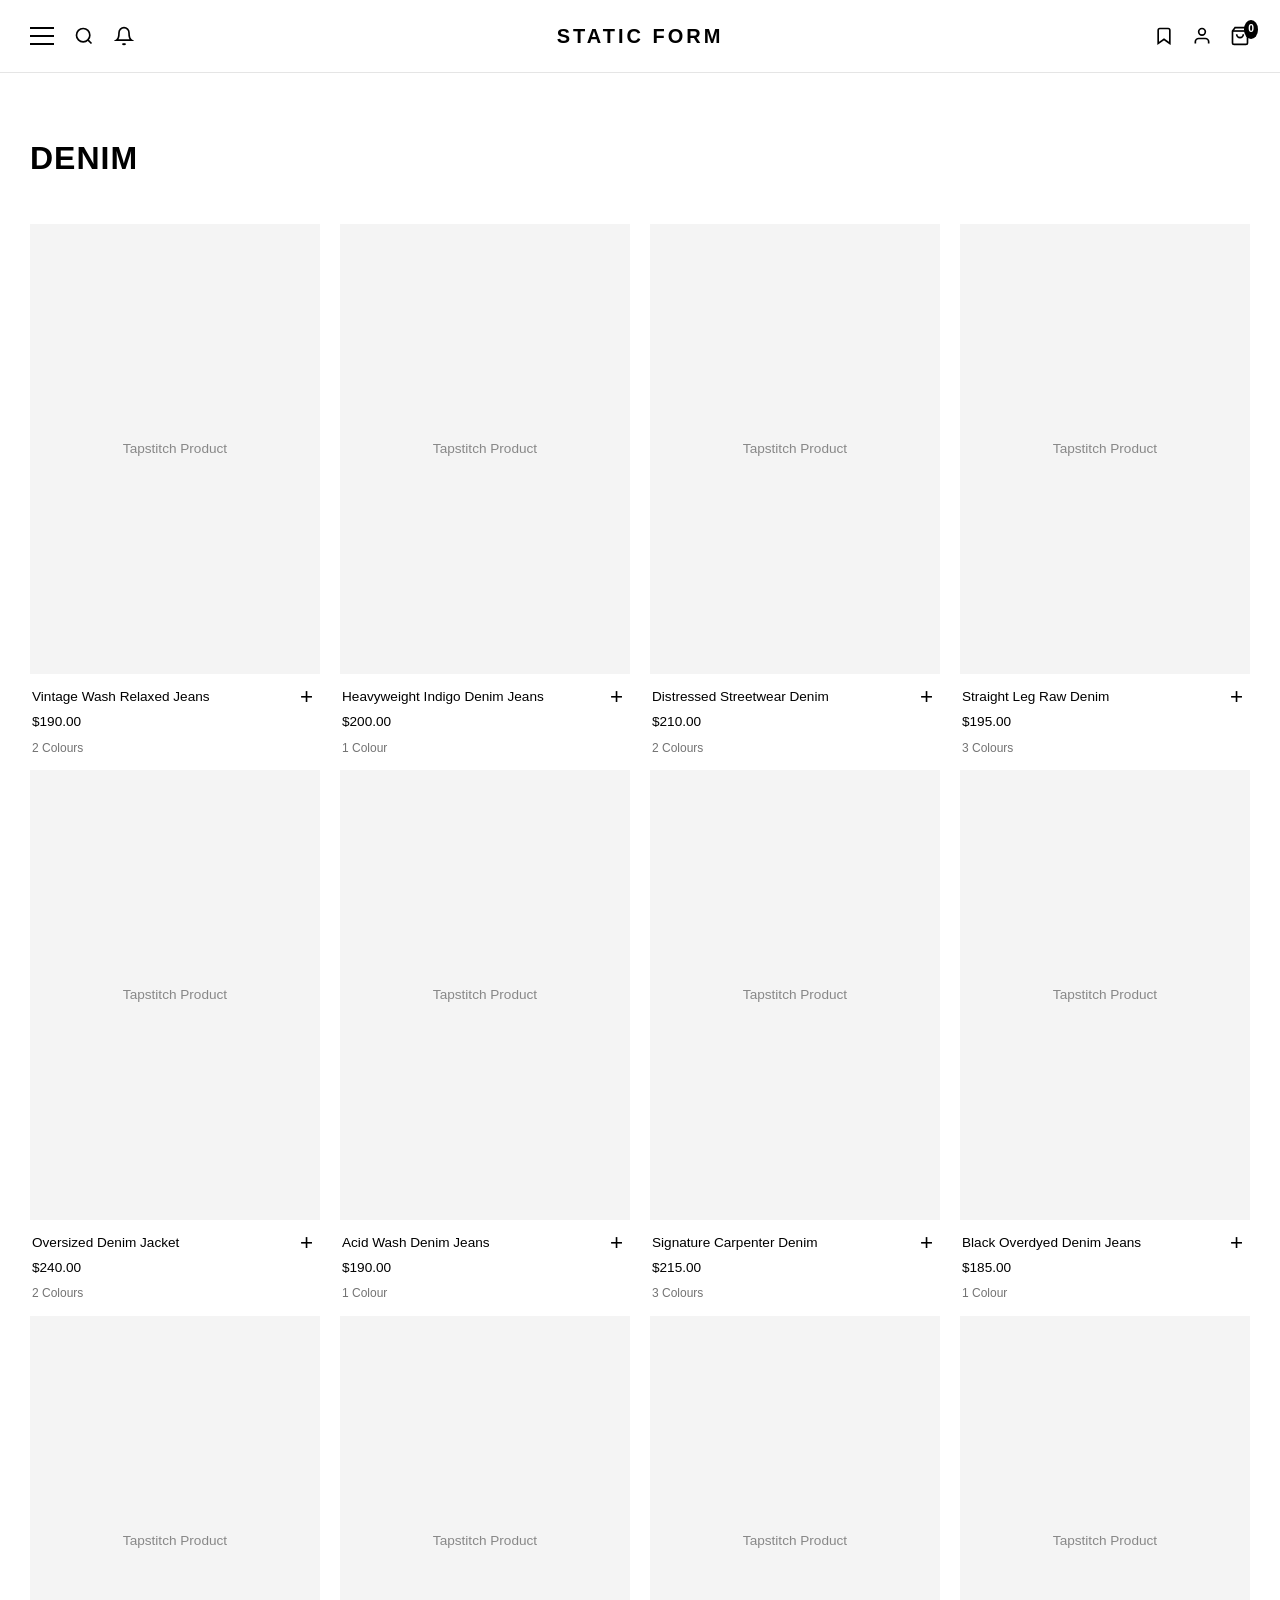
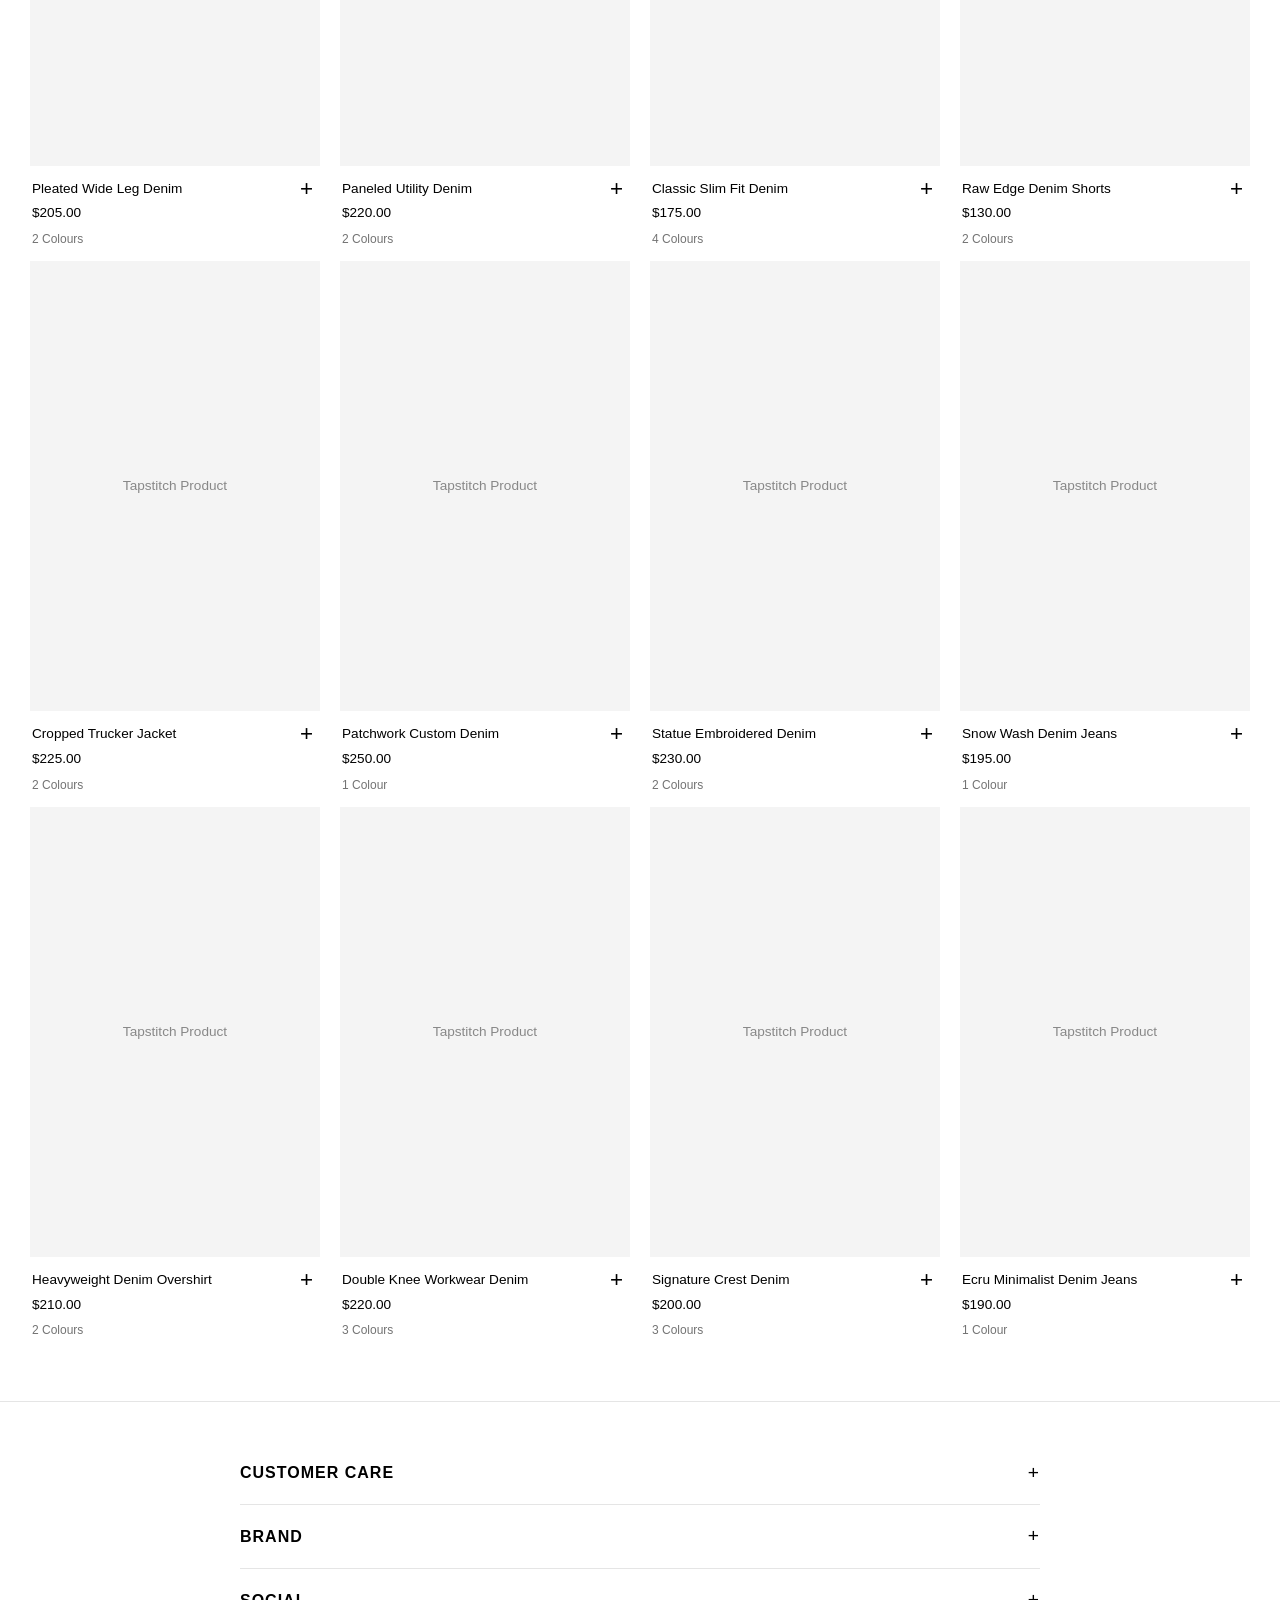
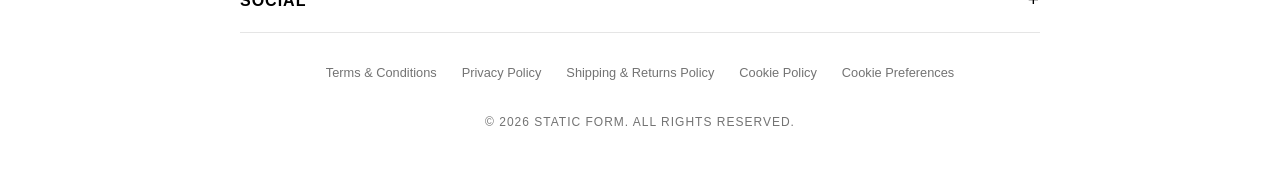
<file: denim.html>
<!DOCTYPE html>
<html lang="en">
<head>
    <meta charset="UTF-8">
    <meta name="viewport" content="width=device-width, initial-scale=1.0">
    
    <!-- Dynamic SEO & Google Search Title -->
    <title id="pageTitle">Denim – STATIC FORM</title>
    <meta name="description" content="Refined British Apparel | Denim Collection">
    
    <!-- Open Graph / Google Snippet Customization -->
    <meta property="og:title" content="Denim – STATIC FORM | Official Store">
    <meta property="og:site_name" content="STATIC FORM">

    <!-- Favicon -->
    <link rel="icon" href="favicon.ico" type="image/x-icon">

    <!-- Snipcart CSS and JavaScript -->
    <link rel="stylesheet" href="https://cdn.snipcart.com/themes/v3.3.1/default/snipcart.css" />
    <script async src="https://cdn.snipcart.com/themes/v3.3.1/default/snipcart.js"></script>

    <script>
        window.addEventListener('DOMContentLoaded', () => {
            const isMobile = window.innerWidth <= 768;
            const titleElement = document.getElementById('pageTitle');
            if (isMobile) {
                titleElement.textContent = "Denim – STATIC FORM Clothing";
            } else {
                titleElement.textContent = "Denim – Refined British Apparel | Official Store | STATIC FORM";
            }
        });
    </script>

    <style>
        :root {
            --bg-color: #ffffff;
            --card-bg: #ffffff;
            --text-color: #000000;
            --text-muted: #737373;
            --border-color: #e5e5e5;
        }

        * {
            margin: 0;
            padding: 0;
            box-sizing: border-box;
            font-family: -apple-system, BlinkMacSystemFont, "Segoe UI", Roboto, Helvetica, Arial, sans-serif;
        }

        body {
            background-color: var(--bg-color);
            color: var(--text-color);
            line-height: 1.6;
        }

        /* Header & Navigation Layout */
        header {
            display: grid;
            grid-template-columns: 1fr auto 1fr;
            align-items: center;
            padding: 20px 30px;
            border-bottom: 1px solid var(--border-color);
            background-color: var(--bg-color);
            position: sticky;
            top: 0;
            z-index: 1000;
        }

        .nav-left {
            display: flex;
            align-items: center;
            gap: 20px;
        }

        .hamburger {
            display: flex;
            flex-direction: column;
            cursor: pointer;
            gap: 6px;
            background: none;
            border: none;
        }

        .hamburger span {
            width: 24px;
            height: 2px;
            background-color: var(--text-color);
            transition: 0.3s;
        }
        .hamburger span:nth-child(3) {
            display: none;
        }

        @media (min-width: 768px) {
            .hamburger span:nth-child(3) {
                display: block;
            }
        }

        .logo-container {
            text-align: center;
            justify-self: center;
        }

        .logo {
            font-size: 1.25rem;
            font-weight: 900;
            color: #000000;
            letter-spacing: 3px;
            text-transform: uppercase;
            text-decoration: none;
            background: transparent;
        }

        .nav-right {
            display: flex;
            align-items: center;
            justify-self: end;
            gap: 18px;
        }

        .nav-icon {
            color: var(--text-color);
            text-decoration: none;
            background: none;
            border: none;
            cursor: pointer;
            display: flex;
            align-items: center;
            position: relative;
        }

        .nav-icon svg {
            width: 20px;
            height: 20px;
            stroke: currentColor;
            stroke-width: 2;
            fill: none;
        }

        .cart-badge {
            position: absolute;
            top: -6px;
            right: -8px;
            background-color: #000000;
            color: #ffffff;
            font-size: 0.65rem;
            font-weight: bold;
            padding: 1px 4px;
            border-radius: 50%;
        }

        /* Slide-Out Mobile Menu Overlay */
        .menu-overlay {
            position: fixed;
            top: 0;
            left: 0;
            width: 100%;
            height: 100%;
            background-color: #ffffff;
            z-index: 9999;
            display: none;
            overflow-y: auto;
            padding: 30px;
        }

        .menu-overlay.active {
            display: block;
        }

        .menu-content {
            max-width: 500px;
            margin: 0 auto;
        }

        .menu-panel {
            display: none;
        }

        .menu-panel.active {
            display: block;
        }

        .menu-header {
            display: flex;
            justify-content: space-between;
            align-items: center;
            margin-bottom: 25px;
            font-size: 1.1rem;
            font-weight: 600;
            color: #000000;
        }

        .close-btn {
            background: none;
            border: none;
            font-size: 24px;
            color: var(--text-color);
            cursor: pointer;
        }

        .back-btn {
            background: none;
            border: none;
            font-size: 1.1rem;
            font-weight: 600;
            color: var(--text-color);
            cursor: pointer;
            padding: 0;
            display: flex;
            align-items: center;
            gap: 8px;
        }

        .search-box {
            margin-bottom: 25px;
        }

        .search-box input {
            width: 100%;
            padding: 12px 0;
            background: transparent;
            border: none;
            border-bottom: 1px solid var(--border-color);
            color: var(--text-color);
            font-size: 1rem;
            outline: none;
        }

        .search-box input::placeholder {
            color: var(--text-muted);
        }

        .menu-list {
            list-style: none;
            padding: 0;
            margin: 0;
        }

        .menu-list li {
            display: flex;
            justify-content: space-between;
            align-items: center;
            padding: 16px 0;
            font-size: 1.1rem;
            font-weight: 600;
            border-bottom: 1px solid var(--border-color);
            cursor: pointer;
            color: var(--text-color);
            text-decoration: none;
        }

        .menu-list li span.arrow {
            font-size: 1rem;
            color: var(--text-muted);
        }

        .accordion-header {
            display: flex;
            justify-content: space-between;
            align-items: center;
            padding: 16px 0;
            font-size: 1.1rem;
            font-weight: 600;
            border-bottom: 1px solid var(--border-color);
            cursor: pointer;
            color: var(--text-color);
        }

        .accordion-header span.arrow {
            font-size: 1rem;
            color: var(--text-muted);
        }

        .accordion-content {
            display: none;
            padding-left: 0;
            list-style: none;
            border-bottom: 1px solid var(--border-color);
        }

        .accordion-content.active {
            display: block;
        }

        .accordion-content li {
            padding: 12px 0 12px 15px;
            font-size: 0.95rem;
            font-weight: 400;
            color: var(--text-muted);
            border-bottom: none;
            cursor: pointer;
        }

        .accordion-content li a {
            color: inherit;
            text-decoration: none;
            display: block;
            width: 100%;
        }

        .accordion-content li:hover {
            color: var(--text-color);
        }

        /* Category Grid Container Layout */
        .category-container {
            padding: 60px 30px;
            max-width: 1600px;
            margin: 0 auto;
        }

        .category-title {
            font-size: 2rem;
            font-weight: 800;
            text-transform: uppercase;
            letter-spacing: 1px;
            margin-bottom: 40px;
        }

        .category-grid {
            display: grid;
            grid-template-columns: repeat(1, 1fr);
            gap: 12px 20px;
        }

        @media (min-width: 576px) {
            .category-grid {
                grid-template-columns: repeat(2, 1fr);
            }
        }

        @media (min-width: 992px) {
            .category-grid {
                grid-template-columns: repeat(4, 1fr);
            }
        }

        .product-card {
            background-color: transparent;
            border: none;
            padding: 0;
            display: flex;
            flex-direction: column;
        }

        .product-image-container {
            width: 100%;
            height: 450px;
            background-color: #f4f4f4;
            margin-bottom: 12px;
            display: flex;
            align-items: center;
            justify-content: center;
            position: relative;
        }

        .product-placeholder {
            color: #888888;
            font-size: 0.85rem;
        }

        .product-details {
            display: flex;
            justify-content: space-between;
            align-items: flex-start;
            padding: 0 2px;
        }

        .product-info h3 {
            font-size: 0.85rem;
            font-weight: 400;
            color: #000000;
            margin-bottom: 3px;
        }

        .product-info .price {
            font-size: 0.85rem;
            color: #000000;
            font-weight: 500;
            margin-bottom: 6px;
        }

        .product-info .colors {
            font-size: 0.75rem;
            color: #737373;
        }

        .btn-quick-add {
            background: none;
            border: none;
            font-size: 1.4rem;
            font-weight: 300;
            cursor: pointer;
            color: #000000;
            padding: 0 5px;
            line-height: 1;
        }
        .btn-quick-add:hover {
            opacity: 0.6;
        }

        /* Footer Styles */
        .site-footer {
            border-top: 1px solid var(--border-color);
            padding: 40px 30px;
            background-color: #ffffff;
            color: var(--text-muted);
        }

        .footer-accordions {
            max-width: 800px;
            margin: 0 auto 30px auto;
        }

        .footer-section {
            border-bottom: 1px solid var(--border-color);
        }

        .footer-header {
            display: flex;
            justify-content: space-between;
            align-items: center;
            padding: 16px 0;
            font-size: 1rem;
            font-weight: 600;
            color: #000000;
            cursor: pointer;
            text-transform: uppercase;
            letter-spacing: 1px;
        }

        .footer-toggle {
            font-size: 1.2rem;
            font-weight: 400;
        }

        .footer-content {
            display: none;
            list-style: none;
            padding-bottom: 16px;
        }

        .footer-content.active {
            display: block;
        }

        .footer-content li {
            padding: 8px 0;
        }

        .footer-content li a {
            color: var(--text-muted);
            text-decoration: none;
            font-size: 0.95rem;
        }

        .footer-content li a:hover {
            color: #000000;
        }

        .footer-legal {
            display: flex;
            flex-wrap: wrap;
            justify-content: center;
            gap: 15px 25px;
            margin-bottom: 30px;
            font-size: 0.8rem;
        }

        .footer-legal a {
            color: var(--text-muted);
            text-decoration: none;
        }

        .footer-legal a:hover {
            color: #000000;
        }

        .footer-bottom {
            text-align: center;
            font-size: 0.75rem;
            letter-spacing: 1px;
            text-transform: uppercase;
            color: #737373;
        }
    </style>
</head>
<body>

    <!-- Required Snipcart Hidden Configuration Container with Live API Key -->
    <div hidden id="snipcart" data-api-key="OTE1Y2I5Y2YtMTcyOS00NTIyLThlNTQtNjAzY2NmNDUwZmQwNjM5MjA4Mjk4ODIwNTMwMzIy"></div>

    <header>
        <!-- Left Side: Menu, Search, Notifications -->
        <div class="nav-left">
            <button class="hamburger" onclick="toggleMenu()" aria-label="Menu">
                <span></span>
                <span></span>
                <span></span>
            </button>
            <button class="nav-icon" onclick="toggleMenu()" title="Search">
                <svg viewBox="0 0 24 24"><circle cx="11" cy="11" r="8"></circle><line x1="21" y1="21" x2="16.65" y2="16.65"></line></svg>
            </button>
            <a href="#notifications" class="nav-icon" title="Notifications">
                <svg viewBox="0 0 24 24"><path d="M18 8A6 6 0 0 0 6 8c0 7-3 9-3 9h18s-3-2-3-9"></path><path d="M13.73 21a2 2 0 0 1-3.46 0"></path></svg>
            </a>
        </div>

        <!-- Center: Logo -->
        <div class="logo-container">
            <a href="index.html" class="logo">STATIC FORM</a>
        </div>

        <!-- Right Side: Saved Items, Account, Cart -->
        <div class="nav-right">
            <a href="#saved" class="nav-icon" title="Saved Items">
                <svg viewBox="0 0 24 24"><path d="M19 21l-7-5-7 5V5a2 2 0 0 1 2-2h10a2 2 0 0 1 2 2z"></path></svg>
            </a>
            <a href="login.html" class="nav-icon" title="Account Login">
                <svg viewBox="0 0 24 24"><path d="M20 21v-2a4 4 0 0 0-4-4H8a4 4 0 0 0-4 4v2"></path><circle cx="12" cy="7" r="4"></circle></svg>
            </a>
            <!-- Connected to Snipcart Checkout & Counter -->
            <a href="#cart" class="nav-icon snipcart-checkout" title="Cart">
                <svg viewBox="0 0 24 24"><path d="M6 2L3 6v14a2 2 0 0 0 2 2h14a2 2 0 0 0 2-2V6l-3-4z"></path><line x1="3" y1="6" x2="21" y2="6"></line><path d="M16 10a4 4 0 0 1-8 0"></path></svg>
                <span class="cart-badge snipcart-items-count">0</span>
            </a>
        </div>
    </header>

    <!-- Slide-Out Mobile Menu Overlay -->
    <div class="menu-overlay" id="menuOverlay">
        <div class="menu-content">
            
            <!-- Root Main Menu Panel -->
            <div class="menu-panel active" id="mainPanel">
                <div class="menu-header">
                    <span>Menu</span>
                    <button class="close-btn" onclick="toggleMenu()">&times;</button>
                </div>
                <div class="search-box">
                    <input type="text" placeholder="Search for...">
                </div>
                <ul class="menu-list">
                    <li class="has-sub" data-target="shopStaticPanel">Shop STATIC FORM <span class="arrow">&gt;</span></li>
                    <li class="has-sub" data-target="shopActivewearPanel">Shop FORM87 ACTIVEWEAR <span class="arrow">&gt;</span></li>
                </ul>
            </div>

            <!-- Shop STATIC FORM Panel -->
            <div class="menu-panel" id="shopStaticPanel">
                <div class="menu-header">
                    <button class="back-btn" onclick="switchPanel('mainPanel')">&larr; Shop STATIC FORM</button>
                    <button class="close-btn" onclick="toggleMenu()">&times;</button>
                </div>
                
                <div class="accordion-header" onclick="toggleAccordion('staticClothing')">
                    <span>Clothing</span>
                    <span class="arrow" id="staticClothingArrow">&gt;</span>
                </div>
                <ul class="accordion-content" id="staticClothing">
                    <li><a href="index.html#shop">All</a></li>
                    <li><a href="hoodies.html">Hoodies</a></li>
                    <li><a href="pants.html">Pants</a></li>
                    <li><a href="t-shirts.html">T-Shirts</a></li>
                    <li><a href="shorts.html">Shorts</a></li>
                    <li><a href="sweatpants.html">Sweatpants</a></li>
                    <li><a href="denim.html">Denim</a></li>
                    <li><a href="sweatshirts.html">Sweatshirts</a></li>
                    <li><a href="shirts.html">Shirts</a></li>
                </ul>

                <div class="accordion-header" onclick="toggleAccordion('staticCollections')">
                    <span>Collections</span>
                    <span class="arrow" id="staticCollectionsArrow">&gt;</span>
                </div>
                <ul class="accordion-content" id="staticCollections">
                    <li>Legacy Club</li>
                    <li>Core Club</li>
                    <li>LonDon</li>
                    <li>Women’s</li>
                </ul>

                <div class="accordion-header" onclick="toggleAccordion('staticAccessories')">
                    <span>Accessories</span>
                    <span class="arrow" id="staticAccessoriesArrow">&gt;</span>
                </div>
                <ul class="accordion-content" id="staticAccessories">
                    <li>All</li>
                    <li>Caps</li>
                    <li>Belts</li>
                    <li>Socks</li>
                    <li>Sunglasses</li>
                </ul>

                <div class="accordion-header" onclick="toggleAccordion('staticFootwear')">
                    <span>Footwear</span>
                    <span class="arrow" id="staticFootwearArrow">&gt;</span>
                </div>
                <ul class="accordion-content" id="staticFootwear">
                    <li>All Footwear</li>
                    <li>Sneakers</li>
                    <li>Slides</li>
                </ul>

                <div class="accordion-header" onclick="toggleAccordion('staticOutfits')">
                    <span>Outfits</span>
                    <span class="arrow" id="staticOutfitsArrow">&gt;</span>
                </div>
                <ul class="accordion-content" id="staticOutfits">
                    <li>All Outfits</li>
                    <li>Curated Looks</li>
                </ul>
            </div>

            <!-- Shop FORM87 ACTIVEWEAR Panel -->
            <div class="menu-panel" id="shopActivewearPanel">
                <div class="menu-header">
                    <button class="back-btn" onclick="switchPanel('mainPanel')">&larr; Shop FORM87 ACTIVEWEAR</button>
                    <button class="close-btn" onclick="toggleMenu()">&times;</button>
                </div>
                
                <div class="accordion-header" onclick="toggleAccordion('activewearClothing')">
                    <span>Clothing</span>
                    <span class="arrow" id="activewearClothingArrow">&gt;</span>
                </div>
                <ul class="accordion-content" id="activewearClothing">
                    <li>All</li>
                    <li>T-Shirts</li>
                    <li>Hoodies</li>
                    <li>Shorts</li>
                    <li>Pants</li>
                    <li>Outerwear</li>
                </ul>

                <div class="accordion-header" onclick="toggleAccordion('activewearCollections')">
                    <span>Collections</span>
                    <span class="arrow" id="activewearCollectionsArrow">&gt;</span>
                </div>
                <ul class="accordion-content" id="activewearCollections">
                    <li>Team FORM87</li>
                    <li>FORM87 Winter ‘25</li>
                    <li>FORM87 Summer ‘26</li>
                    <li>FORM87 Spring ‘26</li>
                    <li>FORM87 Fall ‘25</li>
                    <li>Women’s</li>
                </ul>

                <div class="accordion-header" onclick="toggleAccordion('activewearAccessories')">
                    <span>Accessories</span>
                    <span class="arrow" id="activewearAccessoriesArrow">&gt;</span>
                </div>
                <ul class="accordion-content" id="activewearAccessories">
                    <li>All Accessories</li>
                </ul>

                <div class="accordion-header" onclick="toggleAccordion('activewearFootwear')">
                    <span>Footwear</span>
                    <span class="arrow" id="activewearFootwearArrow">&gt;</span>
                </div>
                <ul class="accordion-content" id="activewearFootwear">
                    <li>All Footwear</li>
                </ul>

                <div class="accordion-header" onclick="toggleAccordion('activewearOutfits')">
                    <span>Outfits</span>
                    <span class="arrow" id="activewearOutfitsArrow">&gt;</span>
                </div>
                <ul class="accordion-content" id="activewearOutfits">
                    <li>All Outfits</li>
                </ul>
            </div>

        </div>
    </div>

    <!-- Category Products Section (20 Denim Grid matching layout) -->
    <main class="category-container">
        <h1 class="category-title">Denim</h1>
        
        <div class="category-grid">
            <!-- Item 1 -->
            <div class="product-card">
                <div class="product-image-container">
                    <span class="product-placeholder">Tapstitch Product</span>
                </div>
                <div class="product-details">
                    <div class="product-info">
                        <h3>Vintage Wash Relaxed Jeans</h3>
                        <p class="price">$190.00</p>
                        <p class="colors">2 Colours</p>
                    </div>
                    <button class="btn-quick-add snipcart-add-item" 
                        data-item-id="vintage-wash-relaxed-jeans" 
                        data-item-price="190.00" 
                        data-item-name="Vintage Wash Relaxed Jeans">+</button>
                </div>
            </div>

            <!-- Item 2 -->
            <div class="product-card">
                <div class="product-image-container">
                    <span class="product-placeholder">Tapstitch Product</span>
                </div>
                <div class="product-details">
                    <div class="product-info">
                        <h3>Heavyweight Indigo Denim Jeans</h3>
                        <p class="price">$200.00</p>
                        <p class="colors">1 Colour</p>
                    </div>
                    <button class="btn-quick-add snipcart-add-item" 
                        data-item-id="heavyweight-indigo-denim-jeans" 
                        data-item-price="200.00" 
                        data-item-name="Heavyweight Indigo Denim Jeans">+</button>
                </div>
            </div>

            <!-- Item 3 -->
            <div class="product-card">
                <div class="product-image-container">
                    <span class="product-placeholder">Tapstitch Product</span>
                </div>
                <div class="product-details">
                    <div class="product-info">
                        <h3>Distressed Streetwear Denim</h3>
                        <p class="price">$210.00</p>
                        <p class="colors">2 Colours</p>
                    </div>
                    <button class="btn-quick-add snipcart-add-item" 
                        data-item-id="distressed-streetwear-denim" 
                        data-item-price="210.00" 
                        data-item-name="Distressed Streetwear Denim">+</button>
                </div>
            </div>

            <!-- Item 4 -->
            <div class="product-card">
                <div class="product-image-container">
                    <span class="product-placeholder">Tapstitch Product</span>
                </div>
                <div class="product-details">
                    <div class="product-info">
                        <h3>Straight Leg Raw Denim</h3>
                        <p class="price">$195.00</p>
                        <p class="colors">3 Colours</p>
                    </div>
                    <button class="btn-quick-add snipcart-add-item" 
                        data-item-id="straight-leg-raw-denim" 
                        data-item-price="195.00" 
                        data-item-name="Straight Leg Raw Denim">+</button>
                </div>
            </div>

            <!-- Item 5 -->
            <div class="product-card">
                <div class="product-image-container">
                    <span class="product-placeholder">Tapstitch Product</span>
                </div>
                <div class="product-details">
                    <div class="product-info">
                        <h3>Oversized Denim Jacket</h3>
                        <p class="price">$240.00</p>
                        <p class="colors">2 Colours</p>
                    </div>
                    <button class="btn-quick-add snipcart-add-item" 
                        data-item-id="oversized-denim-jacket" 
                        data-item-price="240.00" 
                        data-item-name="Oversized Denim Jacket">+</button>
                </div>
            </div>

            <!-- Item 6 -->
            <div class="product-card">
                <div class="product-image-container">
                    <span class="product-placeholder">Tapstitch Product</span>
                </div>
                <div class="product-details">
                    <div class="product-info">
                        <h3>Acid Wash Denim Jeans</h3>
                        <p class="price">$190.00</p>
                        <p class="colors">1 Colour</p>
                    </div>
                    <button class="btn-quick-add snipcart-add-item" 
                        data-item-id="acid-wash-denim-jeans" 
                        data-item-price="190.00" 
                        data-item-name="Acid Wash Denim Jeans">+</button>
                </div>
            </div>

            <!-- Item 7 -->
            <div class="product-card">
                <div class="product-image-container">
                    <span class="product-placeholder">Tapstitch Product</span>
                </div>
                <div class="product-details">
                    <div class="product-info">
                        <h3>Signature Carpenter Denim</h3>
                        <p class="price">$215.00</p>
                        <p class="colors">3 Colours</p>
                    </div>
                    <button class="btn-quick-add snipcart-add-item" 
                        data-item-id="signature-carpenter-denim" 
                        data-item-price="215.00" 
                        data-item-name="Signature Carpenter Denim">+</button>
                </div>
            </div>

            <!-- Item 8 -->
            <div class="product-card">
                <div class="product-image-container">
                    <span class="product-placeholder">Tapstitch Product</span>
                </div>
                <div class="product-details">
                    <div class="product-info">
                        <h3>Black Overdyed Denim Jeans</h3>
                        <p class="price">$185.00</p>
                        <p class="colors">1 Colour</p>
                    </div>
                    <button class="btn-quick-add snipcart-add-item" 
                        data-item-id="black-overdyed-denim-jeans" 
                        data-item-price="185.00" 
                        data-item-name="Black Overdyed Denim Jeans">+</button>
                </div>
            </div>

            <!-- Item 9 -->
            <div class="product-card">
                <div class="product-image-container">
                    <span class="product-placeholder">Tapstitch Product</span>
                </div>
                <div class="product-details">
                    <div class="product-info">
                        <h3>Pleated Wide Leg Denim</h3>
                        <p class="price">$205.00</p>
                        <p class="colors">2 Colours</p>
                    </div>
                    <button class="btn-quick-add snipcart-add-item" 
                        data-item-id="pleated-wide-leg-denim" 
                        data-item-price="205.00" 
                        data-item-name="Pleated Wide Leg Denim">+</button>
                </div>
            </div>

            <!-- Item 10 -->
            <div class="product-card">
                <div class="product-image-container">
                    <span class="product-placeholder">Tapstitch Product</span>
                </div>
                <div class="product-details">
                    <div class="product-info">
                        <h3>Paneled Utility Denim</h3>
                        <p class="price">$220.00</p>
                        <p class="colors">2 Colours</p>
                    </div>
                    <button class="btn-quick-add snipcart-add-item" 
                        data-item-id="paneled-utility-denim" 
                        data-item-price="220.00" 
                        data-item-name="Paneled Utility Denim">+</button>
                </div>
            </div>

            <!-- Item 11 -->
            <div class="product-card">
                <div class="product-image-container">
                    <span class="product-placeholder">Tapstitch Product</span>
                </div>
                <div class="product-details">
                    <div class="product-info">
                        <h3>Classic Slim Fit Denim</h3>
                        <p class="price">$175.00</p>
                        <p class="colors">4 Colours</p>
                    </div>
                    <button class="btn-quick-add snipcart-add-item" 
                        data-item-id="classic-slim-fit-denim" 
                        data-item-price="175.00" 
                        data-item-name="Classic Slim Fit Denim">+</button>
                </div>
            </div>

            <!-- Item 12 -->
            <div class="product-card">
                <div class="product-image-container">
                    <span class="product-placeholder">Tapstitch Product</span>
                </div>
                <div class="product-details">
                    <div class="product-info">
                        <h3>Raw Edge Denim Shorts</h3>
                        <p class="price">$130.00</p>
                        <p class="colors">2 Colours</p>
                    </div>
                    <button class="btn-quick-add snipcart-add-item" 
                        data-item-id="raw-edge-denim-shorts" 
                        data-item-price="130.00" 
                        data-item-name="Raw Edge Denim Shorts">+</button>
                </div>
            </div>

            <!-- Item 13 -->
            <div class="product-card">
                <div class="product-image-container">
                    <span class="product-placeholder">Tapstitch Product</span>
                </div>
                <div class="product-details">
                    <div class="product-info">
                        <h3>Cropped Trucker Jacket</h3>
                        <p class="price">$225.00</p>
                        <p class="colors">2 Colours</p>
                    </div>
                    <button class="btn-quick-add snipcart-add-item" 
                        data-item-id="cropped-trucker-jacket" 
                        data-item-price="225.00" 
                        data-item-name="Cropped Trucker Jacket">+</button>
                </div>
            </div>

            <!-- Item 14 -->
            <div class="product-card">
                <div class="product-image-container">
                    <span class="product-placeholder">Tapstitch Product</span>
                </div>
                <div class="product-details">
                    <div class="product-info">
                        <h3>Patchwork Custom Denim</h3>
                        <p class="price">$250.00</p>
                        <p class="colors">1 Colour</p>
                    </div>
                    <button class="btn-quick-add snipcart-add-item" 
                        data-item-id="patchwork-custom-denim" 
                        data-item-price="250.00" 
                        data-item-name="Patchwork Custom Denim">+</button>
                </div>
            </div>

            <!-- Item 15 -->
            <div class="product-card">
                <div class="product-image-container">
                    <span class="product-placeholder">Tapstitch Product</span>
                </div>
                <div class="product-details">
                    <div class="product-info">
                        <h3>Statue Embroidered Denim</h3>
                        <p class="price">$230.00</p>
                        <p class="colors">2 Colours</p>
                    </div>
                    <button class="btn-quick-add snipcart-add-item" 
                        data-item-id="statue-embroidered-denim" 
                        data-item-price="230.00" 
                        data-item-name="Statue Embroidered Denim">+</button>
                </div>
            </div>

            <!-- Item 16 -->
            <div class="product-card">
                <div class="product-image-container">
                    <span class="product-placeholder">Tapstitch Product</span>
                </div>
                <div class="product-details">
                    <div class="product-info">
                        <h3>Snow Wash Denim Jeans</h3>
                        <p class="price">$195.00</p>
                        <p class="colors">1 Colour</p>
                    </div>
                    <button class="btn-quick-add snipcart-add-item" 
                        data-item-id="snow-wash-denim-jeans" 
                        data-item-price="195.00" 
                        data-item-name="Snow Wash Denim Jeans">+</button>
                </div>
            </div>

            <!-- Item 17 -->
            <div class="product-card">
                <div class="product-image-container">
                    <span class="product-placeholder">Tapstitch Product</span>
                </div>
                <div class="product-details">
                    <div class="product-info">
                        <h3>Heavyweight Denim Overshirt</h3>
                        <p class="price">$210.00</p>
                        <p class="colors">2 Colours</p>
                    </div>
                    <button class="btn-quick-add snipcart-add-item" 
                        data-item-id="heavyweight-denim-overshirt" 
                        data-item-price="210.00" 
                        data-item-name="Heavyweight Denim Overshirt">+</button>
                </div>
            </div>

            <!-- Item 18 -->
            <div class="product-card">
                <div class="product-image-container">
                    <span class="product-placeholder">Tapstitch Product</span>
                </div>
                <div class="product-details">
                    <div class="product-info">
                        <h3>Double Knee Workwear Denim</h3>
                        <p class="price">$220.00</p>
                        <p class="colors">3 Colours</p>
                    </div>
                    <button class="btn-quick-add snipcart-add-item" 
                        data-item-id="double-knee-workwear-denim" 
                        data-item-price="220.00" 
                        data-item-name="Double Knee Workwear Denim">+</button>
                </div>
            </div>

            <!-- Item 19 -->
            <div class="product-card">
                <div class="product-image-container">
                    <span class="product-placeholder">Tapstitch Product</span>
                </div>
                <div class="product-details">
                    <div class="product-info">
                        <h3>Signature Crest Denim</h3>
                        <p class="price">$200.00</p>
                        <p class="colors">3 Colours</p>
                    </div>
                    <button class="btn-quick-add snipcart-add-item" 
                        data-item-id="signature-crest-denim" 
                        data-item-price="200.00" 
                        data-item-name="Signature Crest Denim">+</button>
                </div>
            </div>

            <!-- Item 20 -->
            <div class="product-card">
                <div class="product-image-container">
                    <span class="product-placeholder">Tapstitch Product</span>
                </div>
                <div class="product-details">
                    <div class="product-info">
                        <h3>Ecru Minimalist Denim Jeans</h3>
                        <p class="price">$190.00</p>
                        <p class="colors">1 Colour</p>
                    </div>
                    <button class="btn-quick-add snipcart-add-item" 
                        data-item-id="ecru-minimalist-denim-jeans" 
                        data-item-price="190.00" 
                        data-item-name="Ecru Minimalist Denim Jeans">+</button>
                </div>
            </div>
        </div>
    </main>

    <!-- Footer Section -->
    <footer class="site-footer">
        <div class="footer-accordions">
            <div class="footer-section">
                <div class="footer-header" onclick="toggleFooterAccordion('customerCare', 'customerCareArrow')">
                    <span>Customer Care</span>
                    <span class="footer-toggle" id="customerCareArrow">+</span>
                </div>
                <ul class="footer-content" id="customerCare">
                    <li><a href="#track-order">Track Order</a></li>
                    <li><a href="#return">Make A Return</a></li>
                    <li><a href="#student-discount">Student Discount</a></li>
                </ul>
            </div>

            <div class="footer-section">
                <div class="footer-header" onclick="toggleFooterAccordion('brandSection', 'brandArrow')">
                    <span>Brand</span>
                    <span class="footer-toggle" id="brandArrow">+</span>
                </div>
                <ul class="footer-content" id="brandSection">
                    <li><a href="#about">About</a></li>
                    <li><a href="#reviews">Reviews</a></li>
                    <li><a href="#shipping">Shipping & Returns</a></li>
                </ul>
            </div>

            <div class="footer-section">
                <div class="footer-header" onclick="toggleFooterAccordion('socialSection', 'socialArrow')">
                    <span>Social</span>
                    <span class="footer-toggle" id="socialArrow">+</span>
                </div>
                <ul class="footer-content" id="socialSection">
                    <li><a href="#instagram">Instagram</a></li>
                    <li><a href="#tiktok">TikTok</a></li>
                    <li><a href="#youtube">YouTube</a></li>
                    <li><a href="#x">X</a></li>
                    <li><a href="#facebook">Facebook</a></li>
                </ul>
            </div>
        </div>

        <div class="footer-legal">
            <a href="#terms">Terms & Conditions</a>
            <a href="#privacy">Privacy Policy</a>
            <a href="#shipping-policy">Shipping & Returns Policy</a>
            <a href="#cookie-policy">Cookie Policy</a>
            <a href="#cookie-preferences">Cookie Preferences</a>
        </div>

        <div class="footer-bottom">
            <p>&copy; 2026 STATIC FORM. ALL RIGHTS RESERVED.</p>
        </div>
    </footer>

    <script>
        function toggleMenu() {
            const menu = document.getElementById('menuOverlay');
            menu.classList.toggle('active');
            if (menu.classList.contains('active')) {
                switchPanel('mainPanel');
            }
        }

        function switchPanel(panelId) {
            const panels = document.querySelectorAll('.menu-panel');
            panels.forEach(panel => panel.classList.remove('active'));
            document.getElementById(panelId).classList.add('active');
        }

        function toggleAccordion(id) {
            const content = document.getElementById(id);
            const arrow = document.getElementById(id + 'Arrow');
            content.classList.toggle('active');
            if (content.classList.contains('active')) {
                arrow.textContent = 'v';
            } else {
                arrow.textContent = '>';
            }
        }

        function toggleFooterAccordion(contentId, arrowId) {
            const content = document.getElementById(contentId);
            const arrow = document.getElementById(arrowId);
            content.classList.toggle('active');
            if (content.classList.contains('active')) {
                arrow.textContent = '-';
            } else {
                arrow.textContent = '+';
            }
        }

        document.querySelectorAll('.has-sub').forEach(item => {
            item.addEventListener('click', () => {
                const targetPanel = item.getAttribute('data-target');
                if (targetPanel) {
                    switchPanel(targetPanel);
                }
            });
        });
    </script>

</body>
</html>
</file>
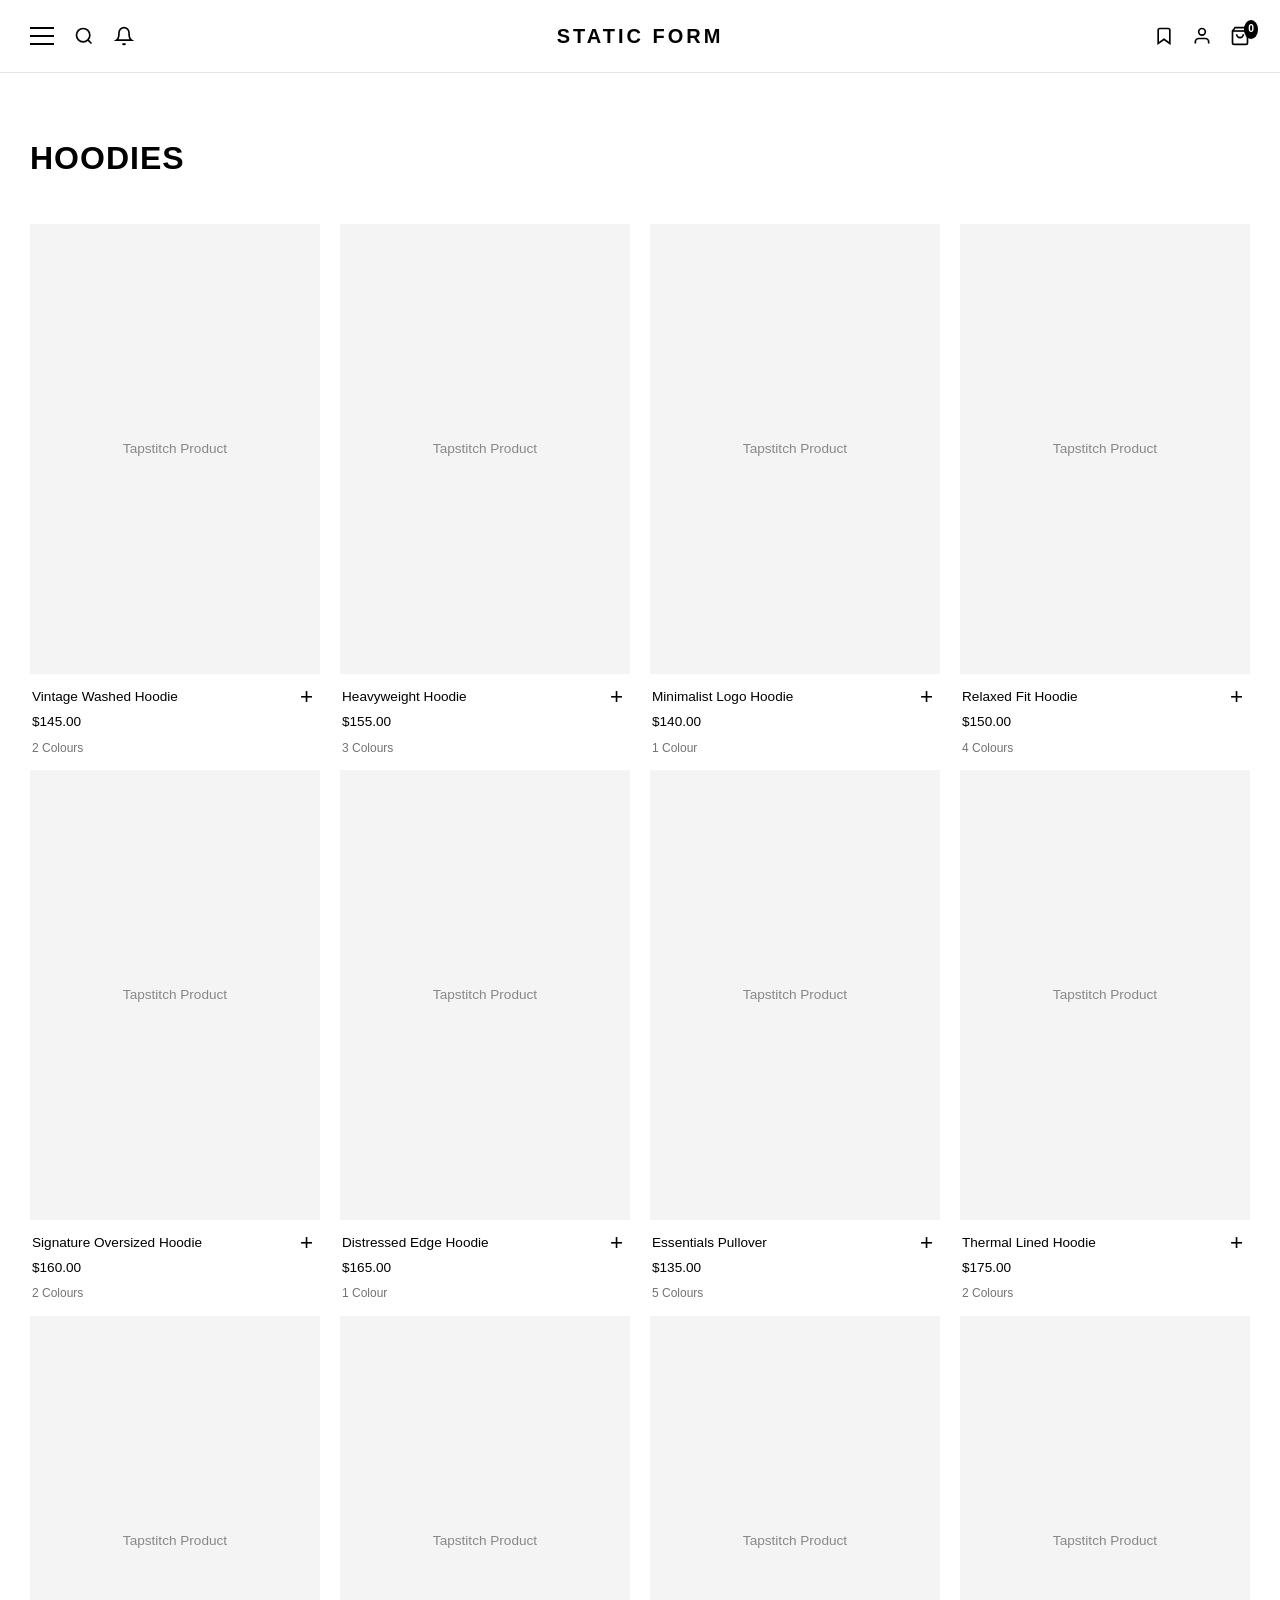
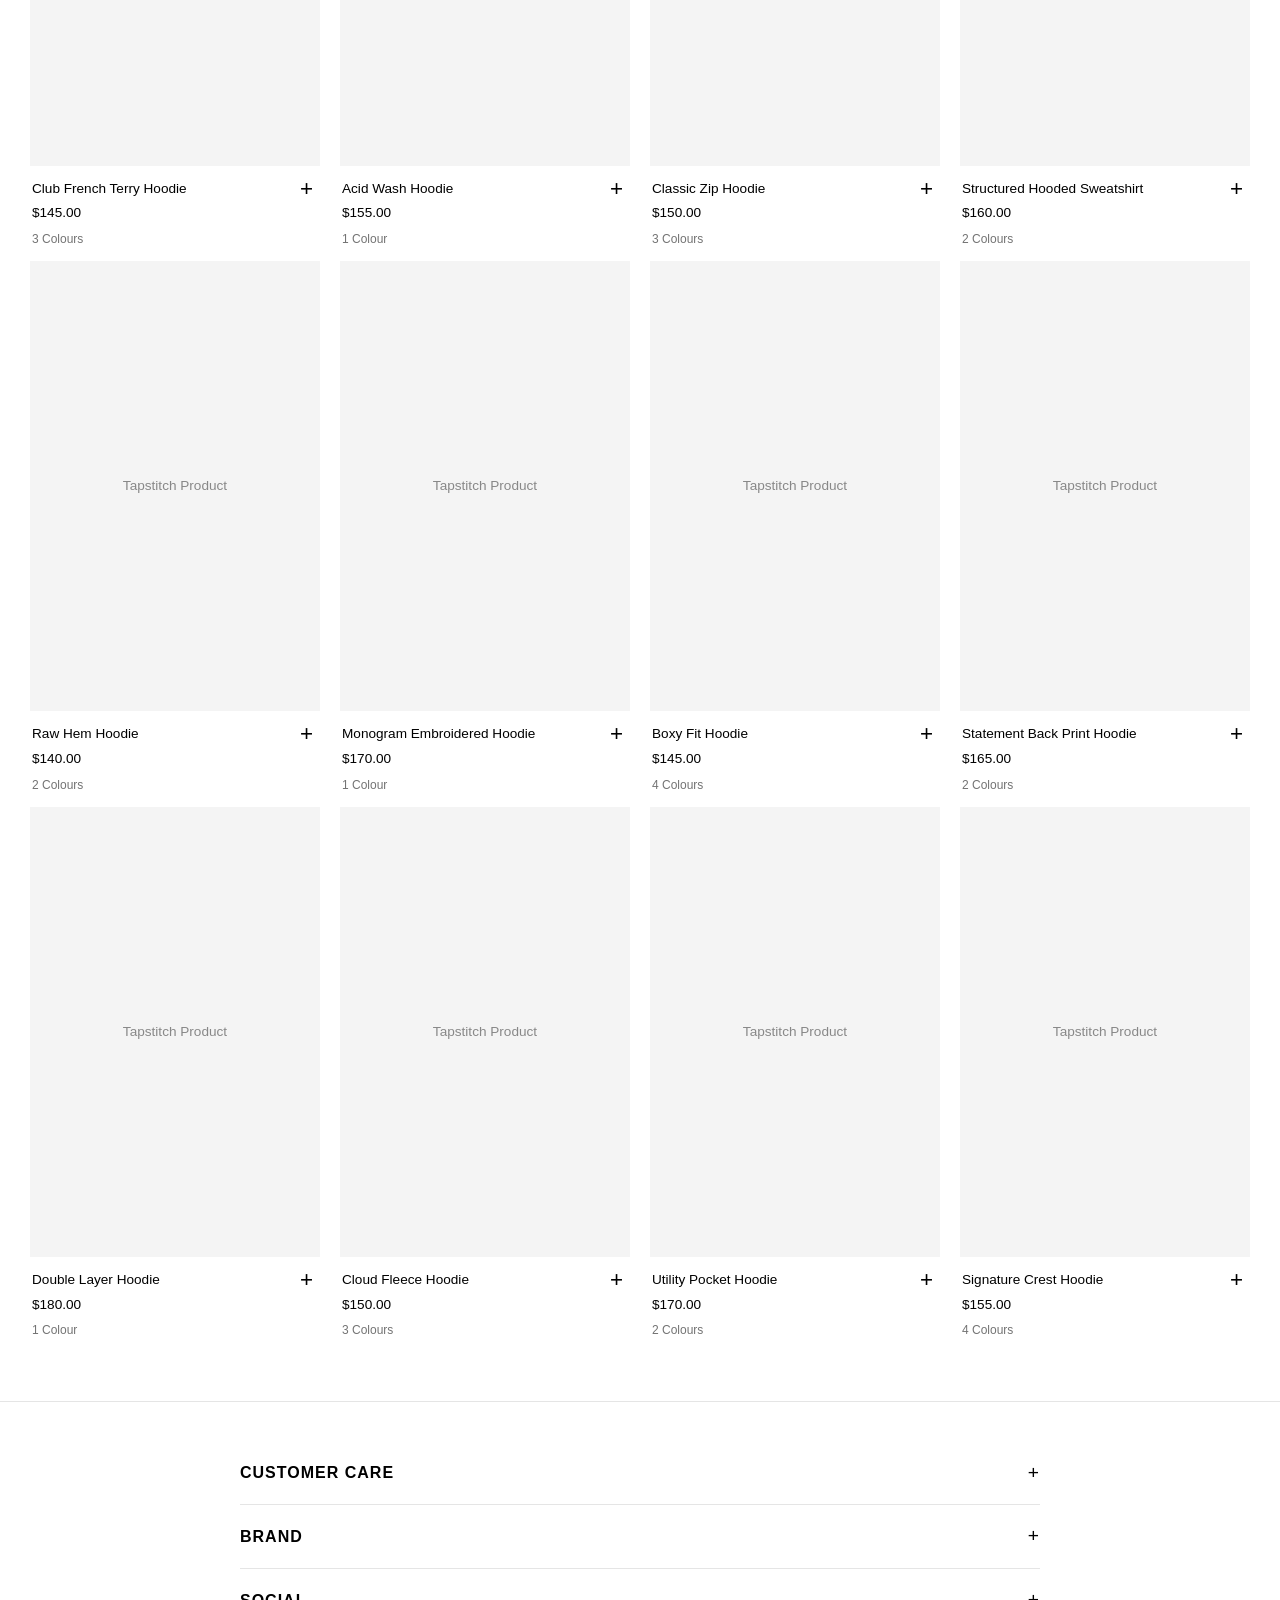
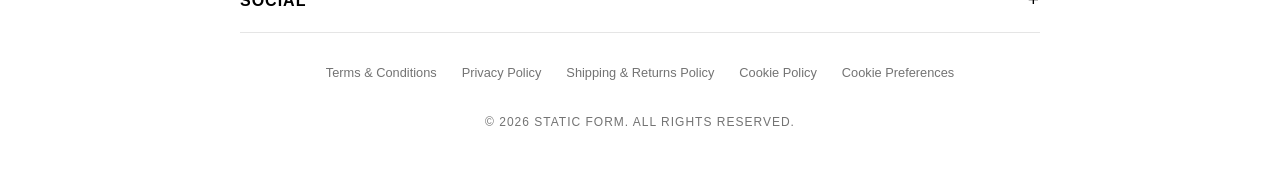
<file: hoodies.html>
<!DOCTYPE html>
<html lang="en">
<head>
    <meta charset="UTF-8">
    <meta name="viewport" content="width=device-width, initial-scale=1.0">
    
    <!-- Dynamic SEO & Google Search Title -->
    <title id="pageTitle">Hoodies – STATIC FORM</title>
    <meta name="description" content="Refined British Apparel | Hoodies Collection">
    
    <!-- Open Graph / Google Snippet Customization -->
    <meta property="og:title" content="Hoodies – STATIC FORM | Official Store">
    <meta property="og:site_name" content="STATIC FORM">

    <!-- Favicon -->
    <link rel="icon" href="favicon.ico" type="image/x-icon">

    <!-- Snipcart CSS and JavaScript -->
    <link rel="stylesheet" href="https://cdn.snipcart.com/themes/v3.3.1/default/snipcart.css" />
    <script async src="https://cdn.snipcart.com/themes/v3.3.1/default/snipcart.js"></script>

    <script>
        window.addEventListener('DOMContentLoaded', () => {
            const isMobile = window.innerWidth <= 768;
            const titleElement = document.getElementById('pageTitle');
            if (isMobile) {
                titleElement.textContent = "Hoodies – STATIC FORM Clothing";
            } else {
                titleElement.textContent = "Hoodies – Refined British Apparel | Official Store | STATIC FORM";
            }
        });
    </script>

    <style>
        :root {
            --bg-color: #ffffff;
            --card-bg: #ffffff;
            --text-color: #000000;
            --text-muted: #737373;
            --border-color: #e5e5e5;
        }

        * {
            margin: 0;
            padding: 0;
            box-sizing: border-box;
            font-family: -apple-system, BlinkMacSystemFont, "Segoe UI", Roboto, Helvetica, Arial, sans-serif;
        }

        body {
            background-color: var(--bg-color);
            color: var(--text-color);
            line-height: 1.6;
        }

        /* Header & Navigation Layout */
        header {
            display: grid;
            grid-template-columns: 1fr auto 1fr;
            align-items: center;
            padding: 20px 30px;
            border-bottom: 1px solid var(--border-color);
            background-color: var(--bg-color);
            position: sticky;
            top: 0;
            z-index: 1000;
        }

        .nav-left {
            display: flex;
            align-items: center;
            gap: 20px;
        }

        .hamburger {
            display: flex;
            flex-direction: column;
            cursor: pointer;
            gap: 6px;
            background: none;
            border: none;
        }

        .hamburger span {
            width: 24px;
            height: 2px;
            background-color: var(--text-color);
            transition: 0.3s;
        }
        .hamburger span:nth-child(3) {
            display: none;
        }

        @media (min-width: 768px) {
            .hamburger span:nth-child(3) {
                display: block;
            }
        }

        .logo-container {
            text-align: center;
            justify-self: center;
        }

        .logo {
            font-size: 1.25rem;
            font-weight: 900;
            color: #000000;
            letter-spacing: 3px;
            text-transform: uppercase;
            text-decoration: none;
            background: transparent;
        }

        .nav-right {
            display: flex;
            align-items: center;
            justify-self: end;
            gap: 18px;
        }

        .nav-icon {
            color: var(--text-color);
            text-decoration: none;
            background: none;
            border: none;
            cursor: pointer;
            display: flex;
            align-items: center;
            position: relative;
        }

        .nav-icon svg {
            width: 20px;
            height: 20px;
            stroke: currentColor;
            stroke-width: 2;
            fill: none;
        }

        .cart-badge {
            position: absolute;
            top: -6px;
            right: -8px;
            background-color: #000000;
            color: #ffffff;
            font-size: 0.65rem;
            font-weight: bold;
            padding: 1px 4px;
            border-radius: 50%;
        }

        /* Slide-Out Mobile Menu Overlay */
        .menu-overlay {
            position: fixed;
            top: 0;
            left: 0;
            width: 100%;
            height: 100%;
            background-color: #ffffff;
            z-index: 9999;
            display: none;
            overflow-y: auto;
            padding: 30px;
        }

        .menu-overlay.active {
            display: block;
        }

        .menu-content {
            max-width: 500px;
            margin: 0 auto;
        }

        .menu-panel {
            display: none;
        }

        .menu-panel.active {
            display: block;
        }

        .menu-header {
            display: flex;
            justify-content: space-between;
            align-items: center;
            margin-bottom: 25px;
            font-size: 1.1rem;
            font-weight: 600;
            color: #000000;
        }

        .close-btn {
            background: none;
            border: none;
            font-size: 24px;
            color: var(--text-color);
            cursor: pointer;
        }

        .back-btn {
            background: none;
            border: none;
            font-size: 1.1rem;
            font-weight: 600;
            color: var(--text-color);
            cursor: pointer;
            padding: 0;
            display: flex;
            align-items: center;
            gap: 8px;
        }

        .search-box {
            margin-bottom: 25px;
        }

        .search-box input {
            width: 100%;
            padding: 12px 0;
            background: transparent;
            border: none;
            border-bottom: 1px solid var(--border-color);
            color: var(--text-color);
            font-size: 1rem;
            outline: none;
        }

        .search-box input::placeholder {
            color: var(--text-muted);
        }

        .menu-list {
            list-style: none;
            padding: 0;
            margin: 0;
        }

        .menu-list li {
            display: flex;
            justify-content: space-between;
            align-items: center;
            padding: 16px 0;
            font-size: 1.1rem;
            font-weight: 600;
            border-bottom: 1px solid var(--border-color);
            cursor: pointer;
            color: var(--text-color);
            text-decoration: none;
        }

        .menu-list li span.arrow {
            font-size: 1rem;
            color: var(--text-muted);
        }

        .accordion-header {
            display: flex;
            justify-content: space-between;
            align-items: center;
            padding: 16px 0;
            font-size: 1.1rem;
            font-weight: 600;
            border-bottom: 1px solid var(--border-color);
            cursor: pointer;
            color: var(--text-color);
        }

        .accordion-header span.arrow {
            font-size: 1rem;
            color: var(--text-muted);
        }

        .accordion-content {
            display: none;
            padding-left: 0;
            list-style: none;
            border-bottom: 1px solid var(--border-color);
        }

        .accordion-content.active {
            display: block;
        }

        .accordion-content li {
            padding: 12px 0 12px 15px;
            font-size: 0.95rem;
            font-weight: 400;
            color: var(--text-muted);
            border-bottom: none;
            cursor: pointer;
        }

        .accordion-content li a {
            color: inherit;
            text-decoration: none;
            display: block;
            width: 100%;
        }

        .accordion-content li:hover {
            color: var(--text-color);
        }

        /* Category Grid Container Layout */
        .category-container {
            padding: 60px 30px;
            max-width: 1600px;
            margin: 0 auto;
        }

        .category-title {
            font-size: 2rem;
            font-weight: 800;
            text-transform: uppercase;
            letter-spacing: 1px;
            margin-bottom: 40px;
        }

        .category-grid {
            display: grid;
            grid-template-columns: repeat(1, 1fr);
            gap: 12px 20px;
        }

        @media (min-width: 576px) {
            .category-grid {
                grid-template-columns: repeat(2, 1fr);
            }
        }

        @media (min-width: 992px) {
            .category-grid {
                grid-template-columns: repeat(4, 1fr);
            }
        }

        .product-card {
            background-color: transparent;
            border: none;
            padding: 0;
            display: flex;
            flex-direction: column;
        }

        .product-image-container {
            width: 100%;
            height: 450px;
            background-color: #f4f4f4;
            margin-bottom: 12px;
            display: flex;
            align-items: center;
            justify-content: center;
            position: relative;
        }

        .product-placeholder {
            color: #888888;
            font-size: 0.85rem;
        }

        .product-details {
            display: flex;
            justify-content: space-between;
            align-items: flex-start;
            padding: 0 2px;
        }

        .product-info h3 {
            font-size: 0.85rem;
            font-weight: 400;
            color: #000000;
            margin-bottom: 3px;
        }

        .product-info .price {
            font-size: 0.85rem;
            color: #000000;
            font-weight: 500;
            margin-bottom: 6px;
        }

        .product-info .colors {
            font-size: 0.75rem;
            color: #737373;
        }

        .btn-quick-add {
            background: none;
            border: none;
            font-size: 1.4rem;
            font-weight: 300;
            cursor: pointer;
            color: #000000;
            padding: 0 5px;
            line-height: 1;
        }
        .btn-quick-add:hover {
            opacity: 0.6;
        }

        /* Footer Styles */
        .site-footer {
            border-top: 1px solid var(--border-color);
            padding: 40px 30px;
            background-color: #ffffff;
            color: var(--text-muted);
        }

        .footer-accordions {
            max-width: 800px;
            margin: 0 auto 30px auto;
        }

        .footer-section {
            border-bottom: 1px solid var(--border-color);
        }

        .footer-header {
            display: flex;
            justify-content: space-between;
            align-items: center;
            padding: 16px 0;
            font-size: 1rem;
            font-weight: 600;
            color: #000000;
            cursor: pointer;
            text-transform: uppercase;
            letter-spacing: 1px;
        }

        .footer-toggle {
            font-size: 1.2rem;
            font-weight: 400;
        }

        .footer-content {
            display: none;
            list-style: none;
            padding-bottom: 16px;
        }

        .footer-content.active {
            display: block;
        }

        .footer-content li {
            padding: 8px 0;
        }

        .footer-content li a {
            color: var(--text-muted);
            text-decoration: none;
            font-size: 0.95rem;
        }

        .footer-content li a:hover {
            color: #000000;
        }

        .footer-legal {
            display: flex;
            flex-wrap: wrap;
            justify-content: center;
            gap: 15px 25px;
            margin-bottom: 30px;
            font-size: 0.8rem;
        }

        .footer-legal a {
            color: var(--text-muted);
            text-decoration: none;
        }

        .footer-legal a:hover {
            color: #000000;
        }

        .footer-bottom {
            text-align: center;
            font-size: 0.75rem;
            letter-spacing: 1px;
            text-transform: uppercase;
            color: #737373;
        }
    </style>
</head>
<body>

    <!-- Required Snipcart Hidden Configuration Container with Live API Key -->
    <div hidden id="snipcart" data-api-key="OTE1Y2I5Y2YtMTcyOS00NTIyLThlNTQtNjAzY2NmNDUwZmQwNjM5MjA4Mjk4ODIwNTMwMzIy"></div>

    <header>
        <!-- Left Side: Menu, Search, Notifications -->
        <div class="nav-left">
            <button class="hamburger" onclick="toggleMenu()" aria-label="Menu">
                <span></span>
                <span></span>
                <span></span>
            </button>
            <button class="nav-icon" onclick="toggleMenu()" title="Search">
                <svg viewBox="0 0 24 24"><circle cx="11" cy="11" r="8"></circle><line x1="21" y1="21" x2="16.65" y2="16.65"></line></svg>
            </button>
            <a href="#notifications" class="nav-icon" title="Notifications">
                <svg viewBox="0 0 24 24"><path d="M18 8A6 6 0 0 0 6 8c0 7-3 9-3 9h18s-3-2-3-9"></path><path d="M13.73 21a2 2 0 0 1-3.46 0"></path></svg>
            </a>
        </div>

        <!-- Center: Logo -->
        <div class="logo-container">
            <a href="index.html" class="logo">STATIC FORM</a>
        </div>

        <!-- Right Side: Saved Items, Account, Cart -->
        <div class="nav-right">
            <a href="#saved" class="nav-icon" title="Saved Items">
                <svg viewBox="0 0 24 24"><path d="M19 21l-7-5-7 5V5a2 2 0 0 1 2-2h10a2 2 0 0 1 2 2z"></path></svg>
            </a>
            <a href="login.html" class="nav-icon" title="Account Login">
                <svg viewBox="0 0 24 24"><path d="M20 21v-2a4 4 0 0 0-4-4H8a4 4 0 0 0-4 4v2"></path><circle cx="12" cy="7" r="4"></circle></svg>
            </a>
            <!-- Connected to Snipcart Checkout & Counter -->
            <a href="#cart" class="nav-icon snipcart-checkout" title="Cart">
                <svg viewBox="0 0 24 24"><path d="M6 2L3 6v14a2 2 0 0 0 2 2h14a2 2 0 0 0 2-2V6l-3-4z"></path><line x1="3" y1="6" x2="21" y2="6"></line><path d="M16 10a4 4 0 0 1-8 0"></path></svg>
                <span class="cart-badge snipcart-items-count">0</span>
            </a>
        </div>
    </header>

    <!-- Slide-Out Mobile Menu Overlay -->
    <div class="menu-overlay" id="menuOverlay">
        <div class="menu-content">
            
            <!-- Root Main Menu Panel -->
            <div class="menu-panel active" id="mainPanel">
                <div class="menu-header">
                    <span>Menu</span>
                    <button class="close-btn" onclick="toggleMenu()">&times;</button>
                </div>
                <div class="search-box">
                    <input type="text" placeholder="Search for...">
                </div>
                <ul class="menu-list">
                    <li class="has-sub" data-target="shopStaticPanel">Shop STATIC FORM <span class="arrow">&gt;</span></li>
                    <li class="has-sub" data-target="shopActivewearPanel">Shop FORM87 ACTIVEWEAR <span class="arrow">&gt;</span></li>
                </ul>
            </div>

            <!-- Shop STATIC FORM Panel -->
            <div class="menu-panel" id="shopStaticPanel">
                <div class="menu-header">
                    <button class="back-btn" onclick="switchPanel('mainPanel')">&larr; Shop STATIC FORM</button>
                    <button class="close-btn" onclick="toggleMenu()">&times;</button>
                </div>
                
                <div class="accordion-header" onclick="toggleAccordion('staticClothing')">
                    <span>Clothing</span>
                    <span class="arrow" id="staticClothingArrow">&gt;</span>
                </div>
                <ul class="accordion-content" id="staticClothing">
                    <li><a href="index.html#shop">All</a></li>
                    <li><a href="hoodies.html">Hoodies</a></li>
                    <li>Pants</li>
                    <li>T-Shirts</li>
                    <li>Shorts</li>
                    <li>Sweatpants</li>
                    <li>Denim</li>
                    <li>Sweatshirts</li>
                    <li>Shirts</li>
                </ul>

                <div class="accordion-header" onclick="toggleAccordion('staticCollections')">
                    <span>Collections</span>
                    <span class="arrow" id="staticCollectionsArrow">&gt;</span>
                </div>
                <ul class="accordion-content" id="staticCollections">
                    <li>Legacy Club</li>
                    <li>Core Club</li>
                    <li>LonDon</li>
                    <li>Women’s</li>
                </ul>

                <div class="accordion-header" onclick="toggleAccordion('staticAccessories')">
                    <span>Accessories</span>
                    <span class="arrow" id="staticAccessoriesArrow">&gt;</span>
                </div>
                <ul class="accordion-content" id="staticAccessories">
                    <li>All</li>
                    <li>Caps</li>
                    <li>Belts</li>
                    <li>Socks</li>
                    <li>Sunglasses</li>
                </ul>

                <div class="accordion-header" onclick="toggleAccordion('staticFootwear')">
                    <span>Footwear</span>
                    <span class="arrow" id="staticFootwearArrow">&gt;</span>
                </div>
                <ul class="accordion-content" id="staticFootwear">
                    <li>All Footwear</li>
                    <li>Sneakers</li>
                    <li>Slides</li>
                </ul>

                <div class="accordion-header" onclick="toggleAccordion('staticOutfits')">
                    <span>Outfits</span>
                    <span class="arrow" id="staticOutfitsArrow">&gt;</span>
                </div>
                <ul class="accordion-content" id="staticOutfits">
                    <li>All Outfits</li>
                    <li>Curated Looks</li>
                </ul>
            </div>

            <!-- Shop FORM87 ACTIVEWEAR Panel -->
            <div class="menu-panel" id="shopActivewearPanel">
                <div class="menu-header">
                    <button class="back-btn" onclick="switchPanel('mainPanel')">&larr; Shop FORM87 ACTIVEWEAR</button>
                    <button class="close-btn" onclick="toggleMenu()">&times;</button>
                </div>
                
                <div class="accordion-header" onclick="toggleAccordion('activewearClothing')">
                    <span>Clothing</span>
                    <span class="arrow" id="activewearClothingArrow">&gt;</span>
                </div>
                <ul class="accordion-content" id="activewearClothing">
                    <li>All</li>
                    <li>T-Shirts</li>
                    <li>Hoodies</li>
                    <li>Shorts</li>
                    <li>Pants</li>
                    <li>Outerwear</li>
                </ul>

                <div class="accordion-header" onclick="toggleAccordion('activewearCollections')">
                    <span>Collections</span>
                    <span class="arrow" id="activewearCollectionsArrow">&gt;</span>
                </div>
                <ul class="accordion-content" id="activewearCollections">
                    <li>Team FORM87</li>
                    <li>FORM87 Winter ‘25</li>
                    <li>FORM87 Summer ‘26</li>
                    <li>FORM87 Spring ‘26</li>
                    <li>FORM87 Fall ‘25</li>
                    <li>Women’s</li>
                </ul>

                <div class="accordion-header" onclick="toggleAccordion('activewearAccessories')">
                    <span>Accessories</span>
                    <span class="arrow" id="activewearAccessoriesArrow">&gt;</span>
                </div>
                <ul class="accordion-content" id="activewearAccessories">
                    <li>All Accessories</li>
                </ul>

                <div class="accordion-header" onclick="toggleAccordion('activewearFootwear')">
                    <span>Footwear</span>
                    <span class="arrow" id="activewearFootwearArrow">&gt;</span>
                </div>
                <ul class="accordion-content" id="activewearFootwear">
                    <li>All Footwear</li>
                </ul>

                <div class="accordion-header" onclick="toggleAccordion('activewearOutfits')">
                    <span>Outfits</span>
                    <span class="arrow" id="activewearOutfitsArrow">&gt;</span>
                </div>
                <ul class="accordion-content" id="activewearOutfits">
                    <li>All Outfits</li>
                </ul>
            </div>

        </div>
    </div>

    <!-- Category Products Section (20 Hoodies Grid) -->
    <main class="category-container">
        <h1 class="category-title">Hoodies</h1>
        
        <div class="category-grid">
            <!-- Item 1 -->
            <div class="product-card">
                <div class="product-image-container">
                    <span class="product-placeholder">Tapstitch Product</span>
                </div>
                <div class="product-details">
                    <div class="product-info">
                        <h3>Vintage Washed Hoodie</h3>
                        <p class="price">$145.00</p>
                        <p class="colors">2 Colours</p>
                    </div>
                    <button class="btn-quick-add snipcart-add-item" 
                        data-item-id="vintage-washed-hoodie" 
                        data-item-price="145.00" 
                        data-item-name="Vintage Washed Hoodie">+</button>
                </div>
            </div>

            <!-- Item 2 -->
            <div class="product-card">
                <div class="product-image-container">
                    <span class="product-placeholder">Tapstitch Product</span>
                </div>
                <div class="product-details">
                    <div class="product-info">
                        <h3>Heavyweight Hoodie</h3>
                        <p class="price">$155.00</p>
                        <p class="colors">3 Colours</p>
                    </div>
                    <button class="btn-quick-add snipcart-add-item" 
                        data-item-id="heavyweight-hoodie" 
                        data-item-price="155.00" 
                        data-item-name="Heavyweight Hoodie">+</button>
                </div>
            </div>

            <!-- Item 3 -->
            <div class="product-card">
                <div class="product-image-container">
                    <span class="product-placeholder">Tapstitch Product</span>
                </div>
                <div class="product-details">
                    <div class="product-info">
                        <h3>Minimalist Logo Hoodie</h3>
                        <p class="price">$140.00</p>
                        <p class="colors">1 Colour</p>
                    </div>
                    <button class="btn-quick-add snipcart-add-item" 
                        data-item-id="minimalist-logo-hoodie" 
                        data-item-price="140.00" 
                        data-item-name="Minimalist Logo Hoodie">+</button>
                </div>
            </div>

            <!-- Item 4 -->
            <div class="product-card">
                <div class="product-image-container">
                    <span class="product-placeholder">Tapstitch Product</span>
                </div>
                <div class="product-details">
                    <div class="product-info">
                        <h3>Relaxed Fit Hoodie</h3>
                        <p class="price">$150.00</p>
                        <p class="colors">4 Colours</p>
                    </div>
                    <button class="btn-quick-add snipcart-add-item" 
                        data-item-id="relaxed-fit-hoodie" 
                        data-item-price="150.00" 
                        data-item-name="Relaxed Fit Hoodie">+</button>
                </div>
            </div>

            <!-- Item 5 -->
            <div class="product-card">
                <div class="product-image-container">
                    <span class="product-placeholder">Tapstitch Product</span>
                </div>
                <div class="product-details">
                    <div class="product-info">
                        <h3>Signature Oversized Hoodie</h3>
                        <p class="price">$160.00</p>
                        <p class="colors">2 Colours</p>
                    </div>
                    <button class="btn-quick-add snipcart-add-item" 
                        data-item-id="signature-oversized-hoodie" 
                        data-item-price="160.00" 
                        data-item-name="Signature Oversized Hoodie">+</button>
                </div>
            </div>

            <!-- Item 6 -->
            <div class="product-card">
                <div class="product-image-container">
                    <span class="product-placeholder">Tapstitch Product</span>
                </div>
                <div class="product-details">
                    <div class="product-info">
                        <h3>Distressed Edge Hoodie</h3>
                        <p class="price">$165.00</p>
                        <p class="colors">1 Colour</p>
                    </div>
                    <button class="btn-quick-add snipcart-add-item" 
                        data-item-id="distressed-edge-hoodie" 
                        data-item-price="165.00" 
                        data-item-name="Distressed Edge Hoodie">+</button>
                </div>
            </div>

            <!-- Item 7 -->
            <div class="product-card">
                <div class="product-image-container">
                    <span class="product-placeholder">Tapstitch Product</span>
                </div>
                <div class="product-details">
                    <div class="product-info">
                        <h3>Essentials Pullover</h3>
                        <p class="price">$135.00</p>
                        <p class="colors">5 Colours</p>
                    </div>
                    <button class="btn-quick-add snipcart-add-item" 
                        data-item-id="essentials-pullover" 
                        data-item-price="135.00" 
                        data-item-name="Essentials Pullover">+</button>
                </div>
            </div>

            <!-- Item 8 -->
            <div class="product-card">
                <div class="product-image-container">
                    <span class="product-placeholder">Tapstitch Product</span>
                </div>
                <div class="product-details">
                    <div class="product-info">
                        <h3>Thermal Lined Hoodie</h3>
                        <p class="price">$175.00</p>
                        <p class="colors">2 Colours</p>
                    </div>
                    <button class="btn-quick-add snipcart-add-item" 
                        data-item-id="thermal-lined-hoodie" 
                        data-item-price="175.00" 
                        data-item-name="Thermal Lined Hoodie">+</button>
                </div>
            </div>

            <!-- Item 9 -->
            <div class="product-card">
                <div class="product-image-container">
                    <span class="product-placeholder">Tapstitch Product</span>
                </div>
                <div class="product-details">
                    <div class="product-info">
                        <h3>Club French Terry Hoodie</h3>
                        <p class="price">$145.00</p>
                        <p class="colors">3 Colours</p>
                    </div>
                    <button class="btn-quick-add snipcart-add-item" 
                        data-item-id="club-french-terry-hoodie" 
                        data-item-price="145.00" 
                        data-item-name="Club French Terry Hoodie">+</button>
                </div>
            </div>

            <!-- Item 10 -->
            <div class="product-card">
                <div class="product-image-container">
                    <span class="product-placeholder">Tapstitch Product</span>
                </div>
                <div class="product-details">
                    <div class="product-info">
                        <h3>Acid Wash Hoodie</h3>
                        <p class="price">$155.00</p>
                        <p class="colors">1 Colour</p>
                    </div>
                    <button class="btn-quick-add snipcart-add-item" 
                        data-item-id="acid-wash-hoodie" 
                        data-item-price="155.00" 
                        data-item-name="Acid Wash Hoodie">+</button>
                </div>
            </div>

            <!-- Item 11 -->
            <div class="product-card">
                <div class="product-image-container">
                    <span class="product-placeholder">Tapstitch Product</span>
                </div>
                <div class="product-details">
                    <div class="product-info">
                        <h3>Classic Zip Hoodie</h3>
                        <p class="price">$150.00</p>
                        <p class="colors">3 Colours</p>
                    </div>
                    <button class="btn-quick-add snipcart-add-item" 
                        data-item-id="classic-zip-hoodie" 
                        data-item-price="150.00" 
                        data-item-name="Classic Zip Hoodie">+</button>
                </div>
            </div>

            <!-- Item 12 -->
            <div class="product-card">
                <div class="product-image-container">
                    <span class="product-placeholder">Tapstitch Product</span>
                </div>
                <div class="product-details">
                    <div class="product-info">
                        <h3>Structured Hooded Sweatshirt</h3>
                        <p class="price">$160.00</p>
                        <p class="colors">2 Colours</p>
                    </div>
                    <button class="btn-quick-add snipcart-add-item" 
                        data-item-id="structured-hooded-sweatshirt" 
                        data-item-price="160.00" 
                        data-item-name="Structured Hooded Sweatshirt">+</button>
                </div>
            </div>

            <!-- Item 13 -->
            <div class="product-card">
                <div class="product-image-container">
                    <span class="product-placeholder">Tapstitch Product</span>
                </div>
                <div class="product-details">
                    <div class="product-info">
                        <h3>Raw Hem Hoodie</h3>
                        <p class="price">$140.00</p>
                        <p class="colors">2 Colours</p>
                    </div>
                    <button class="btn-quick-add snipcart-add-item" 
                        data-item-id="raw-hem-hoodie" 
                        data-item-price="140.00" 
                        data-item-name="Raw Hem Hoodie">+</button>
                </div>
            </div>

            <!-- Item 14 -->
            <div class="product-card">
                <div class="product-image-container">
                    <span class="product-placeholder">Tapstitch Product</span>
                </div>
                <div class="product-details">
                    <div class="product-info">
                        <h3>Monogram Embroidered Hoodie</h3>
                        <p class="price">$170.00</p>
                        <p class="colors">1 Colour</p>
                    </div>
                    <button class="btn-quick-add snipcart-add-item" 
                        data-item-id="monogram-embroidered-hoodie" 
                        data-item-price="170.00" 
                        data-item-name="Monogram Embroidered Hoodie">+</button>
                </div>
            </div>

            <!-- Item 15 -->
            <div class="product-card">
                <div class="product-image-container">
                    <span class="product-placeholder">Tapstitch Product</span>
                </div>
                <div class="product-details">
                    <div class="product-info">
                        <h3>Boxy Fit Hoodie</h3>
                        <p class="price">$145.00</p>
                        <p class="colors">4 Colours</p>
                    </div>
                    <button class="btn-quick-add snipcart-add-item" 
                        data-item-id="boxy-fit-hoodie" 
                        data-item-price="145.00" 
                        data-item-name="Boxy Fit Hoodie">+</button>
                </div>
            </div>

            <!-- Item 16 -->
            <div class="product-card">
                <div class="product-image-container">
                    <span class="product-placeholder">Tapstitch Product</span>
                </div>
                <div class="product-details">
                    <div class="product-info">
                        <h3>Statement Back Print Hoodie</h3>
                        <p class="price">$165.00</p>
                        <p class="colors">2 Colours</p>
                    </div>
                    <button class="btn-quick-add snipcart-add-item" 
                        data-item-id="statement-back-print-hoodie" 
                        data-item-price="165.00" 
                        data-item-name="Statement Back Print Hoodie">+</button>
                </div>
            </div>

            <!-- Item 17 -->
            <div class="product-card">
                <div class="product-image-container">
                    <span class="product-placeholder">Tapstitch Product</span>
                </div>
                <div class="product-details">
                    <div class="product-info">
                        <h3>Double Layer Hoodie</h3>
                        <p class="price">$180.00</p>
                        <p class="colors">1 Colour</p>
                    </div>
                    <button class="btn-quick-add snipcart-add-item" 
                        data-item-id="double-layer-hoodie" 
                        data-item-price="180.00" 
                        data-item-name="Double Layer Hoodie">+</button>
                </div>
            </div>

            <!-- Item 18 -->
            <div class="product-card">
                <div class="product-image-container">
                    <span class="product-placeholder">Tapstitch Product</span>
                </div>
                <div class="product-details">
                    <div class="product-info">
                        <h3>Cloud Fleece Hoodie</h3>
                        <p class="price">$150.00</p>
                        <p class="colors">3 Colours</p>
                    </div>
                    <button class="btn-quick-add snipcart-add-item" 
                        data-item-id="cloud-fleece-hoodie" 
                        data-item-price="150.00" 
                        data-item-name="Cloud Fleece Hoodie">+</button>
                </div>
            </div>

            <!-- Item 19 -->
            <div class="product-card">
                <div class="product-image-container">
                    <span class="product-placeholder">Tapstitch Product</span>
                </div>
                <div class="product-details">
                    <div class="product-info">
                        <h3>Utility Pocket Hoodie</h3>
                        <p class="price">$170.00</p>
                        <p class="colors">2 Colours</p>
                    </div>
                    <button class="btn-quick-add snipcart-add-item" 
                        data-item-id="utility-pocket-hoodie" 
                        data-item-price="170.00" 
                        data-item-name="Utility Pocket Hoodie">+</button>
                </div>
            </div>

            <!-- Item 20 -->
            <div class="product-card">
                <div class="product-image-container">
                    <span class="product-placeholder">Tapstitch Product</span>
                </div>
                <div class="product-details">
                    <div class="product-info">
                        <h3>Signature Crest Hoodie</h3>
                        <p class="price">$155.00</p>
                        <p class="colors">4 Colours</p>
                    </div>
                    <button class="btn-quick-add snipcart-add-item" 
                        data-item-id="signature-crest-hoodie" 
                        data-item-price="155.00" 
                        data-item-name="Signature Crest Hoodie">+</button>
                </div>
            </div>
        </div>
    </main>

    <!-- Footer Section -->
    <footer class="site-footer">
        <div class="footer-accordions">
            <div class="footer-section">
                <div class="footer-header" onclick="toggleFooterAccordion('customerCare', 'customerCareArrow')">
                    <span>Customer Care</span>
                    <span class="footer-toggle" id="customerCareArrow">+</span>
                </div>
                <ul class="footer-content" id="customerCare">
                    <li><a href="#track-order">Track Order</a></li>
                    <li><a href="#return">Make A Return</a></li>
                    <li><a href="#student-discount">Student Discount</a></li>
                </ul>
            </div>

            <div class="footer-section">
                <div class="footer-header" onclick="toggleFooterAccordion('brandSection', 'brandArrow')">
                    <span>Brand</span>
                    <span class="footer-toggle" id="brandArrow">+</span>
                </div>
                <ul class="footer-content" id="brandSection">
                    <li><a href="#about">About</a></li>
                    <li><a href="#reviews">Reviews</a></li>
                    <li><a href="#shipping">Shipping & Returns</a></li>
                </ul>
            </div>

            <div class="footer-section">
                <div class="footer-header" onclick="toggleFooterAccordion('socialSection', 'socialArrow')">
                    <span>Social</span>
                    <span class="footer-toggle" id="socialArrow">+</span>
                </div>
                <ul class="footer-content" id="socialSection">
                    <li><a href="#instagram">Instagram</a></li>
                    <li><a href="#tiktok">TikTok</a></li>
                    <li><a href="#youtube">YouTube</a></li>
                    <li><a href="#x">X</a></li>
                    <li><a href="#facebook">Facebook</a></li>
                </ul>
            </div>
        </div>

        <div class="footer-legal">
            <a href="#terms">Terms & Conditions</a>
            <a href="#privacy">Privacy Policy</a>
            <a href="#shipping-policy">Shipping & Returns Policy</a>
            <a href="#cookie-policy">Cookie Policy</a>
            <a href="#cookie-preferences">Cookie Preferences</a>
        </div>

        <div class="footer-bottom">
            <p>&copy; 2026 STATIC FORM. ALL RIGHTS RESERVED.</p>
        </div>
    </footer>

    <script>
        function toggleMenu() {
            const menu = document.getElementById('menuOverlay');
            menu.classList.toggle('active');
            if (menu.classList.contains('active')) {
                switchPanel('mainPanel');
            }
        }

        function switchPanel(panelId) {
            const panels = document.querySelectorAll('.menu-panel');
            panels.forEach(panel => panel.classList.remove('active'));
            document.getElementById(panelId).classList.add('active');
        }

        function toggleAccordion(id) {
            const content = document.getElementById(id);
            const arrow = document.getElementById(id + 'Arrow');
            content.classList.toggle('active');
            if (content.classList.contains('active')) {
                arrow.textContent = 'v';
            } else {
                arrow.textContent = '>';
            }
        }

        function toggleFooterAccordion(contentId, arrowId) {
            const content = document.getElementById(contentId);
            const arrow = document.getElementById(arrowId);
            content.classList.toggle('active');
            if (content.classList.contains('active')) {
                arrow.textContent = '-';
            } else {
                arrow.textContent = '+';
            }
        }

        document.querySelectorAll('.has-sub').forEach(item => {
            item.addEventListener('click', () => {
                const targetPanel = item.getAttribute('data-target');
                if (targetPanel) {
                    switchPanel(targetPanel);
                }
            });
        });
    </script>

</body>
</html>
</file>
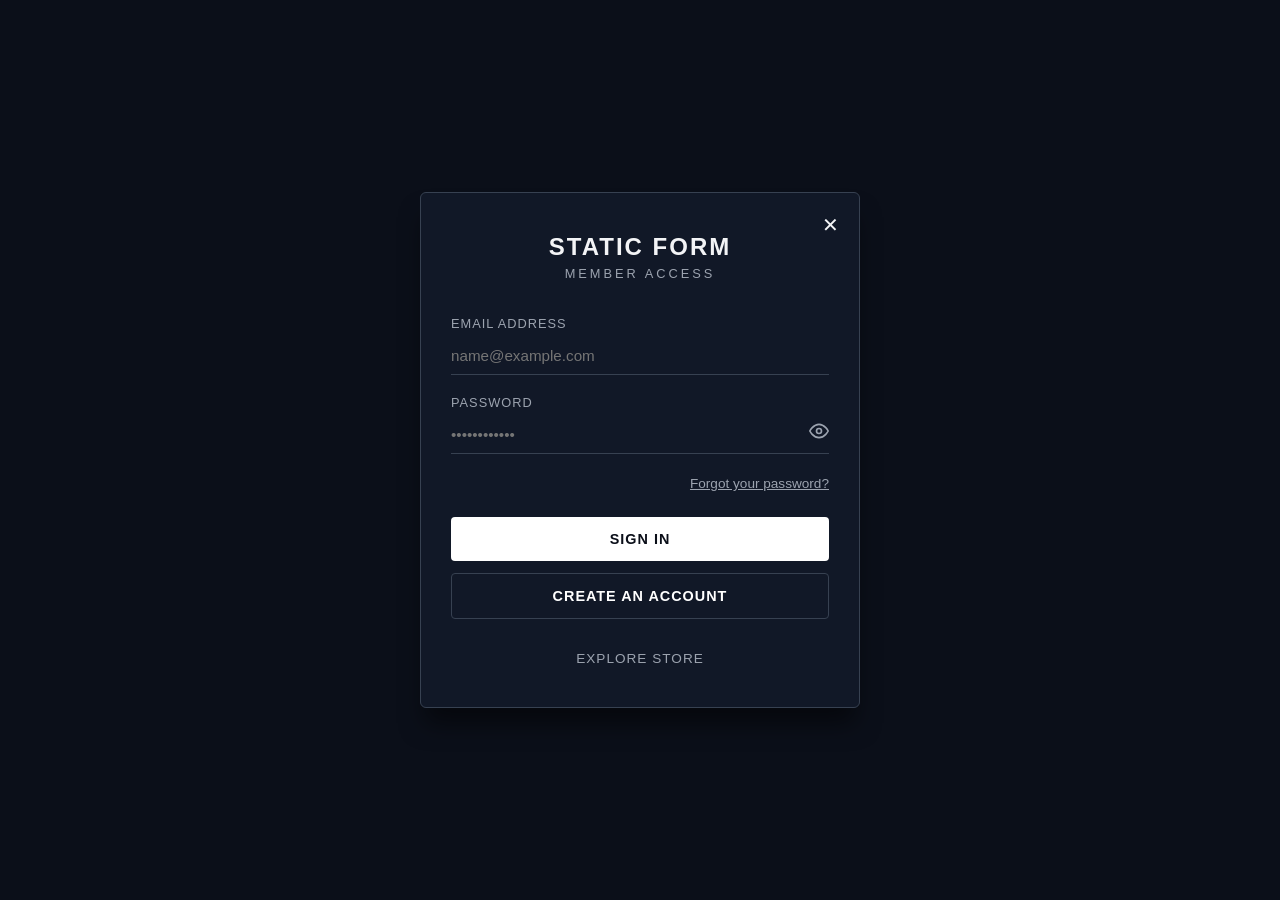
<file: login.html>
<!DOCTYPE html>
<html lang="en">
<head>
    <meta charset="UTF-8">
    <meta name="viewport" content="width=device-width, initial-scale=1.0">
    <title>Account | STATIC FORM</title>
    <style>
        :root {
            --bg-color: #0b0f19;
            --card-bg: #111827;
            --text-color: #f3f4f6;
            --text-muted: #9ca3af;
            --border-color: #374151;
            --error-color: #ef4444;
        }

        * {
            margin: 0;
            padding: 0;
            box-sizing: border-box;
            font-family: -apple-system, BlinkMacSystemFont, "Segoe UI", Roboto, Helvetica, Arial, sans-serif;
        }

        body {
            background-color: var(--bg-color);
            color: var(--text-color);
            min-height: 100vh;
            display: flex;
            align-items: center;
            justify-content: center;
            padding: 20px;
        }

        .auth-container {
            width: 100%;
            max-width: 440px;
            background-color: var(--card-bg);
            border: 1px solid var(--border-color);
            border-radius: 6px;
            padding: 40px 30px;
            position: relative;
            box-shadow: 0 20px 25px -5px rgba(0, 0, 0, 0.5);
        }

        .close-btn {
            position: absolute;
            top: 20px;
            right: 20px;
            background: none;
            border: none;
            color: var(--text-color);
            cursor: pointer;
            font-size: 1.25rem;
        }

        .brand-title {
            text-align: center;
            font-size: 1.5rem;
            font-weight: 900;
            letter-spacing: 2px;
            margin-bottom: 35px;
            text-transform: uppercase;
        }

        .brand-subtitle {
            text-align: center;
            font-size: 0.8rem;
            letter-spacing: 3px;
            color: var(--text-muted);
            margin-top: -30px;
            margin-bottom: 35px;
            text-transform: uppercase;
        }

        .form-view {
            display: none;
        }

        .form-view.active {
            display: block;
        }

        .input-group {
            position: relative;
            margin-bottom: 20px;
        }

        .input-group label {
            display: block;
            font-size: 0.8rem;
            color: var(--text-muted);
            margin-bottom: 6px;
            text-transform: uppercase;
            letter-spacing: 1px;
        }

        .input-field {
            width: 100%;
            background: transparent;
            border: none;
            border-bottom: 1px solid var(--border-color);
            padding: 10px 0;
            color: var(--text-color);
            font-size: 0.95rem;
            outline: none;
            transition: border-color 0.2s;
        }

        .input-field:focus {
            border-color: #ffffff;
        }

        .password-toggle {
            position: absolute;
            right: 0;
            bottom: 10px;
            background: none;
            border: none;
            cursor: pointer;
            color: var(--text-muted);
        }

        .password-toggle svg {
            width: 20px;
            height: 20px;
            fill: none;
            stroke: currentColor;
            stroke-width: 2;
        }

        .error-msg {
            color: var(--error-color);
            font-size: 0.75rem;
            margin-top: 5px;
            display: none;
        }

        .forgot-link-container {
            text-align: right;
            margin-bottom: 25px;
        }

        .forgot-link {
            background: none;
            border: none;
            color: var(--text-muted);
            font-size: 0.85rem;
            cursor: pointer;
            text-decoration: underline;
        }

        .forgot-link:hover {
            color: #ffffff;
        }

        .btn-primary {
            width: 100%;
            background-color: #ffffff;
            color: #0b0f19;
            border: none;
            padding: 14px;
            font-weight: 600;
            font-size: 0.9rem;
            border-radius: 4px;
            cursor: pointer;
            margin-bottom: 12px;
            text-transform: uppercase;
            letter-spacing: 1px;
        }

        .btn-secondary {
            width: 100%;
            background-color: transparent;
            color: #ffffff;
            border: 1px solid var(--border-color);
            padding: 14px;
            font-weight: 600;
            font-size: 0.9rem;
            border-radius: 4px;
            cursor: pointer;
            text-transform: uppercase;
            letter-spacing: 1px;
        }

        .checkbox-container {
            display: flex;
            align-items: flex-start;
            gap: 10px;
            margin: 20px 0;
            font-size: 0.85rem;
            color: var(--text-muted);
            cursor: pointer;
        }

        .checkbox-container input {
            margin-top: 3px;
            accent-color: #ffffff;
        }

        .switch-auth-text {
            text-align: center;
            margin-top: 25px;
            font-size: 0.85rem;
        }

        .switch-auth-text button {
            background: none;
            border: none;
            color: #ffffff;
            cursor: pointer;
            text-decoration: underline;
            font-weight: 600;
        }

        .back-home {
            text-align: center;
            margin-top: 30px;
        }

        .back-home a {
            color: var(--text-muted);
            text-decoration: none;
            font-size: 0.85rem;
            text-transform: uppercase;
            letter-spacing: 1px;
        }
    </style>
</head>
<body>

    <div class="auth-container">
        <button class="close-btn" onclick="window.location.href='index.html'">✕</button>

        <!-- Login View -->
        <div id="login-view" class="form-view active">
            <div class="brand-title">STATIC FORM</div>
            <div class="brand-subtitle">Member Access</div>
            
            <form onsubmit="handleLogin(event)">
                <div class="input-group">
                    <label>Email address</label>
                    <input type="email" class="input-field" required placeholder="name@example.com">
                </div>

                <div class="input-group">
                    <label>Password</label>
                    <input type="password" id="login-password" class="input-field" required placeholder="••••••••••••">
                    <button type="button" class="password-toggle" onclick="togglePassword('login-password')">
                        <svg viewBox="0 0 24 24"><path d="M1 12s4-8 11-8 11 8 11 8-4 8-11 8-11-8-11-8z"></path><circle cx="12" cy="12" r="3"></circle></svg>
                    </button>
                </div>

                <div class="forgot-link-container">
                    <button type="button" class="forgot-link" onclick="switchView('recover-view')">Forgot your password?</button>
                </div>

                <button type="submit" class="btn-primary">Sign in</button>
                <button type="button" class="btn-secondary" onclick="switchView('register-view')">Create an account</button>
            </form>
        </div>

        <!-- Recover Password View -->
        <div id="recover-view" class="form-view">
            <div class="brand-title" style="font-size: 1.25rem; margin-bottom: 10px;">Recover your</div>
            <div class="brand-title" style="font-size: 1.5rem; margin-bottom: 35px;">Password</div>

            <form onsubmit="handleRecover(event)">
                <div class="input-group">
                    <label>Your email address</label>
                    <input type="email" class="input-field" required placeholder="name@example.com">
                </div>

                <button type="submit" class="btn-primary">Send reset email</button>
                <button type="button" class="btn-secondary" onclick="switchView('login-view')">Cancel</button>
            </form>
        </div>

        <!-- Register View -->
        <div id="register-view" class="form-view">
            <div class="brand-title" style="font-size: 1.1rem; text-align: left; margin-bottom: 25px;">1 / 2 &nbsp;&nbsp; Details</div>

            <form onsubmit="handleRegister(event)">
                <div class="input-group">
                    <label>Email</label>
                    <input type="email" class="input-field" required placeholder="Your email address">
                </div>

                <div class="input-group">
                    <label>First name</label>
                    <input type="text" class="input-field" required placeholder="Your first name">
                </div>

                <div class="input-group">
                    <label>Last name</label>
                    <input type="text" class="input-field" required placeholder="Your last name">
                </div>

                <div class="input-group">
                    <label>Password</label>
                    <input type="password" id="reg-password" class="input-field" required placeholder="Choose password">
                    <button type="button" class="password-toggle" onclick="togglePassword('reg-password')">
                        <svg viewBox="0 0 24 24"><path d="M1 12s4-8 11-8 11 8 11 8-4 8-11 8-11-8-11-8z"></path><circle cx="12" cy="12" r="3"></circle></svg>
                    </button>
                    <div id="password-error" class="error-msg">Password must be at least 12 characters long.</div>
                </div>

                <label class="checkbox-container">
                    <input type="checkbox">
                    <span>Please tick here if you do not wish to receive marketing updates, product drops, and promotional offers.</span>
                </label>

                <button type="submit" class="btn-primary">Create Account</button>

                <div class="switch-auth-text">
                    <button type="button" onclick="switchView('login-view')">Already got an account? Login here</button>
                </div>
            </form>
        </div>

        <div class="back-home">
            <a href="index.html">Explore Store</a>
        </div>
    </div>

    <script>
        function switchView(viewId) {
            document.querySelectorAll('.form-view').forEach(view => {
                view.classList.remove('active');
            });
            document.getElementById(viewId).classList.add('active');
        }

        function togglePassword(fieldId) {
            const input = document.getElementById(fieldId);
            input.type = input.type === "password" ? "text" : "password";
        }

        function handleLogin(event) {
            event.preventDefault();
            alert("Signed in successfully!");
            window.location.href = "index.html";
        }

        function handleRecover(event) {
            event.preventDefault();
            alert("Password reset email sent if account exists.");
            switchView('login-view');
        }

        function handleRegister(event) {
            event.preventDefault();
            const password = document.getElementById('reg-password').value;
            const errorDiv = document.getElementById('password-error');

            if (password.length < 12) {
                errorDiv.style.display = 'block';
                return;
            }

            errorDiv.style.display = 'none';
            alert("Account created successfully!");
            window.location.href = "index.html";
        }
    </script>
</body>
</html>
</file>
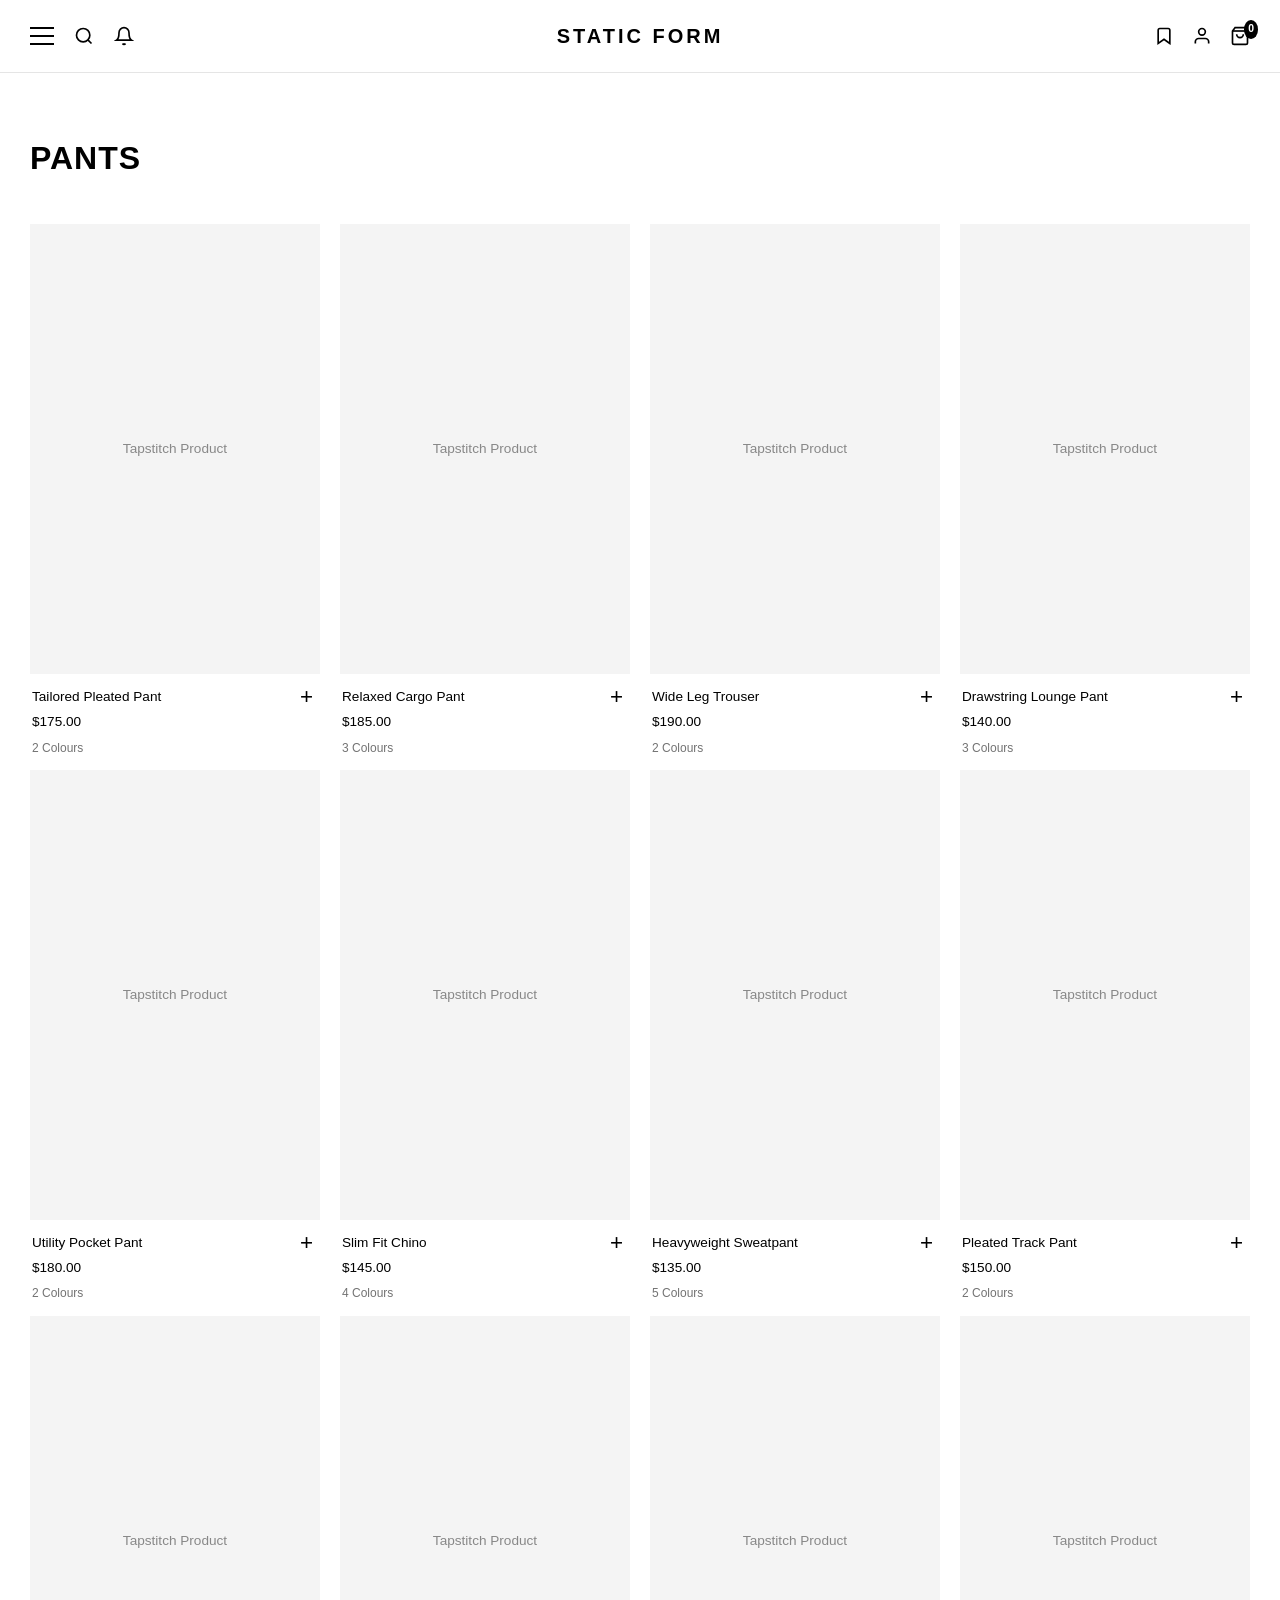
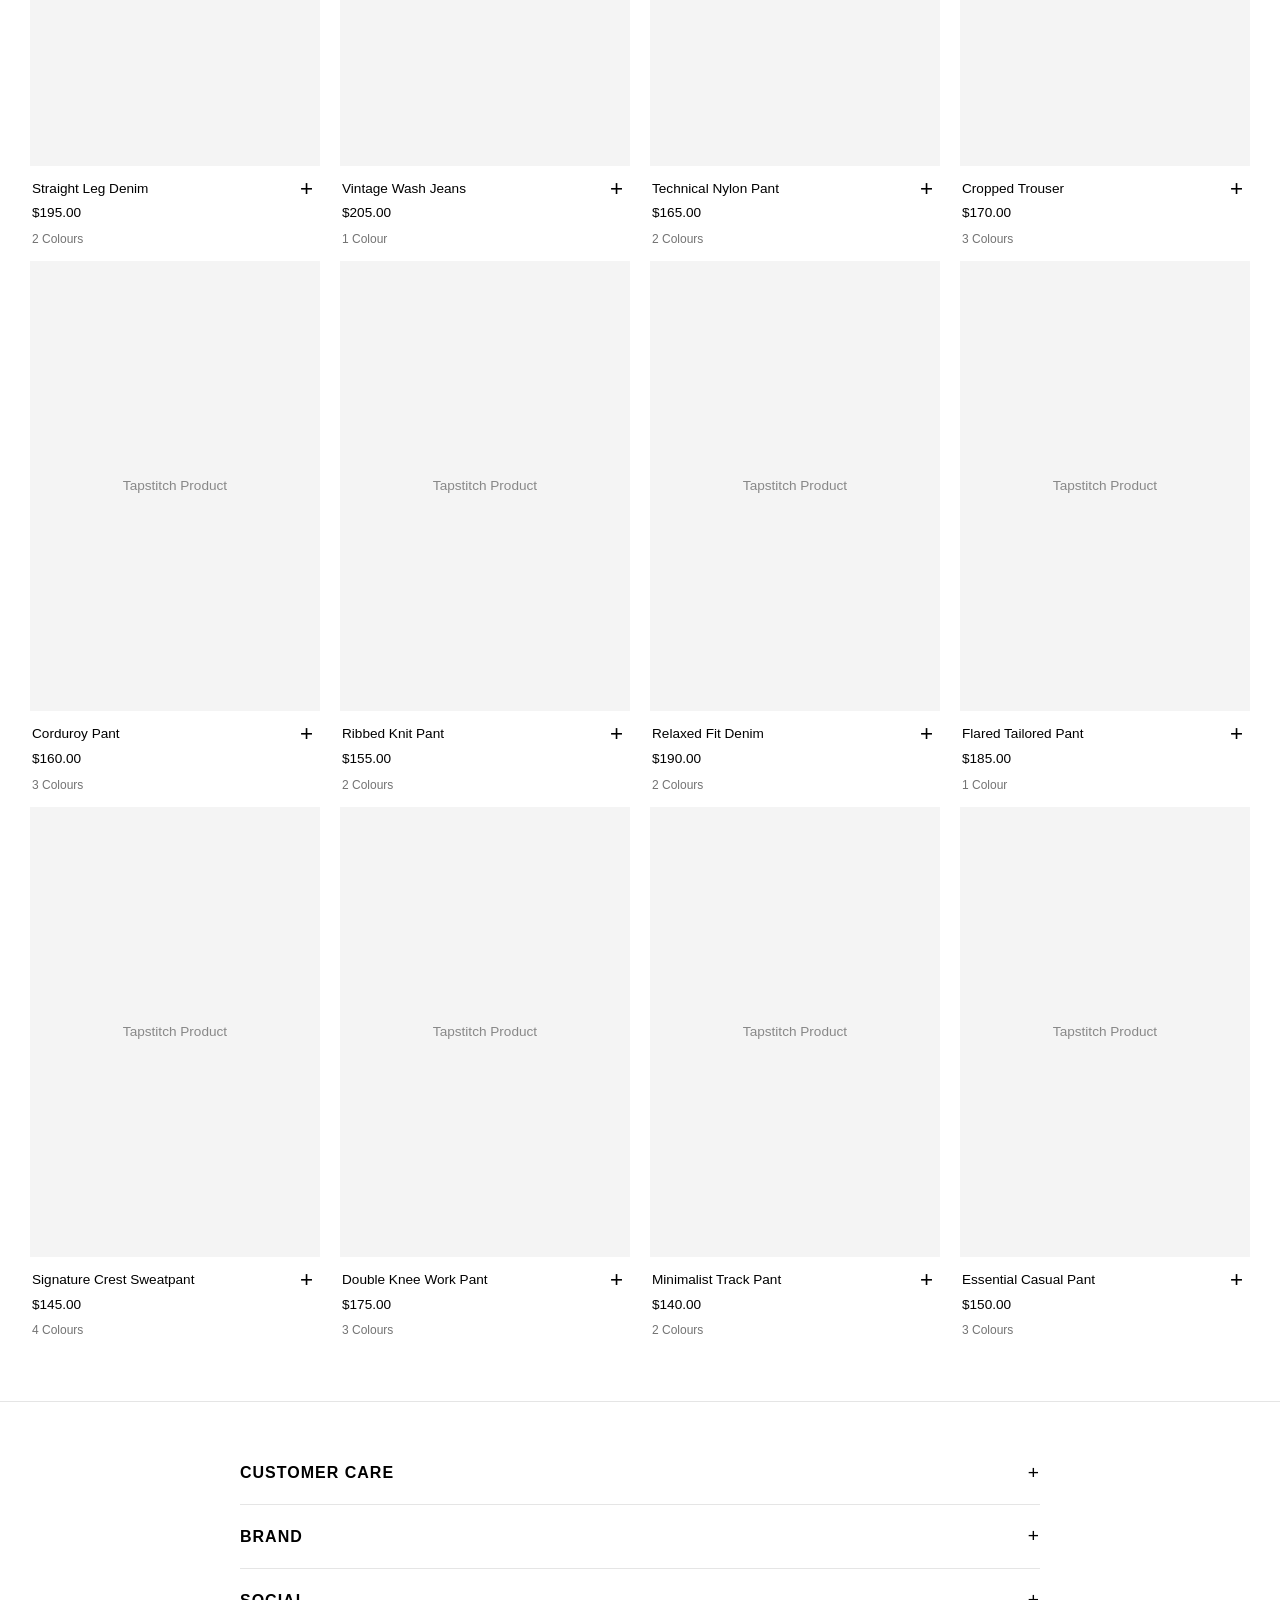
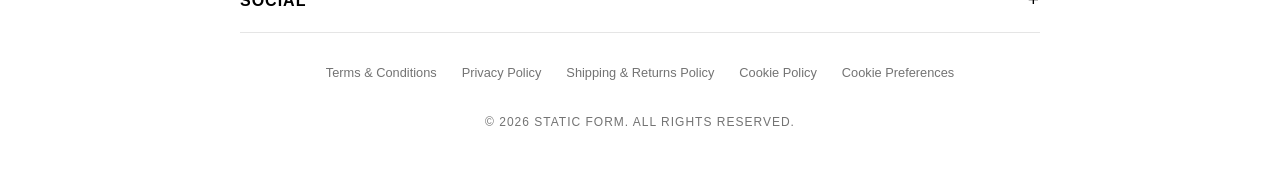
<file: pants.html>
<!DOCTYPE html>
<html lang="en">
<head>
    <meta charset="UTF-8">
    <meta name="viewport" content="width=device-width, initial-scale=1.0">
    
    <!-- Dynamic SEO & Google Search Title -->
    <title id="pageTitle">Pants – STATIC FORM</title>
    <meta name="description" content="Refined British Apparel | Pants Collection">
    
    <!-- Open Graph / Google Snippet Customization -->
    <meta property="og:title" content="Pants – STATIC FORM | Official Store">
    <meta property="og:site_name" content="STATIC FORM">

    <!-- Favicon -->
    <link rel="icon" href="favicon.ico" type="image/x-icon">

    <!-- Snipcart CSS and JavaScript -->
    <link rel="stylesheet" href="https://cdn.snipcart.com/themes/v3.3.1/default/snipcart.css" />
    <script async src="https://cdn.snipcart.com/themes/v3.3.1/default/snipcart.js"></script>

    <script>
        window.addEventListener('DOMContentLoaded', () => {
            const isMobile = window.innerWidth <= 768;
            const titleElement = document.getElementById('pageTitle');
            if (isMobile) {
                titleElement.textContent = "Pants – STATIC FORM Clothing";
            } else {
                titleElement.textContent = "Pants – Refined British Apparel | Official Store | STATIC FORM";
            }
        });
    </script>

    <style>
        :root {
            --bg-color: #ffffff;
            --card-bg: #ffffff;
            --text-color: #000000;
            --text-muted: #737373;
            --border-color: #e5e5e5;
        }

        * {
            margin: 0;
            padding: 0;
            box-sizing: border-box;
            font-family: -apple-system, BlinkMacSystemFont, "Segoe UI", Roboto, Helvetica, Arial, sans-serif;
        }

        body {
            background-color: var(--bg-color);
            color: var(--text-color);
            line-height: 1.6;
        }

        /* Header & Navigation Layout */
        header {
            display: grid;
            grid-template-columns: 1fr auto 1fr;
            align-items: center;
            padding: 20px 30px;
            border-bottom: 1px solid var(--border-color);
            background-color: var(--bg-color);
            position: sticky;
            top: 0;
            z-index: 1000;
        }

        .nav-left {
            display: flex;
            align-items: center;
            gap: 20px;
        }

        .hamburger {
            display: flex;
            flex-direction: column;
            cursor: pointer;
            gap: 6px;
            background: none;
            border: none;
        }

        .hamburger span {
            width: 24px;
            height: 2px;
            background-color: var(--text-color);
            transition: 0.3s;
        }
        .hamburger span:nth-child(3) {
            display: none;
        }

        @media (min-width: 768px) {
            .hamburger span:nth-child(3) {
                display: block;
            }
        }

        .logo-container {
            text-align: center;
            justify-self: center;
        }

        .logo {
            font-size: 1.25rem;
            font-weight: 900;
            color: #000000;
            letter-spacing: 3px;
            text-transform: uppercase;
            text-decoration: none;
            background: transparent;
        }

        .nav-right {
            display: flex;
            align-items: center;
            justify-self: end;
            gap: 18px;
        }

        .nav-icon {
            color: var(--text-color);
            text-decoration: none;
            background: none;
            border: none;
            cursor: pointer;
            display: flex;
            align-items: center;
            position: relative;
        }

        .nav-icon svg {
            width: 20px;
            height: 20px;
            stroke: currentColor;
            stroke-width: 2;
            fill: none;
        }

        .cart-badge {
            position: absolute;
            top: -6px;
            right: -8px;
            background-color: #000000;
            color: #ffffff;
            font-size: 0.65rem;
            font-weight: bold;
            padding: 1px 4px;
            border-radius: 50%;
        }

        /* Slide-Out Mobile Menu Overlay */
        .menu-overlay {
            position: fixed;
            top: 0;
            left: 0;
            width: 100%;
            height: 100%;
            background-color: #ffffff;
            z-index: 9999;
            display: none;
            overflow-y: auto;
            padding: 30px;
        }

        .menu-overlay.active {
            display: block;
        }

        .menu-content {
            max-width: 500px;
            margin: 0 auto;
        }

        .menu-panel {
            display: none;
        }

        .menu-panel.active {
            display: block;
        }

        .menu-header {
            display: flex;
            justify-content: space-between;
            align-items: center;
            margin-bottom: 25px;
            font-size: 1.1rem;
            font-weight: 600;
            color: #000000;
        }

        .close-btn {
            background: none;
            border: none;
            font-size: 24px;
            color: var(--text-color);
            cursor: pointer;
        }

        .back-btn {
            background: none;
            border: none;
            font-size: 1.1rem;
            font-weight: 600;
            color: var(--text-color);
            cursor: pointer;
            padding: 0;
            display: flex;
            align-items: center;
            gap: 8px;
        }

        .search-box {
            margin-bottom: 25px;
        }

        .search-box input {
            width: 100%;
            padding: 12px 0;
            background: transparent;
            border: none;
            border-bottom: 1px solid var(--border-color);
            color: var(--text-color);
            font-size: 1rem;
            outline: none;
        }

        .search-box input::placeholder {
            color: var(--text-muted);
        }

        .menu-list {
            list-style: none;
            padding: 0;
            margin: 0;
        }

        .menu-list li {
            display: flex;
            justify-content: space-between;
            align-items: center;
            padding: 16px 0;
            font-size: 1.1rem;
            font-weight: 600;
            border-bottom: 1px solid var(--border-color);
            cursor: pointer;
            color: var(--text-color);
            text-decoration: none;
        }

        .menu-list li span.arrow {
            font-size: 1rem;
            color: var(--text-muted);
        }

        .accordion-header {
            display: flex;
            justify-content: space-between;
            align-items: center;
            padding: 16px 0;
            font-size: 1.1rem;
            font-weight: 600;
            border-bottom: 1px solid var(--border-color);
            cursor: pointer;
            color: var(--text-color);
        }

        .accordion-header span.arrow {
            font-size: 1rem;
            color: var(--text-muted);
        }

        .accordion-content {
            display: none;
            padding-left: 0;
            list-style: none;
            border-bottom: 1px solid var(--border-color);
        }

        .accordion-content.active {
            display: block;
        }

        .accordion-content li {
            padding: 12px 0 12px 15px;
            font-size: 0.95rem;
            font-weight: 400;
            color: var(--text-muted);
            border-bottom: none;
            cursor: pointer;
        }

        .accordion-content li a {
            color: inherit;
            text-decoration: none;
            display: block;
            width: 100%;
        }

        .accordion-content li:hover {
            color: var(--text-color);
        }

        /* Category Grid Container Layout with Tight Vertical Gap */
        .category-container {
            padding: 60px 30px;
            max-width: 1600px;
            margin: 0 auto;
        }

        .category-title {
            font-size: 2rem;
            font-weight: 800;
            text-transform: uppercase;
            letter-spacing: 1px;
            margin-bottom: 40px;
        }

        .category-grid {
            display: grid;
            grid-template-columns: repeat(1, 1fr);
            gap: 12px 20px;
        }

        @media (min-width: 576px) {
            .category-grid {
                grid-template-columns: repeat(2, 1fr);
            }
        }

        @media (min-width: 992px) {
            .category-grid {
                grid-template-columns: repeat(4, 1fr);
            }
        }

        .product-card {
            background-color: transparent;
            border: none;
            padding: 0;
            display: flex;
            flex-direction: column;
        }

        .product-image-container {
            width: 100%;
            height: 450px;
            background-color: #f4f4f4;
            margin-bottom: 12px;
            display: flex;
            align-items: center;
            justify-content: center;
            position: relative;
        }

        .product-placeholder {
            color: #888888;
            font-size: 0.85rem;
        }

        .product-details {
            display: flex;
            justify-content: space-between;
            align-items: flex-start;
            padding: 0 2px;
        }

        .product-info h3 {
            font-size: 0.85rem;
            font-weight: 400;
            color: #000000;
            margin-bottom: 3px;
        }

        .product-info .price {
            font-size: 0.85rem;
            color: #000000;
            font-weight: 500;
            margin-bottom: 6px;
        }

        .product-info .colors {
            font-size: 0.75rem;
            color: #737373;
        }

        .btn-quick-add {
            background: none;
            border: none;
            font-size: 1.4rem;
            font-weight: 300;
            cursor: pointer;
            color: #000000;
            padding: 0 5px;
            line-height: 1;
        }
        .btn-quick-add:hover {
            opacity: 0.6;
        }

        /* Footer Styles */
        .site-footer {
            border-top: 1px solid var(--border-color);
            padding: 40px 30px;
            background-color: #ffffff;
            color: var(--text-muted);
        }

        .footer-accordions {
            max-width: 800px;
            margin: 0 auto 30px auto;
        }

        .footer-section {
            border-bottom: 1px solid var(--border-color);
        }

        .footer-header {
            display: flex;
            justify-content: space-between;
            align-items: center;
            padding: 16px 0;
            font-size: 1rem;
            font-weight: 600;
            color: #000000;
            cursor: pointer;
            text-transform: uppercase;
            letter-spacing: 1px;
        }

        .footer-toggle {
            font-size: 1.2rem;
            font-weight: 400;
        }

        .footer-content {
            display: none;
            list-style: none;
            padding-bottom: 16px;
        }

        .footer-content.active {
            display: block;
        }

        .footer-content li {
            padding: 8px 0;
        }

        .footer-content li a {
            color: var(--text-muted);
            text-decoration: none;
            font-size: 0.95rem;
        }

        .footer-content li a:hover {
            color: #000000;
        }

        .footer-legal {
            display: flex;
            flex-wrap: wrap;
            justify-content: center;
            gap: 15px 25px;
            margin-bottom: 30px;
            font-size: 0.8rem;
        }

        .footer-legal a {
            color: var(--text-muted);
            text-decoration: none;
        }

        .footer-legal a:hover {
            color: #000000;
        }

        .footer-bottom {
            text-align: center;
            font-size: 0.75rem;
            letter-spacing: 1px;
            text-transform: uppercase;
            color: #737373;
        }
    </style>
</head>
<body>

    <!-- Required Snipcart Hidden Configuration Container with Live API Key -->
    <div hidden id="snipcart" data-api-key="OTE1Y2I5Y2YtMTcyOS00NTIyLThlNTQtNjAzY2NmNDUwZmQwNjM5MjA4Mjk4ODIwNTMwMzIy"></div>

    <header>
        <!-- Left Side: Menu, Search, Notifications -->
        <div class="nav-left">
            <button class="hamburger" onclick="toggleMenu()" aria-label="Menu">
                <span></span>
                <span></span>
                <span></span>
            </button>
            <button class="nav-icon" onclick="toggleMenu()" title="Search">
                <svg viewBox="0 0 24 24"><circle cx="11" cy="11" r="8"></circle><line x1="21" y1="21" x2="16.65" y2="16.65"></line></svg>
            </button>
            <a href="#notifications" class="nav-icon" title="Notifications">
                <svg viewBox="0 0 24 24"><path d="M18 8A6 6 0 0 0 6 8c0 7-3 9-3 9h18s-3-2-3-9"></path><path d="M13.73 21a2 2 0 0 1-3.46 0"></path></svg>
            </a>
        </div>

        <!-- Center: Logo -->
        <div class="logo-container">
            <a href="index.html" class="logo">STATIC FORM</a>
        </div>

        <!-- Right Side: Saved Items, Account, Cart -->
        <div class="nav-right">
            <a href="#saved" class="nav-icon" title="Saved Items">
                <svg viewBox="0 0 24 24"><path d="M19 21l-7-5-7 5V5a2 2 0 0 1 2-2h10a2 2 0 0 1 2 2z"></path></svg>
            </a>
            <a href="login.html" class="nav-icon" title="Account Login">
                <svg viewBox="0 0 24 24"><path d="M20 21v-2a4 4 0 0 0-4-4H8a4 4 0 0 0-4 4v2"></path><circle cx="12" cy="7" r="4"></circle></svg>
            </a>
            <!-- Connected to Snipcart Checkout & Counter -->
            <a href="#cart" class="nav-icon snipcart-checkout" title="Cart">
                <svg viewBox="0 0 24 24"><path d="M6 2L3 6v14a2 2 0 0 0 2 2h14a2 2 0 0 0 2-2V6l-3-4z"></path><line x1="3" y1="6" x2="21" y2="6"></line><path d="M16 10a4 4 0 0 1-8 0"></path></svg>
                <span class="cart-badge snipcart-items-count">0</span>
            </a>
        </div>
    </header>

    <!-- Slide-Out Mobile Menu Overlay -->
    <div class="menu-overlay" id="menuOverlay">
        <div class="menu-content">
            
            <!-- Root Main Menu Panel -->
            <div class="menu-panel active" id="mainPanel">
                <div class="menu-header">
                    <span>Menu</span>
                    <button class="close-btn" onclick="toggleMenu()">&times;</button>
                </div>
                <div class="search-box">
                    <input type="text" placeholder="Search for...">
                </div>
                <ul class="menu-list">
                    <li class="has-sub" data-target="shopStaticPanel">Shop STATIC FORM <span class="arrow">&gt;</span></li>
                    <li class="has-sub" data-target="shopActivewearPanel">Shop FORM87 ACTIVEWEAR <span class="arrow">&gt;</span></li>
                </ul>
            </div>

            <!-- Shop STATIC FORM Panel -->
            <div class="menu-panel" id="shopStaticPanel">
                <div class="menu-header">
                    <button class="back-btn" onclick="switchPanel('mainPanel')">&larr; Shop STATIC FORM</button>
                    <button class="close-btn" onclick="toggleMenu()">&times;</button>
                </div>
                
                <div class="accordion-header" onclick="toggleAccordion('staticClothing')">
                    <span>Clothing</span>
                    <span class="arrow" id="staticClothingArrow">&gt;</span>
                </div>
                <ul class="accordion-content" id="staticClothing">
                    <li><a href="index.html#shop">All</a></li>
                    <li><a href="hoodies.html">Hoodies</a></li>
                    <li><a href="pants.html">Pants</a></li>
                    <li>T-Shirts</li>
                    <li>Shorts</li>
                    <li>Sweatpants</li>
                    <li>Denim</li>
                    <li>Sweatshirts</li>
                    <li>Shirts</li>
                </ul>

                <div class="accordion-header" onclick="toggleAccordion('staticCollections')">
                    <span>Collections</span>
                    <span class="arrow" id="staticCollectionsArrow">&gt;</span>
                </div>
                <ul class="accordion-content" id="staticCollections">
                    <li>Legacy Club</li>
                    <li>Core Club</li>
                    <li>LonDon</li>
                    <li>Women’s</li>
                </ul>

                <div class="accordion-header" onclick="toggleAccordion('staticAccessories')">
                    <span>Accessories</span>
                    <span class="arrow" id="staticAccessoriesArrow">&gt;</span>
                </div>
                <ul class="accordion-content" id="staticAccessories">
                    <li>All</li>
                    <li>Caps</li>
                    <li>Belts</li>
                    <li>Socks</li>
                    <li>Sunglasses</li>
                </ul>

                <div class="accordion-header" onclick="toggleAccordion('staticFootwear')">
                    <span>Footwear</span>
                    <span class="arrow" id="staticFootwearArrow">&gt;</span>
                </div>
                <ul class="accordion-content" id="staticFootwear">
                    <li>All Footwear</li>
                    <li>Sneakers</li>
                    <li>Slides</li>
                </ul>

                <div class="accordion-header" onclick="toggleAccordion('staticOutfits')">
                    <span>Outfits</span>
                    <span class="arrow" id="staticOutfitsArrow">&gt;</span>
                </div>
                <ul class="accordion-content" id="staticOutfits">
                    <li>All Outfits</li>
                    <li>Curated Looks</li>
                </ul>
            </div>

            <!-- Shop FORM87 ACTIVEWEAR Panel -->
            <div class="menu-panel" id="shopActivewearPanel">
                <div class="menu-header">
                    <button class="back-btn" onclick="switchPanel('mainPanel')">&larr; Shop FORM87 ACTIVEWEAR</button>
                    <button class="close-btn" onclick="toggleMenu()">&times;</button>
                </div>
                
                <div class="accordion-header" onclick="toggleAccordion('activewearClothing')">
                    <span>Clothing</span>
                    <span class="arrow" id="activewearClothingArrow">&gt;</span>
                </div>
                <ul class="accordion-content" id="activewearClothing">
                    <li>All</li>
                    <li>T-Shirts</li>
                    <li>Hoodies</li>
                    <li>Shorts</li>
                    <li>Pants</li>
                    <li>Outerwear</li>
                </ul>

                <div class="accordion-header" onclick="toggleAccordion('activewearCollections')">
                    <span>Collections</span>
                    <span class="arrow" id="activewearCollectionsArrow">&gt;</span>
                </div>
                <ul class="accordion-content" id="activewearCollections">
                    <li>Team FORM87</li>
                    <li>FORM87 Winter ‘25</li>
                    <li>FORM87 Summer ‘26</li>
                    <li>FORM87 Spring ‘26</li>
                    <li>FORM87 Fall ‘25</li>
                    <li>Women’s</li>
                </ul>

                <div class="accordion-header" onclick="toggleAccordion('activewearAccessories')">
                    <span>Accessories</span>
                    <span class="arrow" id="activewearAccessoriesArrow">&gt;</span>
                </div>
                <ul class="accordion-content" id="activewearAccessories">
                    <li>All Accessories</li>
                </ul>

                <div class="accordion-header" onclick="toggleAccordion('activewearFootwear')">
                    <span>Footwear</span>
                    <span class="arrow" id="activewearFootwearArrow">&gt;</span>
                </div>
                <ul class="accordion-content" id="activewearFootwear">
                    <li>All Footwear</li>
                </ul>

                <div class="accordion-header" onclick="toggleAccordion('activewearOutfits')">
                    <span>Outfits</span>
                    <span class="arrow" id="activewearOutfitsArrow">&gt;</span>
                </div>
                <ul class="accordion-content" id="activewearOutfits">
                    <li>All Outfits</li>
                </ul>
            </div>

        </div>
    </div>

    <!-- Category Products Section (20 Pants Grid) -->
    <main class="category-container">
        <h1 class="category-title">Pants</h1>
        
        <div class="category-grid">
            <!-- Item 1 -->
            <div class="product-card">
                <div class="product-image-container">
                    <span class="product-placeholder">Tapstitch Product</span>
                </div>
                <div class="product-details">
                    <div class="product-info">
                        <h3>Tailored Pleated Pant</h3>
                        <p class="price">$175.00</p>
                        <p class="colors">2 Colours</p>
                    </div>
                    <button class="btn-quick-add snipcart-add-item" 
                        data-item-id="tailored-pleated-pant" 
                        data-item-price="175.00" 
                        data-item-name="Tailored Pleated Pant">+</button>
                </div>
            </div>

            <!-- Item 2 -->
            <div class="product-card">
                <div class="product-image-container">
                    <span class="product-placeholder">Tapstitch Product</span>
                </div>
                <div class="product-details">
                    <div class="product-info">
                        <h3>Relaxed Cargo Pant</h3>
                        <p class="price">$185.00</p>
                        <p class="colors">3 Colours</p>
                    </div>
                    <button class="btn-quick-add snipcart-add-item" 
                        data-item-id="relaxed-cargo-pant" 
                        data-item-price="185.00" 
                        data-item-name="Relaxed Cargo Pant">+</button>
                </div>
            </div>

            <!-- Item 3 -->
            <div class="product-card">
                <div class="product-image-container">
                    <span class="product-placeholder">Tapstitch Product</span>
                </div>
                <div class="product-details">
                    <div class="product-info">
                        <h3>Wide Leg Trouser</h3>
                        <p class="price">$190.00</p>
                        <p class="colors">2 Colours</p>
                    </div>
                    <button class="btn-quick-add snipcart-add-item" 
                        data-item-id="wide-leg-trouser" 
                        data-item-price="190.00" 
                        data-item-name="Wide Leg Trouser">+</button>
                </div>
            </div>

            <!-- Item 4 -->
            <div class="product-card">
                <div class="product-image-container">
                    <span class="product-placeholder">Tapstitch Product</span>
                </div>
                <div class="product-details">
                    <div class="product-info">
                        <h3>Drawstring Lounge Pant</h3>
                        <p class="price">$140.00</p>
                        <p class="colors">3 Colours</p>
                    </div>
                    <button class="btn-quick-add snipcart-add-item" 
                        data-item-id="drawstring-lounge-pant" 
                        data-item-price="140.00" 
                        data-item-name="Drawstring Lounge Pant">+</button>
                </div>
            </div>

            <!-- Item 5 -->
            <div class="product-card">
                <div class="product-image-container">
                    <span class="product-placeholder">Tapstitch Product</span>
                </div>
                <div class="product-details">
                    <div class="product-info">
                        <h3>Utility Pocket Pant</h3>
                        <p class="price">$180.00</p>
                        <p class="colors">2 Colours</p>
                    </div>
                    <button class="btn-quick-add snipcart-add-item" 
                        data-item-id="utility-pocket-pant" 
                        data-item-price="180.00" 
                        data-item-name="Utility Pocket Pant">+</button>
                </div>
            </div>

            <!-- Item 6 -->
            <div class="product-card">
                <div class="product-image-container">
                    <span class="product-placeholder">Tapstitch Product</span>
                </div>
                <div class="product-details">
                    <div class="product-info">
                        <h3>Slim Fit Chino</h3>
                        <p class="price">$145.00</p>
                        <p class="colors">4 Colours</p>
                    </div>
                    <button class="btn-quick-add snipcart-add-item" 
                        data-item-id="slim-fit-chino" 
                        data-item-price="145.00" 
                        data-item-name="Slim Fit Chino">+</button>
                </div>
            </div>

            <!-- Item 7 -->
            <div class="product-card">
                <div class="product-image-container">
                    <span class="product-placeholder">Tapstitch Product</span>
                </div>
                <div class="product-details">
                    <div class="product-info">
                        <h3>Heavyweight Sweatpant</h3>
                        <p class="price">$135.00</p>
                        <p class="colors">5 Colours</p>
                    </div>
                    <button class="btn-quick-add snipcart-add-item" 
                        data-item-id="heavyweight-sweatpant" 
                        data-item-price="135.00" 
                        data-item-name="Heavyweight Sweatpant">+</button>
                </div>
            </div>

            <!-- Item 8 -->
            <div class="product-card">
                <div class="product-image-container">
                    <span class="product-placeholder">Tapstitch Product</span>
                </div>
                <div class="product-details">
                    <div class="product-info">
                        <h3>Pleated Track Pant</h3>
                        <p class="price">$150.00</p>
                        <p class="colors">2 Colours</p>
                    </div>
                    <button class="btn-quick-add snipcart-add-item" 
                        data-item-id="pleated-track-pant" 
                        data-item-price="150.00" 
                        data-item-name="Pleated Track Pant">+</button>
                </div>
            </div>

            <!-- Item 9 -->
            <div class="product-card">
                <div class="product-image-container">
                    <span class="product-placeholder">Tapstitch Product</span>
                </div>
                <div class="product-details">
                    <div class="product-info">
                        <h3>Straight Leg Denim</h3>
                        <p class="price">$195.00</p>
                        <p class="colors">2 Colours</p>
                    </div>
                    <button class="btn-quick-add snipcart-add-item" 
                        data-item-id="straight-leg-denim" 
                        data-item-price="195.00" 
                        data-item-name="Straight Leg Denim">+</button>
                </div>
            </div>

            <!-- Item 10 -->
            <div class="product-card">
                <div class="product-image-container">
                    <span class="product-placeholder">Tapstitch Product</span>
                </div>
                <div class="product-details">
                    <div class="product-info">
                        <h3>Vintage Wash Jeans</h3>
                        <p class="price">$205.00</p>
                        <p class="colors">1 Colour</p>
                    </div>
                    <button class="btn-quick-add snipcart-add-item" 
                        data-item-id="vintage-wash-jeans" 
                        data-item-price="205.00" 
                        data-item-name="Vintage Wash Jeans">+</button>
                </div>
            </div>

            <!-- Item 11 -->
            <div class="product-card">
                <div class="product-image-container">
                    <span class="product-placeholder">Tapstitch Product</span>
                </div>
                <div class="product-details">
                    <div class="product-info">
                        <h3>Technical Nylon Pant</h3>
                        <p class="price">$165.00</p>
                        <p class="colors">2 Colours</p>
                    </div>
                    <button class="btn-quick-add snipcart-add-item" 
                        data-item-id="technical-nylon-pant" 
                        data-item-price="165.00" 
                        data-item-name="Technical Nylon Pant">+</button>
                </div>
            </div>

            <!-- Item 12 -->
            <div class="product-card">
                <div class="product-image-container">
                    <span class="product-placeholder">Tapstitch Product</span>
                </div>
                <div class="product-details">
                    <div class="product-info">
                        <h3>Cropped Trouser</h3>
                        <p class="price">$170.00</p>
                        <p class="colors">3 Colours</p>
                    </div>
                    <button class="btn-quick-add snipcart-add-item" 
                        data-item-id="cropped-trouser" 
                        data-item-price="170.00" 
                        data-item-name="Cropped Trouser">+</button>
                </div>
            </div>

            <!-- Item 13 -->
            <div class="product-card">
                <div class="product-image-container">
                    <span class="product-placeholder">Tapstitch Product</span>
                </div>
                <div class="product-details">
                    <div class="product-info">
                        <h3>Corduroy Pant</h3>
                        <p class="price">$160.00</p>
                        <p class="colors">3 Colours</p>
                    </div>
                    <button class="btn-quick-add snipcart-add-item" 
                        data-item-id="corduroy-pant" 
                        data-item-price="160.00" 
                        data-item-name="Corduroy Pant">+</button>
                </div>
            </div>

            <!-- Item 14 -->
            <div class="product-card">
                <div class="product-image-container">
                    <span class="product-placeholder">Tapstitch Product</span>
                </div>
                <div class="product-details">
                    <div class="product-info">
                        <h3>Ribbed Knit Pant</h3>
                        <p class="price">$155.00</p>
                        <p class="colors">2 Colours</p>
                    </div>
                    <button class="btn-quick-add snipcart-add-item" 
                        data-item-id="ribbed-knit-pant" 
                        data-item-price="155.00" 
                        data-item-name="Ribbed Knit Pant">+</button>
                </div>
            </div>

            <!-- Item 15 -->
            <div class="product-card">
                <div class="product-image-container">
                    <span class="product-placeholder">Tapstitch Product</span>
                </div>
                <div class="product-details">
                    <div class="product-info">
                        <h3>Relaxed Fit Denim</h3>
                        <p class="price">$190.00</p>
                        <p class="colors">2 Colours</p>
                    </div>
                    <button class="btn-quick-add snipcart-add-item" 
                        data-item-id="relaxed-fit-denim" 
                        data-item-price="190.00" 
                        data-item-name="Relaxed Fit Denim">+</button>
                </div>
            </div>

            <!-- Item 16 -->
            <div class="product-card">
                <div class="product-image-container">
                    <span class="product-placeholder">Tapstitch Product</span>
                </div>
                <div class="product-details">
                    <div class="product-info">
                        <h3>Flared Tailored Pant</h3>
                        <p class="price">$185.00</p>
                        <p class="colors">1 Colour</p>
                    </div>
                    <button class="btn-quick-add snipcart-add-item" 
                        data-item-id="flared-tailored-pant" 
                        data-item-price="185.00" 
                        data-item-name="Flared Tailored Pant">+</button>
                </div>
            </div>

            <!-- Item 17 -->
            <div class="product-card">
                <div class="product-image-container">
                    <span class="product-placeholder">Tapstitch Product</span>
                </div>
                <div class="product-details">
                    <div class="product-info">
                        <h3>Signature Crest Sweatpant</h3>
                        <p class="price">$145.00</p>
                        <p class="colors">4 Colours</p>
                    </div>
                    <button class="btn-quick-add snipcart-add-item" 
                        data-item-id="signature-crest-sweatpant" 
                        data-item-price="145.00" 
                        data-item-name="Signature Crest Sweatpant">+</button>
                </div>
            </div>

            <!-- Item 18 -->
            <div class="product-card">
                <div class="product-image-container">
                    <span class="product-placeholder">Tapstitch Product</span>
                </div>
                <div class="product-details">
                    <div class="product-info">
                        <h3>Double Knee Work Pant</h3>
                        <p class="price">$175.00</p>
                        <p class="colors">3 Colours</p>
                    </div>
                    <button class="btn-quick-add snipcart-add-item" 
                        data-item-id="double-knee-work-pant" 
                        data-item-price="175.00" 
                        data-item-name="Double Knee Work Pant">+</button>
                </div>
            </div>

            <!-- Item 19 -->
            <div class="product-card">
                <div class="product-image-container">
                    <span class="product-placeholder">Tapstitch Product</span>
                </div>
                <div class="product-details">
                    <div class="product-info">
                        <h3>Minimalist Track Pant</h3>
                        <p class="price">$140.00</p>
                        <p class="colors">2 Colours</p>
                    </div>
                    <button class="btn-quick-add snipcart-add-item" 
                        data-item-id="minimalist-track-pant" 
                        data-item-price="140.00" 
                        data-item-name="Minimalist Track Pant">+</button>
                </div>
            </div>

            <!-- Item 20 -->
            <div class="product-card">
                <div class="product-image-container">
                    <span class="product-placeholder">Tapstitch Product</span>
                </div>
                <div class="product-details">
                    <div class="product-info">
                        <h3>Essential Casual Pant</h3>
                        <p class="price">$150.00</p>
                        <p class="colors">3 Colours</p>
                    </div>
                    <button class="btn-quick-add snipcart-add-item" 
                        data-item-id="essential-casual-pant" 
                        data-item-price="150.00" 
                        data-item-name="Essential Casual Pant">+</button>
                </div>
            </div>
        </div>
    </main>

    <!-- Footer Section -->
    <footer class="site-footer">
        <div class="footer-accordions">
            <div class="footer-section">
                <div class="footer-header" onclick="toggleFooterAccordion('customerCare', 'customerCareArrow')">
                    <span>Customer Care</span>
                    <span class="footer-toggle" id="customerCareArrow">+</span>
                </div>
                <ul class="footer-content" id="customerCare">
                    <li><a href="#track-order">Track Order</a></li>
                    <li><a href="#return">Make A Return</a></li>
                    <li><a href="#student-discount">Student Discount</a></li>
                </ul>
            </div>

            <div class="footer-section">
                <div class="footer-header" onclick="toggleFooterAccordion('brandSection', 'brandArrow')">
                    <span>Brand</span>
                    <span class="footer-toggle" id="brandArrow">+</span>
                </div>
                <ul class="footer-content" id="brandSection">
                    <li><a href="#about">About</a></li>
                    <li><a href="#reviews">Reviews</a></li>
                    <li><a href="#shipping">Shipping & Returns</a></li>
                </ul>
            </div>

            <div class="footer-section">
                <div class="footer-header" onclick="toggleFooterAccordion('socialSection', 'socialArrow')">
                    <span>Social</span>
                    <span class="footer-toggle" id="socialArrow">+</span>
                </div>
                <ul class="footer-content" id="socialSection">
                    <li><a href="#instagram">Instagram</a></li>
                    <li><a href="#tiktok">TikTok</a></li>
                    <li><a href="#youtube">YouTube</a></li>
                    <li><a href="#x">X</a></li>
                    <li><a href="#facebook">Facebook</a></li>
                </ul>
            </div>
        </div>

        <div class="footer-legal">
            <a href="#terms">Terms & Conditions</a>
            <a href="#privacy">Privacy Policy</a>
            <a href="#shipping-policy">Shipping & Returns Policy</a>
            <a href="#cookie-policy">Cookie Policy</a>
            <a href="#cookie-preferences">Cookie Preferences</a>
        </div>

        <div class="footer-bottom">
            <p>&copy; 2026 STATIC FORM. ALL RIGHTS RESERVED.</p>
        </div>
    </footer>

    <script>
        function toggleMenu() {
            const menu = document.getElementById('menuOverlay');
            menu.classList.toggle('active');
            if (menu.classList.contains('active')) {
                switchPanel('mainPanel');
            }
        }

        function switchPanel(panelId) {
            const panels = document.querySelectorAll('.menu-panel');
            panels.forEach(panel => panel.classList.remove('active'));
            document.getElementById(panelId).classList.add('active');
        }

        function toggleAccordion(id) {
            const content = document.getElementById(id);
            const arrow = document.getElementById(id + 'Arrow');
            content.classList.toggle('active');
            if (content.classList.contains('active')) {
                arrow.textContent = 'v';
            } else {
                arrow.textContent = '>';
            }
        }

        function toggleFooterAccordion(contentId, arrowId) {
            const content = document.getElementById(contentId);
            const arrow = document.getElementById(arrowId);
            content.classList.toggle('active');
            if (content.classList.contains('active')) {
                arrow.textContent = '-';
            } else {
                arrow.textContent = '+';
            }
        }

        document.querySelectorAll('.has-sub').forEach(item => {
            item.addEventListener('click', () => {
                const targetPanel = item.getAttribute('data-target');
                if (targetPanel) {
                    switchPanel(targetPanel);
                }
            });
        });
    </script>

</body>
</html>
</file>
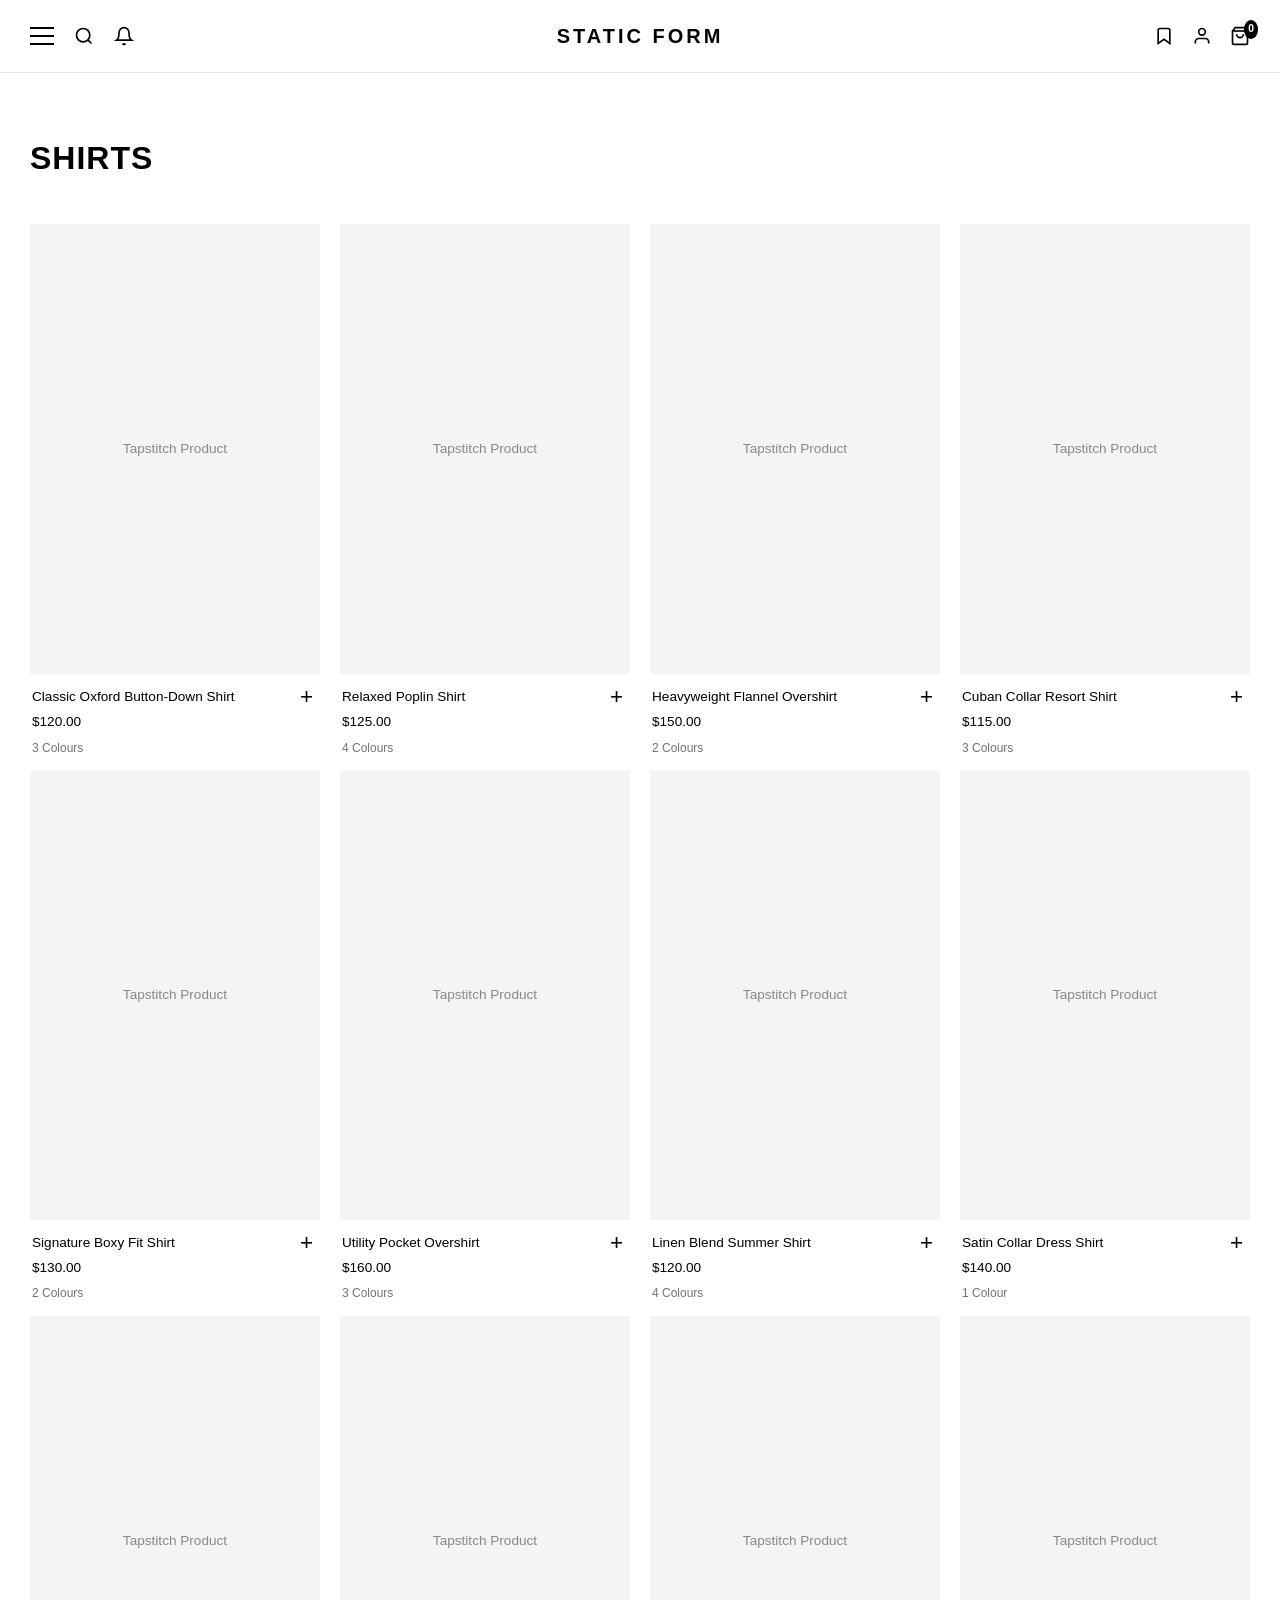
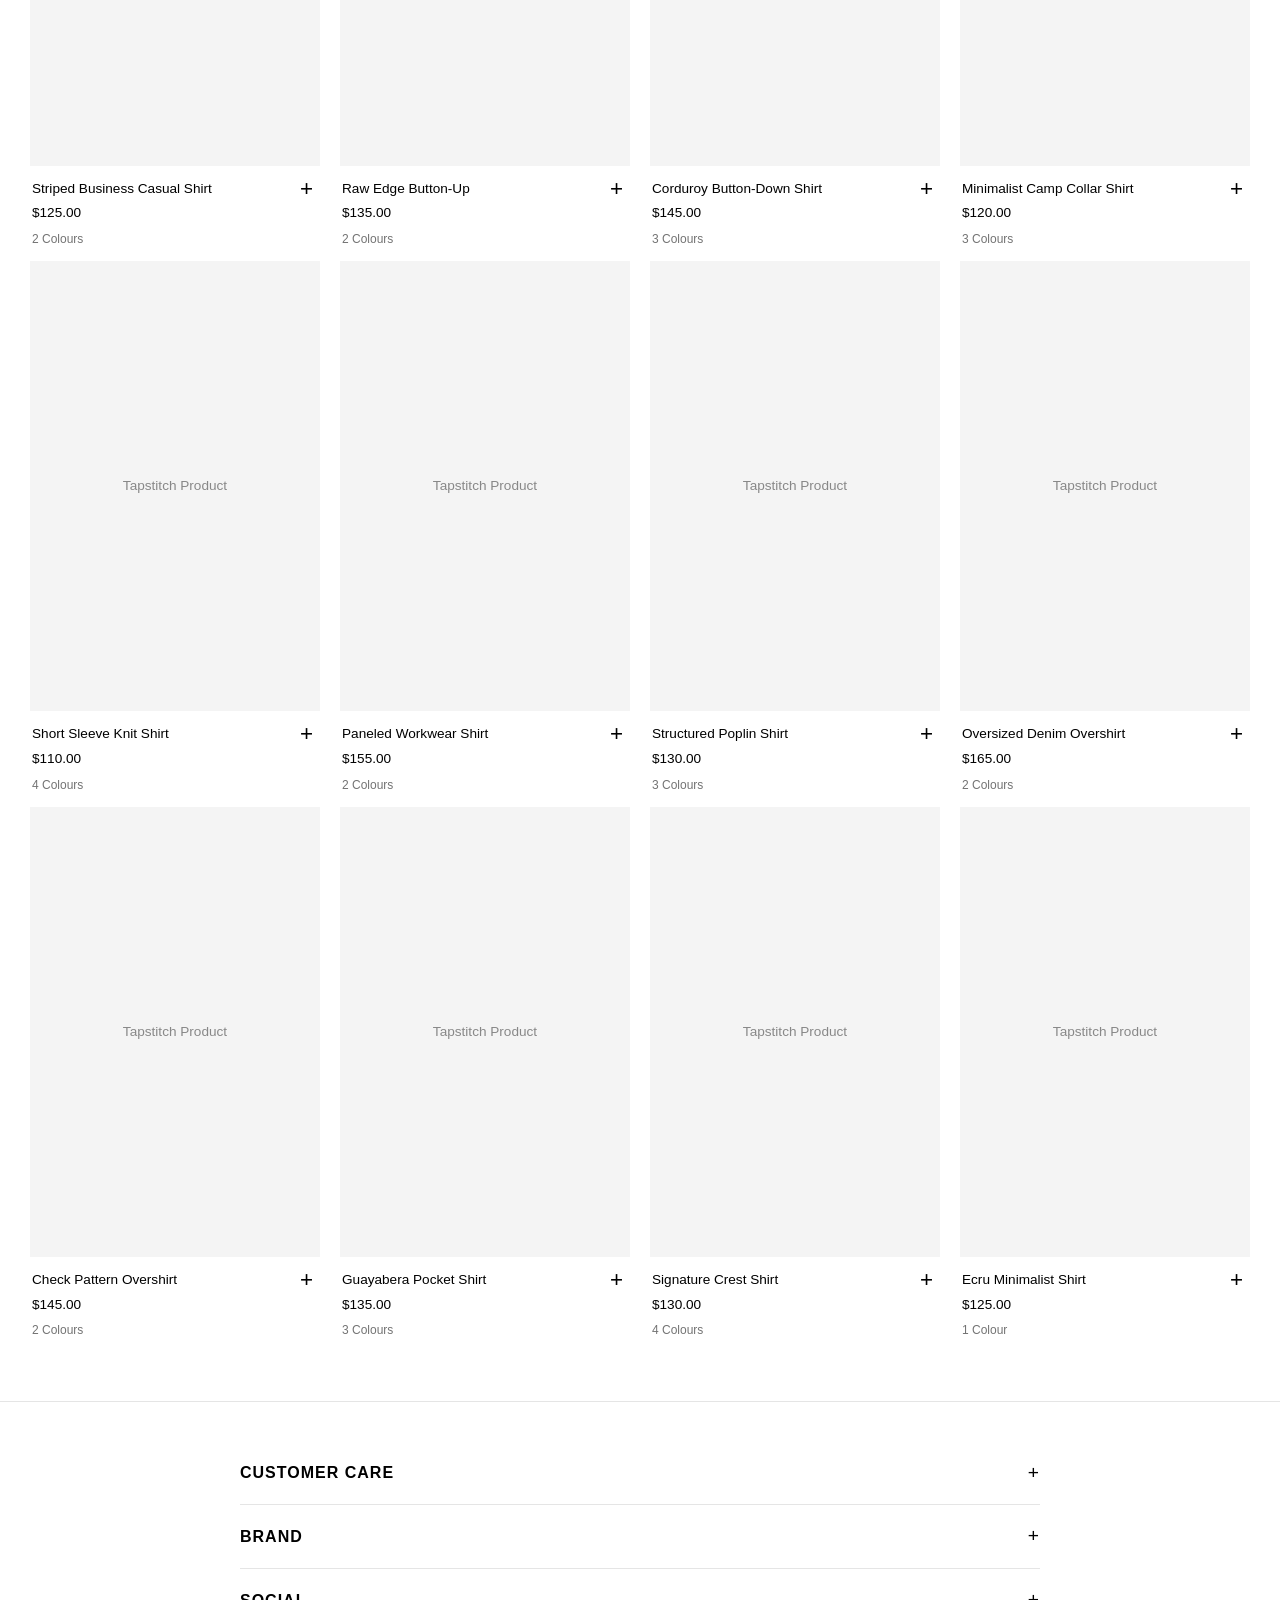
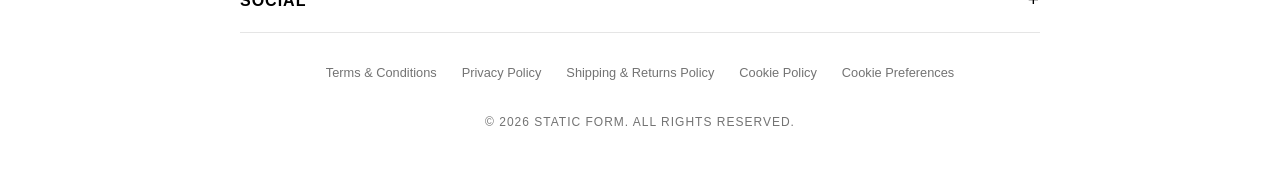
<file: shirts.html>
<!DOCTYPE html>
<html lang="en">
<head>
    <meta charset="UTF-8">
    <meta name="viewport" content="width=device-width, initial-scale=1.0">
    
    <title id="pageTitle">Shirts – STATIC FORM</title>
    <meta name="description" content="Refined British Apparel | Shirts Collection">
    
    <meta property="og:title" content="Shirts – STATIC FORM | Official Store">
    <meta property="og:site_name" content="STATIC FORM">

    <link rel="icon" href="favicon.ico" type="image/x-icon">

    <link rel="stylesheet" href="https://cdn.snipcart.com/themes/v3.3.1/default/snipcart.css" />
    <script async src="https://cdn.snipcart.com/themes/v3.3.1/default/snipcart.js"></script>

    <script>
        window.addEventListener('DOMContentLoaded', () => {
            const isMobile = window.innerWidth <= 768;
            const titleElement = document.getElementById('pageTitle');
            if (isMobile) {
                titleElement.textContent = "Shirts – STATIC FORM Clothing";
            } else {
                titleElement.textContent = "Shirts – Refined British Apparel | Official Store | STATIC FORM";
            }
        });
    </script>

    <style>
        :root {
            --bg-color: #ffffff;
            --card-bg: #ffffff;
            --text-color: #000000;
            --text-muted: #737373;
            --border-color: #e5e5e5;
        }

        * {
            margin: 0;
            padding: 0;
            box-sizing: border-box;
            font-family: -apple-system, BlinkMacSystemFont, "Segoe UI", Roboto, Helvetica, Arial, sans-serif;
        }

        body {
            background-color: var(--bg-color);
            color: var(--text-color);
            line-height: 1.6;
        }

        /* Header & Navigation Layout */
        header {
            display: grid;
            grid-template-columns: 1fr auto 1fr;
            align-items: center;
            padding: 20px 30px;
            border-bottom: 1px solid var(--border-color);
            background-color: var(--bg-color);
            position: sticky;
            top: 0;
            z-index: 1000;
        }

        .nav-left {
            display: flex;
            align-items: center;
            gap: 20px;
        }

        .hamburger {
            display: flex;
            flex-direction: column;
            cursor: pointer;
            gap: 6px;
            background: none;
            border: none;
        }

        .hamburger span {
            width: 24px;
            height: 2px;
            background-color: var(--text-color);
            transition: 0.3s;
        }
        .hamburger span:nth-child(3) {
            display: none;
        }

        @media (min-width: 768px) {
            .hamburger span:nth-child(3) {
                display: block;
            }
        }

        .logo-container {
            text-align: center;
            justify-self: center;
        }

        .logo {
            font-size: 1.25rem;
            font-weight: 900;
            color: #000000;
            letter-spacing: 3px;
            text-transform: uppercase;
            text-decoration: none;
            background: transparent;
        }

        .nav-right {
            display: flex;
            align-items: center;
            justify-self: end;
            gap: 18px;
        }

        .nav-icon {
            color: var(--text-color);
            text-decoration: none;
            background: none;
            border: none;
            cursor: pointer;
            display: flex;
            align-items: center;
            position: relative;
        }

        .nav-icon svg {
            width: 20px;
            height: 20px;
            stroke: currentColor;
            stroke-width: 2;
            fill: none;
        }

        .cart-badge {
            position: absolute;
            top: -6px;
            right: -8px;
            background-color: #000000;
            color: #ffffff;
            font-size: 0.65rem;
            font-weight: bold;
            padding: 1px 4px;
            border-radius: 50%;
        }

        /* Slide-Out Mobile Menu Overlay */
        .menu-overlay {
            position: fixed;
            top: 0;
            left: 0;
            width: 100%;
            height: 100%;
            background-color: #ffffff;
            z-index: 9999;
            display: none;
            overflow-y: auto;
            padding: 30px;
        }

        .menu-overlay.active {
            display: block;
        }

        .menu-content {
            max-width: 500px;
            margin: 0 auto;
        }

        .menu-panel {
            display: none;
        }

        .menu-panel.active {
            display: block;
        }

        .menu-header {
            display: flex;
            justify-content: space-between;
            align-items: center;
            margin-bottom: 25px;
            font-size: 1.1rem;
            font-weight: 600;
            color: #000000;
        }

        .close-btn {
            background: none;
            border: none;
            font-size: 24px;
            color: var(--text-color);
            cursor: pointer;
        }

        .back-btn {
            background: none;
            border: none;
            font-size: 1.1rem;
            font-weight: 600;
            color: var(--text-color);
            cursor: pointer;
            padding: 0;
            display: flex;
            align-items: center;
            gap: 8px;
        }

        .search-box {
            margin-bottom: 25px;
        }

        .search-box input {
            width: 100%;
            padding: 12px 0;
            background: transparent;
            border: none;
            border-bottom: 1px solid var(--border-color);
            color: var(--text-color);
            font-size: 1rem;
            outline: none;
        }

        .search-box input::placeholder {
            color: var(--text-muted);
        }

        .menu-list {
            list-style: none;
            padding: 0;
            margin: 0;
        }

        .menu-list li {
            display: flex;
            justify-content: space-between;
            align-items: center;
            padding: 16px 0;
            font-size: 1.1rem;
            font-weight: 600;
            border-bottom: 1px solid var(--border-color);
            cursor: pointer;
            color: var(--text-color);
            text-decoration: none;
        }

        .menu-list li span.arrow {
            font-size: 1rem;
            color: var(--text-muted);
        }

        .accordion-header {
            display: flex;
            justify-content: space-between;
            align-items: center;
            padding: 16px 0;
            font-size: 1.1rem;
            font-weight: 600;
            border-bottom: 1px solid var(--border-color);
            cursor: pointer;
            color: var(--text-color);
        }

        .accordion-header span.arrow {
            font-size: 1rem;
            color: var(--text-muted);
        }

        .accordion-content {
            display: none;
            padding-left: 0;
            list-style: none;
            border-bottom: 1px solid var(--border-color);
        }

        .accordion-content.active {
            display: block;
        }

        .accordion-content li {
            padding: 12px 0 12px 15px;
            font-size: 0.95rem;
            font-weight: 400;
            color: var(--text-muted);
            border-bottom: none;
            cursor: pointer;
        }

        .accordion-content li a {
            color: inherit;
            text-decoration: none;
            display: block;
            width: 100%;
        }

        .accordion-content li:hover {
            color: var(--text-color);
        }

        /* Category Grid Container Layout */
        .category-container {
            padding: 60px 30px;
            max-width: 1600px;
            margin: 0 auto;
        }

        .category-title {
            font-size: 2rem;
            font-weight: 800;
            text-transform: uppercase;
            letter-spacing: 1px;
            margin-bottom: 40px;
        }

        .category-grid {
            display: grid;
            grid-template-columns: repeat(1, 1fr);
            gap: 12px 20px;
        }

        @media (min-width: 576px) {
            .category-grid {
                grid-template-columns: repeat(2, 1fr);
            }
        }

        @media (min-width: 992px) {
            .category-grid {
                grid-template-columns: repeat(4, 1fr);
            }
        }

        .product-card {
            background-color: transparent;
            border: none;
            padding: 0;
            display: flex;
            flex-direction: column;
        }

        .product-image-container {
            width: 100%;
            height: 450px;
            background-color: #f4f4f4;
            margin-bottom: 12px;
            display: flex;
            align-items: center;
            justify-content: center;
            position: relative;
        }

        .product-placeholder {
            color: #888888;
            font-size: 0.85rem;
        }

        .product-details {
            display: flex;
            justify-content: space-between;
            align-items: flex-start;
            padding: 0 2px;
        }

        .product-info h3 {
            font-size: 0.85rem;
            font-weight: 400;
            color: #000000;
            margin-bottom: 3px;
        }

        .product-info .price {
            font-size: 0.85rem;
            color: #000000;
            font-weight: 500;
            margin-bottom: 6px;
        }

        .product-info .colors {
            font-size: 0.75rem;
            color: #737373;
        }

        .btn-quick-add {
            background: none;
            border: none;
            font-size: 1.4rem;
            font-weight: 300;
            cursor: pointer;
            color: #000000;
            padding: 0 5px;
            line-height: 1;
        }
        .btn-quick-add:hover {
            opacity: 0.6;
        }

        /* Footer Styles */
        .site-footer {
            border-top: 1px solid var(--border-color);
            padding: 40px 30px;
            background-color: #ffffff;
            color: var(--text-muted);
        }

        .footer-accordions {
            max-width: 800px;
            margin: 0 auto 30px auto;
        }

        .footer-section {
            border-bottom: 1px solid var(--border-color);
        }

        .footer-header {
            display: flex;
            justify-content: space-between;
            align-items: center;
            padding: 16px 0;
            font-size: 1rem;
            font-weight: 600;
            color: #000000;
            cursor: pointer;
            text-transform: uppercase;
            letter-spacing: 1px;
        }

        .footer-toggle {
            font-size: 1.2rem;
            font-weight: 400;
        }

        .footer-content {
            display: none;
            list-style: none;
            padding-bottom: 16px;
        }

        .footer-content.active {
            display: block;
        }

        .footer-content li {
            padding: 8px 0;
        }

        .footer-content li a {
            color: var(--text-muted);
            text-decoration: none;
            font-size: 0.95rem;
        }

        .footer-content li a:hover {
            color: #000000;
        }

        .footer-legal {
            display: flex;
            flex-wrap: wrap;
            justify-content: center;
            gap: 15px 25px;
            margin-bottom: 30px;
            font-size: 0.8rem;
        }

        .footer-legal a {
            color: var(--text-muted);
            text-decoration: none;
        }

        .footer-legal a:hover {
            color: #000000;
        }

        .footer-bottom {
            text-align: center;
            font-size: 0.75rem;
            letter-spacing: 1px;
            text-transform: uppercase;
            color: #737373;
        }
    </style>
</head>
<body>

    <div hidden id="snipcart" data-api-key="OTE1Y2I5Y2YtMTcyOS00NTIyLThlNTQtNjAzY2NmNDUwZmQwNjM5MjA4Mjk4ODIwNTMwMzIy"></div>

    <header>
        <div class="nav-left">
            <button class="hamburger" onclick="toggleMenu()" aria-label="Menu">
                <span></span>
                <span></span>
                <span></span>
            </button>
            <button class="nav-icon" onclick="toggleMenu()" title="Search">
                <svg viewBox="0 0 24 24"><circle cx="11" cy="11" r="8"></circle><line x1="21" y1="21" x2="16.65" y2="16.65"></line></svg>
            </button>
            <a href="#notifications" class="nav-icon" title="Notifications">
                <svg viewBox="0 0 24 24"><path d="M18 8A6 6 0 0 0 6 8c0 7-3 9-3 9h18s-3-2-3-9"></path><path d="M13.73 21a2 2 0 0 1-3.46 0"></path></svg>
            </a>
        </div>

        <div class="logo-container">
            <a href="index.html" class="logo">STATIC FORM</a>
        </div>

        <div class="nav-right">
            <a href="#saved" class="nav-icon" title="Saved Items">
                <svg viewBox="0 0 24 24"><path d="M19 21l-7-5-7 5V5a2 2 0 0 1 2-2h10a2 2 0 0 1 2 2z"></path></svg>
            </a>
            <a href="login.html" class="nav-icon" title="Account Login">
                <svg viewBox="0 0 24 24"><path d="M20 21v-2a4 4 0 0 0-4-4H8a4 4 0 0 0-4 4v2"></path><circle cx="12" cy="7" r="4"></circle></svg>
            </a>
            <a href="#cart" class="nav-icon snipcart-checkout" title="Cart">
                <svg viewBox="0 0 24 24"><path d="M6 2L3 6v14a2 2 0 0 0 2 2h14a2 2 0 0 0 2-2V6l-3-4z"></path><line x1="3" y1="6" x2="21" y2="6"></line><path d="M16 10a4 4 0 0 1-8 0"></path></svg>
                <span class="cart-badge snipcart-items-count">0</span>
            </a>
        </div>
    </header>

    <div class="menu-overlay" id="menuOverlay">
        <div class="menu-content">
            
            <div class="menu-panel active" id="mainPanel">
                <div class="menu-header">
                    <span>Menu</span>
                    <button class="close-btn" onclick="toggleMenu()">&times;</button>
                </div>
                <div class="search-box">
                    <input type="text" placeholder="Search for...">
                </div>
                <ul class="menu-list">
                    <li class="has-sub" data-target="shopStaticPanel">Shop STATIC FORM <span class="arrow">&gt;</span></li>
                    <li class="has-sub" data-target="shopActivewearPanel">Shop FORM87 ACTIVEWEAR <span class="arrow">&gt;</span></li>
                </ul>
            </div>

            <div class="menu-panel" id="shopStaticPanel">
                <div class="menu-header">
                    <button class="back-btn" onclick="switchPanel('mainPanel')">&larr; Shop STATIC FORM</button>
                    <button class="close-btn" onclick="toggleMenu()">&times;</button>
                </div>
                
                <div class="accordion-header" onclick="toggleAccordion('staticClothing')">
                    <span>Clothing</span>
                    <span class="arrow" id="staticClothingArrow">&gt;</span>
                </div>
                <ul class="accordion-content" id="staticClothing">
                    <li><a href="index.html#shop">All</a></li>
                    <li><a href="hoodies.html">Hoodies</a></li>
                    <li><a href="pants.html">Pants</a></li>
                    <li><a href="t-shirts.html">T-Shirts</a></li>
                    <li><a href="shorts.html">Shorts</a></li>
                    <li><a href="sweatpants.html">Sweatpants</a></li>
                    <li><a href="denim.html">Denim</a></li>
                    <li><a href="sweatshirts.html">Sweatshirts</a></li>
                    <li><a href="shirts.html">Shirts</a></li>
                </ul>

                <div class="accordion-header" onclick="toggleAccordion('staticCollections')">
                    <span>Collections</span>
                    <span class="arrow" id="staticCollectionsArrow">&gt;</span>
                </div>
                <ul class="accordion-content" id="staticCollections">
                    <li>Legacy Club</li>
                    <li>Core Club</li>
                    <li>LonDon</li>
                    <li>Women’s</li>
                </ul>

                <div class="accordion-header" onclick="toggleAccordion('staticAccessories')">
                    <span>Accessories</span>
                    <span class="arrow" id="staticAccessoriesArrow">&gt;</span>
                </div>
                <ul class="accordion-content" id="staticAccessories">
                    <li>All</li>
                    <li>Caps</li>
                    <li>Belts</li>
                    <li>Socks</li>
                    <li>Sunglasses</li>
                </ul>

                <div class="accordion-header" onclick="toggleAccordion('staticFootwear')">
                    <span>Footwear</span>
                    <span class="arrow" id="staticFootwearArrow">&gt;</span>
                </div>
                <ul class="accordion-content" id="staticFootwear">
                    <li>All Footwear</li>
                    <li>Sneakers</li>
                    <li>Slides</li>
                </ul>

                <div class="accordion-header" onclick="toggleAccordion('staticOutfits')">
                    <span>Outfits</span>
                    <span class="arrow" id="staticOutfitsArrow">&gt;</span>
                </div>
                <ul class="accordion-content" id="staticOutfits">
                    <li>All Outfits</li>
                    <li>Curated Looks</li>
                </ul>
            </div>

            <div class="menu-panel" id="shopActivewearPanel">
                <div class="menu-header">
                    <button class="back-btn" onclick="switchPanel('mainPanel')">&larr; Shop FORM87 ACTIVEWEAR</button>
                    <button class="close-btn" onclick="toggleMenu()">&times;</button>
                </div>
                
                <div class="accordion-header" onclick="toggleAccordion('activewearClothing')">
                    <span>Clothing</span>
                    <span class="arrow" id="activewearClothingArrow">&gt;</span>
                </div>
                <ul class="accordion-content" id="activewearClothing">
                    <li>All</li>
                    <li>T-Shirts</li>
                    <li>Hoodies</li>
                    <li>Shorts</li>
                    <li>Pants</li>
                    <li>Outerwear</li>
                </ul>

                <div class="accordion-header" onclick="toggleAccordion('activewearCollections')">
                    <span>Collections</span>
                    <span class="arrow" id="activewearCollectionsArrow">&gt;</span>
                </div>
                <ul class="accordion-content" id="activewearCollections">
                    <li>Team FORM87</li>
                    <li>FORM87 Winter ‘25</li>
                    <li>FORM87 Summer ‘26</li>
                    <li>FORM87 Spring ‘26</li>
                    <li>FORM87 Fall ‘25</li>
                    <li>Women’s</li>
                </ul>

                <div class="accordion-header" onclick="toggleAccordion('activewearAccessories')">
                    <span>Accessories</span>
                    <span class="arrow" id="activewearAccessoriesArrow">&gt;</span>
                </div>
                <ul class="accordion-content" id="activewearAccessories">
                    <li>All Accessories</li>
                </ul>

                <div class="accordion-header" onclick="toggleAccordion('activewearFootwear')">
                    <span>Footwear</span>
                    <span class="arrow" id="activewearFootwearArrow">&gt;</span>
                </div>
                <ul class="accordion-content" id="activewearFootwear">
                    <li>All Footwear</li>
                </ul>

                <div class="accordion-header" onclick="toggleAccordion('activewearOutfits')">
                    <span>Outfits</span>
                    <span class="arrow" id="activewearOutfitsArrow">&gt;</span>
                </div>
                <ul class="accordion-content" id="activewearOutfits">
                    <li>All Outfits</li>
                </ul>
            </div>

        </div>
    </div>

    <main class="category-container">
        <h1 class="category-title">Shirts</h1>
        
        <div class="category-grid">
            <div class="product-card">
                <div class="product-image-container">
                    <span class="product-placeholder">Tapstitch Product</span>
                </div>
                <div class="product-details">
                    <div class="product-info">
                        <h3>Classic Oxford Button-Down Shirt</h3>
                        <p class="price">$120.00</p>
                        <p class="colors">3 Colours</p>
                    </div>
                    <button class="btn-quick-add snipcart-add-item" 
                        data-item-id="classic-oxford-button-down-shirt" 
                        data-item-price="120.00" 
                        data-item-name="Classic Oxford Button-Down Shirt">+</button>
                </div>
            </div>

            <div class="product-card">
                <div class="product-image-container">
                    <span class="product-placeholder">Tapstitch Product</span>
                </div>
                <div class="product-details">
                    <div class="product-info">
                        <h3>Relaxed Poplin Shirt</h3>
                        <p class="price">$125.00</p>
                        <p class="colors">4 Colours</p>
                    </div>
                    <button class="btn-quick-add snipcart-add-item" 
                        data-item-id="relaxed-poplin-shirt" 
                        data-item-price="125.00" 
                        data-item-name="Relaxed Poplin Shirt">+</button>
                </div>
            </div>

            <div class="product-card">
                <div class="product-image-container">
                    <span class="product-placeholder">Tapstitch Product</span>
                </div>
                <div class="product-details">
                    <div class="product-info">
                        <h3>Heavyweight Flannel Overshirt</h3>
                        <p class="price">$150.00</p>
                        <p class="colors">2 Colours</p>
                    </div>
                    <button class="btn-quick-add snipcart-add-item" 
                        data-item-id="heavyweight-flannel-overshirt" 
                        data-item-price="150.00" 
                        data-item-name="Heavyweight Flannel Overshirt">+</button>
                </div>
            </div>

            <div class="product-card">
                <div class="product-image-container">
                    <span class="product-placeholder">Tapstitch Product</span>
                </div>
                <div class="product-details">
                    <div class="product-info">
                        <h3>Cuban Collar Resort Shirt</h3>
                        <p class="price">$115.00</p>
                        <p class="colors">3 Colours</p>
                    </div>
                    <button class="btn-quick-add snipcart-add-item" 
                        data-item-id="cuban-collar-resort-shirt" 
                        data-item-price="115.00" 
                        data-item-name="Cuban Collar Resort Shirt">+</button>
                </div>
            </div>

            <div class="product-card">
                <div class="product-image-container">
                    <span class="product-placeholder">Tapstitch Product</span>
                </div>
                <div class="product-details">
                    <div class="product-info">
                        <h3>Signature Boxy Fit Shirt</h3>
                        <p class="price">$130.00</p>
                        <p class="colors">2 Colours</p>
                    </div>
                    <button class="btn-quick-add snipcart-add-item" 
                        data-item-id="signature-boxy-fit-shirt" 
                        data-item-price="130.00" 
                        data-item-name="Signature Boxy Fit Shirt">+</button>
                </div>
            </div>

            <div class="product-card">
                <div class="product-image-container">
                    <span class="product-placeholder">Tapstitch Product</span>
                </div>
                <div class="product-details">
                    <div class="product-info">
                        <h3>Utility Pocket Overshirt</h3>
                        <p class="price">$160.00</p>
                        <p class="colors">3 Colours</p>
                    </div>
                    <button class="btn-quick-add snipcart-add-item" 
                        data-item-id="utility-pocket-overshirt" 
                        data-item-price="160.00" 
                        data-item-name="Utility Pocket Overshirt">+</button>
                </div>
            </div>

            <div class="product-card">
                <div class="product-image-container">
                    <span class="product-placeholder">Tapstitch Product</span>
                </div>
                <div class="product-details">
                    <div class="product-info">
                        <h3>Linen Blend Summer Shirt</h3>
                        <p class="price">$120.00</p>
                        <p class="colors">4 Colours</p>
                    </div>
                    <button class="btn-quick-add snipcart-add-item" 
                        data-item-id="linen-blend-summer-shirt" 
                        data-item-price="120.00" 
                        data-item-name="Linen Blend Summer Shirt">+</button>
                </div>
            </div>

            <div class="product-card">
                <div class="product-image-container">
                    <span class="product-placeholder">Tapstitch Product</span>
                </div>
                <div class="product-details">
                    <div class="product-info">
                        <h3>Satin Collar Dress Shirt</h3>
                        <p class="price">$140.00</p>
                        <p class="colors">1 Colour</p>
                    </div>
                    <button class="btn-quick-add snipcart-add-item" 
                        data-item-id="satin-collar-dress-shirt" 
                        data-item-price="140.00" 
                        data-item-name="Satin Collar Dress Shirt">+</button>
                </div>
            </div>

            <div class="product-card">
                <div class="product-image-container">
                    <span class="product-placeholder">Tapstitch Product</span>
                </div>
                <div class="product-details">
                    <div class="product-info">
                        <h3>Striped Business Casual Shirt</h3>
                        <p class="price">$125.00</p>
                        <p class="colors">2 Colours</p>
                    </div>
                    <button class="btn-quick-add snipcart-add-item" 
                        data-item-id="striped-business-casual-shirt" 
                        data-item-price="125.00" 
                        data-item-name="Striped Business Casual Shirt">+</button>
                </div>
            </div>

            <div class="product-card">
                <div class="product-image-container">
                    <span class="product-placeholder">Tapstitch Product</span>
                </div>
                <div class="product-details">
                    <div class="product-info">
                        <h3>Raw Edge Button-Up</h3>
                        <p class="price">$135.00</p>
                        <p class="colors">2 Colours</p>
                    </div>
                    <button class="btn-quick-add snipcart-add-item" 
                        data-item-id="raw-edge-button-up" 
                        data-item-price="135.00" 
                        data-item-name="Raw Edge Button-Up">+</button>
                </div>
            </div>

            <div class="product-card">
                <div class="product-image-container">
                    <span class="product-placeholder">Tapstitch Product</span>
                </div>
                <div class="product-details">
                    <div class="product-info">
                        <h3>Corduroy Button-Down Shirt</h3>
                        <p class="price">$145.00</p>
                        <p class="colors">3 Colours</p>
                    </div>
                    <button class="btn-quick-add snipcart-add-item" 
                        data-item-id="corduroy-button-down-shirt" 
                        data-item-price="145.00" 
                        data-item-name="Corduroy Button-Down Shirt">+</button>
                </div>
            </div>

            <div class="product-card">
                <div class="product-image-container">
                    <span class="product-placeholder">Tapstitch Product</span>
                </div>
                <div class="product-details">
                    <div class="product-info">
                        <h3>Minimalist Camp Collar Shirt</h3>
                        <p class="price">$120.00</p>
                        <p class="colors">3 Colours</p>
                    </div>
                    <button class="btn-quick-add snipcart-add-item" 
                        data-item-id="minimalist-camp-collar-shirt" 
                        data-item-price="120.00" 
                        data-item-name="Minimalist Camp Collar Shirt">+</button>
                </div>
            </div>

            <div class="product-card">
                <div class="product-image-container">
                    <span class="product-placeholder">Tapstitch Product</span>
                </div>
                <div class="product-details">
                    <div class="product-info">
                        <h3>Short Sleeve Knit Shirt</h3>
                        <p class="price">$110.00</p>
                        <p class="colors">4 Colours</p>
                    </div>
                    <button class="btn-quick-add snipcart-add-item" 
                        data-item-id="short-sleeve-knit-shirt" 
                        data-item-price="110.00" 
                        data-item-name="Short Sleeve Knit Shirt">+</button>
                </div>
            </div>

            <div class="product-card">
                <div class="product-image-container">
                    <span class="product-placeholder">Tapstitch Product</span>
                </div>
                <div class="product-details">
                    <div class="product-info">
                        <h3>Paneled Workwear Shirt</h3>
                        <p class="price">$155.00</p>
                        <p class="colors">2 Colours</p>
                    </div>
                    <button class="btn-quick-add snipcart-add-item" 
                        data-item-id="paneled-workwear-shirt" 
                        data-item-price="155.00" 
                        data-item-name="Paneled Workwear Shirt">+</button>
                </div>
            </div>

            <div class="product-card">
                <div class="product-image-container">
                    <span class="product-placeholder">Tapstitch Product</span>
                </div>
                <div class="product-details">
                    <div class="product-info">
                        <h3>Structured Poplin Shirt</h3>
                        <p class="price">$130.00</p>
                        <p class="colors">3 Colours</p>
                    </div>
                    <button class="btn-quick-add snipcart-add-item" 
                        data-item-id="structured-poplin-shirt" 
                        data-item-price="130.00" 
                        data-item-name="Structured Poplin Shirt">+</button>
                </div>
            </div>

            <div class="product-card">
                <div class="product-image-container">
                    <span class="product-placeholder">Tapstitch Product</span>
                </div>
                <div class="product-details">
                    <div class="product-info">
                        <h3>Oversized Denim Overshirt</h3>
                        <p class="price">$165.00</p>
                        <p class="colors">2 Colours</p>
                    </div>
                    <button class="btn-quick-add snipcart-add-item" 
                        data-item-id="oversized-denim-overshirt" 
                        data-item-price="165.00" 
                        data-item-name="Oversized Denim Overshirt">+</button>
                </div>
            </div>

            <div class="product-card">
                <div class="product-image-container">
                    <span class="product-placeholder">Tapstitch Product</span>
                </div>
                <div class="product-details">
                    <div class="product-info">
                        <h3>Check Pattern Overshirt</h3>
                        <p class="price">$145.00</p>
                        <p class="colors">2 Colours</p>
                    </div>
                    <button class="btn-quick-add snipcart-add-item" 
                        data-item-id="check-pattern-overshirt" 
                        data-item-price="145.00" 
                        data-item-name="Check Pattern Overshirt">+</button>
                </div>
            </div>

            <div class="product-card">
                <div class="product-image-container">
                    <span class="product-placeholder">Tapstitch Product</span>
                </div>
                <div class="product-details">
                    <div class="product-info">
                        <h3>Guayabera Pocket Shirt</h3>
                        <p class="price">$135.00</p>
                        <p class="colors">3 Colours</p>
                    </div>
                    <button class="btn-quick-add snipcart-add-item" 
                        data-item-id="guayabera-pocket-shirt" 
                        data-item-price="135.00" 
                        data-item-name="Guayabera Pocket Shirt">+</button>
                </div>
            </div>

            <div class="product-card">
                <div class="product-image-container">
                    <span class="product-placeholder">Tapstitch Product</span>
                </div>
                <div class="product-details">
                    <div class="product-info">
                        <h3>Signature Crest Shirt</h3>
                        <p class="price">$130.00</p>
                        <p class="colors">4 Colours</p>
                    </div>
                    <button class="btn-quick-add snipcart-add-item" 
                        data-item-id="signature-crest-shirt" 
                        data-item-price="130.00" 
                        data-item-name="Signature Crest Shirt">+</button>
                </div>
            </div>

            <div class="product-card">
                <div class="product-image-container">
                    <span class="product-placeholder">Tapstitch Product</span>
                </div>
                <div class="product-details">
                    <div class="product-info">
                        <h3>Ecru Minimalist Shirt</h3>
                        <p class="price">$125.00</p>
                        <p class="colors">1 Colour</p>
                    </div>
                    <button class="btn-quick-add snipcart-add-item" 
                        data-item-id="ecru-minimalist-shirt" 
                        data-item-price="125.00" 
                        data-item-name="Ecru Minimalist Shirt">+</button>
                </div>
            </div>
        </div>
    </main>

    <footer class="site-footer">
        <div class="footer-accordions">
            <div class="footer-section">
                <div class="footer-header" onclick="toggleFooterAccordion('customerCare', 'customerCareArrow')">
                    <span>Customer Care</span>
                    <span class="footer-toggle" id="customerCareArrow">+</span>
                </div>
                <ul class="footer-content" id="customerCare">
                    <li><a href="#track-order">Track Order</a></li>
                    <li><a href="#return">Make A Return</a></li>
                    <li><a href="#student-discount">Student Discount</a></li>
                </ul>
            </div>

            <div class="footer-section">
                <div class="footer-header" onclick="toggleFooterAccordion('brandSection', 'brandArrow')">
                    <span>Brand</span>
                    <span class="footer-toggle" id="brandArrow">+</span>
                </div>
                <ul class="footer-content" id="brandSection">
                    <li><a href="#about">About</a></li>
                    <li><a href="#reviews">Reviews</a></li>
                    <li><a href="#shipping">Shipping & Returns</a></li>
                </ul>
            </div>

            <div class="footer-section">
                <div class="footer-header" onclick="toggleFooterAccordion('socialSection', 'socialArrow')">
                    <span>Social</span>
                    <span class="footer-toggle" id="socialArrow">+</span>
                </div>
                <ul class="footer-content" id="socialSection">
                    <li><a href="#instagram">Instagram</a></li>
                    <li><a href="#tiktok">TikTok</a></li>
                    <li><a href="#youtube">YouTube</a></li>
                    <li><a href="#x">X</a></li>
                    <li><a href="#facebook">Facebook</a></li>
                </ul>
            </div>
        </div>

        <div class="footer-legal">
            <a href="#terms">Terms & Conditions</a>
            <a href="#privacy">Privacy Policy</a>
            <a href="#shipping-policy">Shipping & Returns Policy</a>
            <a href="#cookie-policy">Cookie Policy</a>
            <a href="#cookie-preferences">Cookie Preferences</a>
        </div>

        <div class="footer-bottom">
            <p>&copy; 2026 STATIC FORM. ALL RIGHTS RESERVED.</p>
        </div>
    </footer>

    <script>
        function toggleMenu() {
            const menu = document.getElementById('menuOverlay');
            menu.classList.toggle('active');
            if (menu.classList.contains('active')) {
                switchPanel('mainPanel');
            }
        }

        function switchPanel(panelId) {
            const panels = document.querySelectorAll('.menu-panel');
            panels.forEach(panel => panel.classList.remove('active'));
            document.getElementById(panelId).classList.add('active');
        }

        function toggleAccordion(id) {
            const content = document.getElementById(id);
            const arrow = document.getElementById(id + 'Arrow');
            content.classList.toggle('active');
            if (content.classList.contains('active')) {
                arrow.textContent = 'v';
            } else {
                arrow.textContent = '>';
            }
        }

        function toggleFooterAccordion(contentId, arrowId) {
            const content = document.getElementById(contentId);
            const arrow = document.getElementById(arrowId);
            content.classList.toggle('active');
            if (content.classList.contains('active')) {
                arrow.textContent = '-';
            } else {
                arrow.textContent = '+';
            }
        }

        document.querySelectorAll('.has-sub').forEach(item => {
            item.addEventListener('click', () => {
                const targetPanel = item.getAttribute('data-target');
                if (targetPanel) {
                    switchPanel(targetPanel);
                }
            });
        });
    </script>

</body>
</html>
</file>
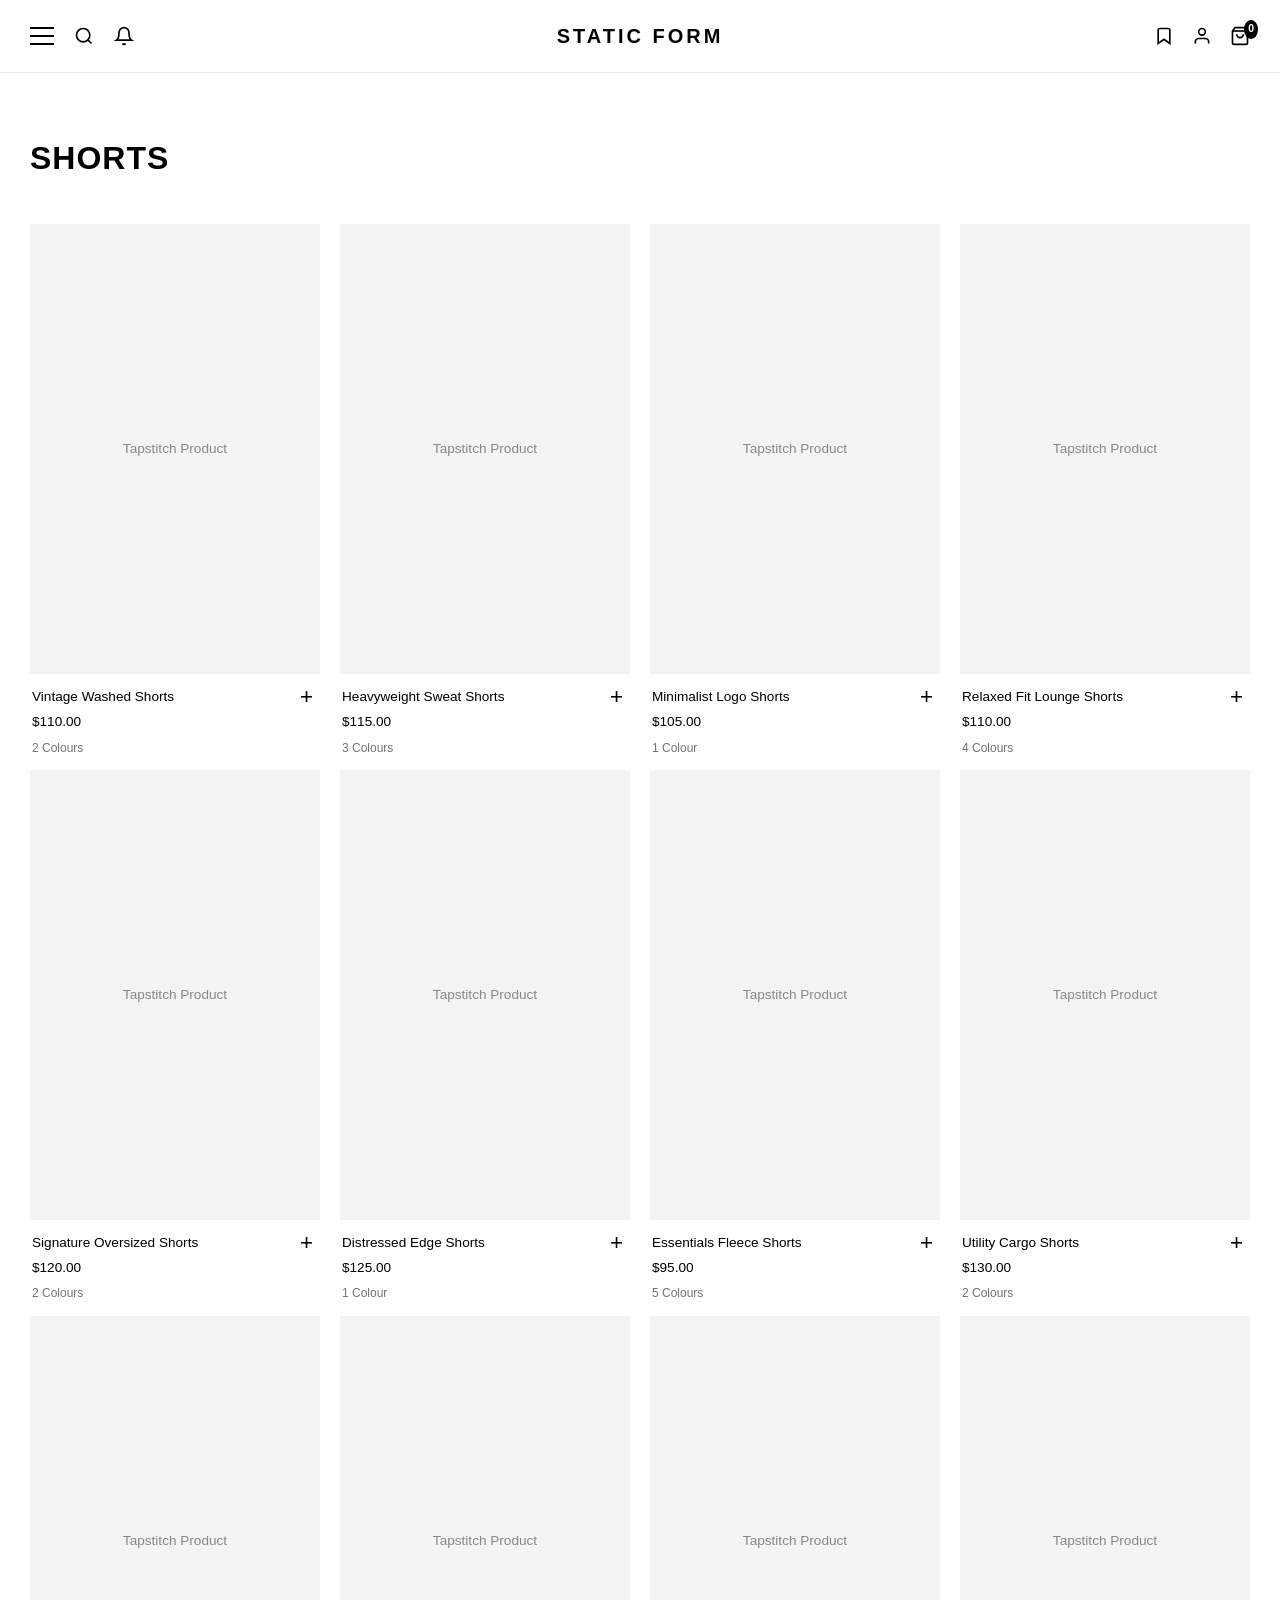
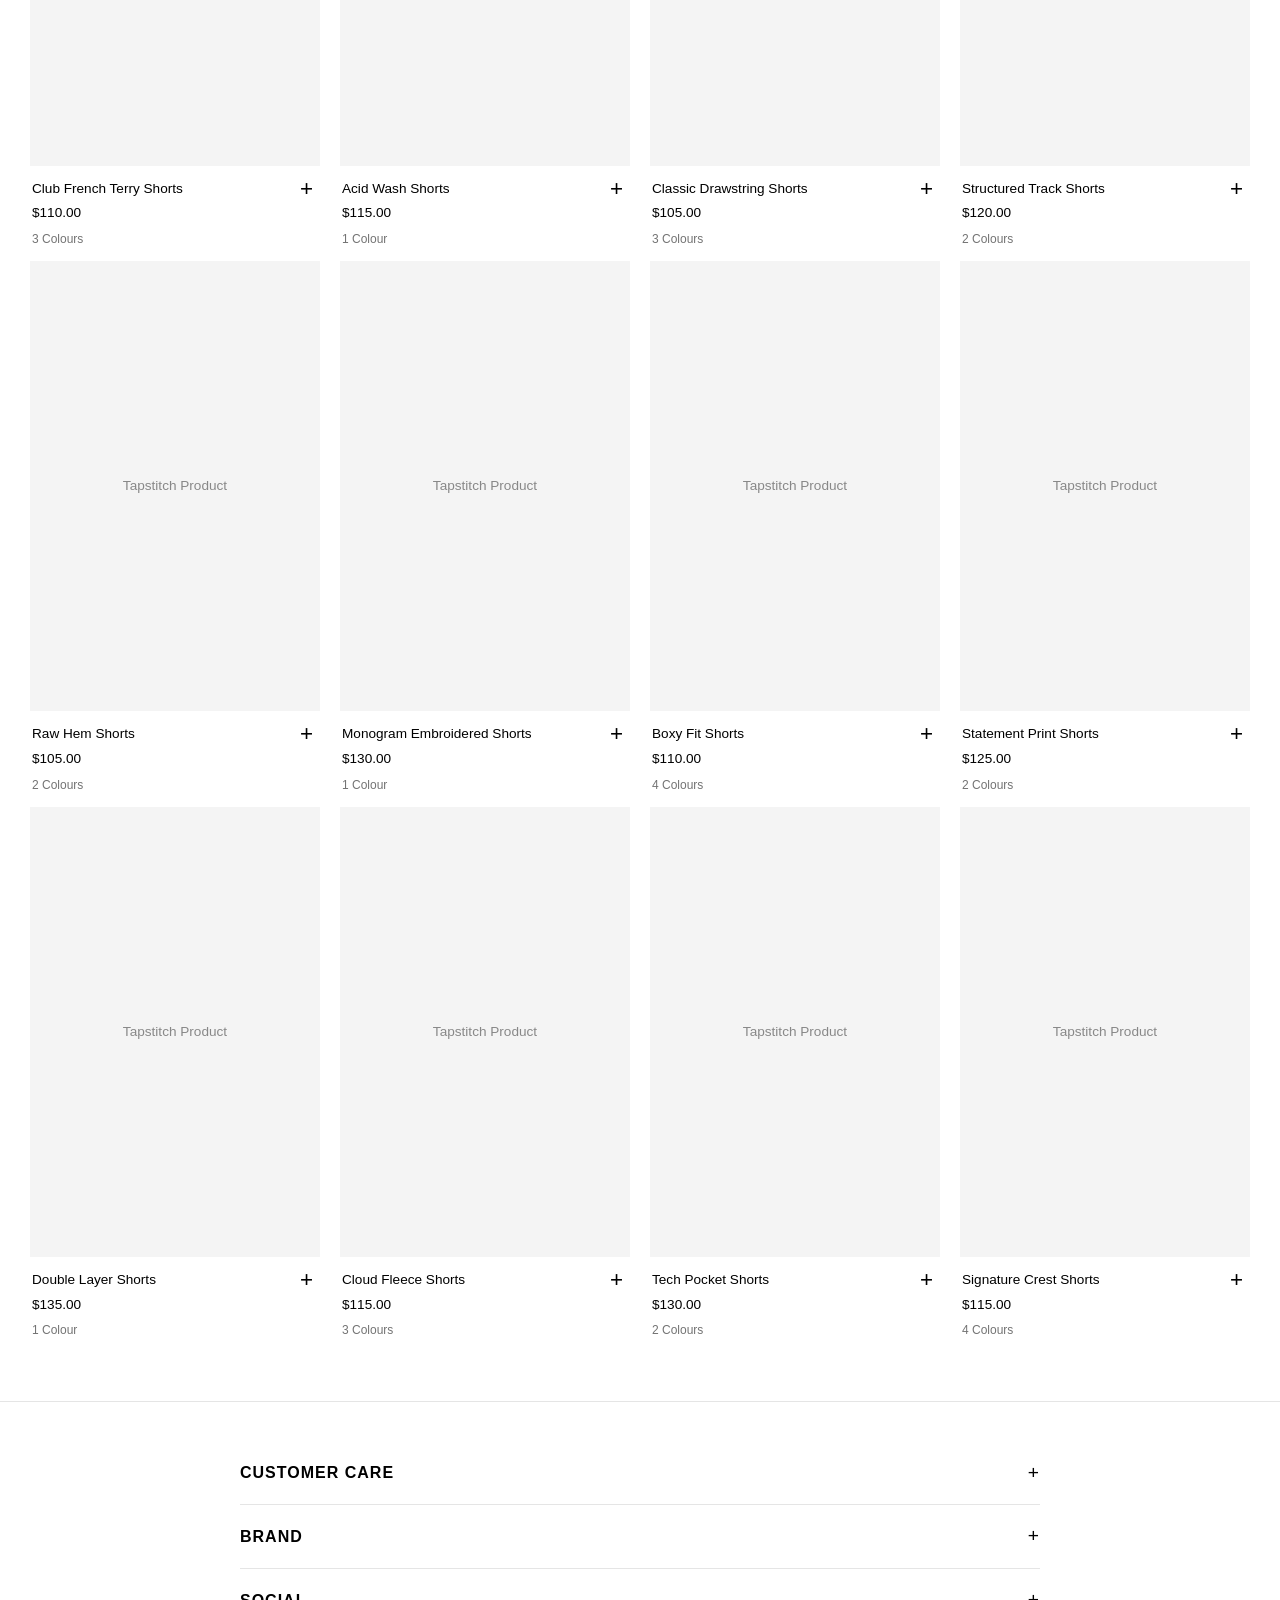
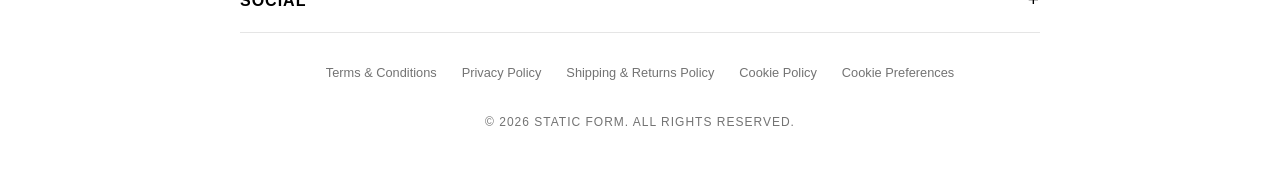
<file: shorts.html>
<!DOCTYPE html>
<html lang="en">
<head>
    <meta charset="UTF-8">
    <meta name="viewport" content="width=device-width, initial-scale=1.0">
    
    <!-- Dynamic SEO & Google Search Title -->
    <title id="pageTitle">Shorts – STATIC FORM</title>
    <meta name="description" content="Refined British Apparel | Shorts Collection">
    
    <!-- Open Graph / Google Snippet Customization -->
    <meta property="og:title" content="Shorts – STATIC FORM | Official Store">
    <meta property="og:site_name" content="STATIC FORM">

    <!-- Favicon -->
    <link rel="icon" href="favicon.ico" type="image/x-icon">

    <!-- Snipcart CSS and JavaScript -->
    <link rel="stylesheet" href="https://cdn.snipcart.com/themes/v3.3.1/default/snipcart.css" />
    <script async src="https://cdn.snipcart.com/themes/v3.3.1/default/snipcart.js"></script>

    <script>
        window.addEventListener('DOMContentLoaded', () => {
            const isMobile = window.innerWidth <= 768;
            const titleElement = document.getElementById('pageTitle');
            if (isMobile) {
                titleElement.textContent = "Shorts – STATIC FORM Clothing";
            } else {
                titleElement.textContent = "Shorts – Refined British Apparel | Official Store | STATIC FORM";
            }
        });
    </script>

    <style>
        :root {
            --bg-color: #ffffff;
            --card-bg: #ffffff;
            --text-color: #000000;
            --text-muted: #737373;
            --border-color: #e5e5e5;
        }

        * {
            margin: 0;
            padding: 0;
            box-sizing: border-box;
            font-family: -apple-system, BlinkMacSystemFont, "Segoe UI", Roboto, Helvetica, Arial, sans-serif;
        }

        body {
            background-color: var(--bg-color);
            color: var(--text-color);
            line-height: 1.6;
        }

        /* Header & Navigation Layout */
        header {
            display: grid;
            grid-template-columns: 1fr auto 1fr;
            align-items: center;
            padding: 20px 30px;
            border-bottom: 1px solid var(--border-color);
            background-color: var(--bg-color);
            position: sticky;
            top: 0;
            z-index: 1000;
        }

        .nav-left {
            display: flex;
            align-items: center;
            gap: 20px;
        }

        .hamburger {
            display: flex;
            flex-direction: column;
            cursor: pointer;
            gap: 6px;
            background: none;
            border: none;
        }

        .hamburger span {
            width: 24px;
            height: 2px;
            background-color: var(--text-color);
            transition: 0.3s;
        }
        .hamburger span:nth-child(3) {
            display: none;
        }

        @media (min-width: 768px) {
            .hamburger span:nth-child(3) {
                display: block;
            }
        }

        .logo-container {
            text-align: center;
            justify-self: center;
        }

        .logo {
            font-size: 1.25rem;
            font-weight: 900;
            color: #000000;
            letter-spacing: 3px;
            text-transform: uppercase;
            text-decoration: none;
            background: transparent;
        }

        .nav-right {
            display: flex;
            align-items: center;
            justify-self: end;
            gap: 18px;
        }

        .nav-icon {
            color: var(--text-color);
            text-decoration: none;
            background: none;
            border: none;
            cursor: pointer;
            display: flex;
            align-items: center;
            position: relative;
        }

        .nav-icon svg {
            width: 20px;
            height: 20px;
            stroke: currentColor;
            stroke-width: 2;
            fill: none;
        }

        .cart-badge {
            position: absolute;
            top: -6px;
            right: -8px;
            background-color: #000000;
            color: #ffffff;
            font-size: 0.65rem;
            font-weight: bold;
            padding: 1px 4px;
            border-radius: 50%;
        }

        /* Slide-Out Mobile Menu Overlay */
        .menu-overlay {
            position: fixed;
            top: 0;
            left: 0;
            width: 100%;
            height: 100%;
            background-color: #ffffff;
            z-index: 9999;
            display: none;
            overflow-y: auto;
            padding: 30px;
        }

        .menu-overlay.active {
            display: block;
        }

        .menu-content {
            max-width: 500px;
            margin: 0 auto;
        }

        .menu-panel {
            display: none;
        }

        .menu-panel.active {
            display: block;
        }

        .menu-header {
            display: flex;
            justify-content: space-between;
            align-items: center;
            margin-bottom: 25px;
            font-size: 1.1rem;
            font-weight: 600;
            color: #000000;
        }

        .close-btn {
            background: none;
            border: none;
            font-size: 24px;
            color: var(--text-color);
            cursor: pointer;
        }

        .back-btn {
            background: none;
            border: none;
            font-size: 1.1rem;
            font-weight: 600;
            color: var(--text-color);
            cursor: pointer;
            padding: 0;
            display: flex;
            align-items: center;
            gap: 8px;
        }

        .search-box {
            margin-bottom: 25px;
        }

        .search-box input {
            width: 100%;
            padding: 12px 0;
            background: transparent;
            border: none;
            border-bottom: 1px solid var(--border-color);
            color: var(--text-color);
            font-size: 1rem;
            outline: none;
        }

        .search-box input::placeholder {
            color: var(--text-muted);
        }

        .menu-list {
            list-style: none;
            padding: 0;
            margin: 0;
        }

        .menu-list li {
            display: flex;
            justify-content: space-between;
            align-items: center;
            padding: 16px 0;
            font-size: 1.1rem;
            font-weight: 600;
            border-bottom: 1px solid var(--border-color);
            cursor: pointer;
            color: var(--text-color);
            text-decoration: none;
        }

        .menu-list li span.arrow {
            font-size: 1rem;
            color: var(--text-muted);
        }

        .accordion-header {
            display: flex;
            justify-content: space-between;
            align-items: center;
            padding: 16px 0;
            font-size: 1.1rem;
            font-weight: 600;
            border-bottom: 1px solid var(--border-color);
            cursor: pointer;
            color: var(--text-color);
        }

        .accordion-header span.arrow {
            font-size: 1rem;
            color: var(--text-muted);
        }

        .accordion-content {
            display: none;
            padding-left: 0;
            list-style: none;
            border-bottom: 1px solid var(--border-color);
        }

        .accordion-content.active {
            display: block;
        }

        .accordion-content li {
            padding: 12px 0 12px 15px;
            font-size: 0.95rem;
            font-weight: 400;
            color: var(--text-muted);
            border-bottom: none;
            cursor: pointer;
        }

        .accordion-content li a {
            color: inherit;
            text-decoration: none;
            display: block;
            width: 100%;
        }

        .accordion-content li:hover {
            color: var(--text-color);
        }

        /* Category Grid Container Layout */
        .category-container {
            padding: 60px 30px;
            max-width: 1600px;
            margin: 0 auto;
        }

        .category-title {
            font-size: 2rem;
            font-weight: 800;
            text-transform: uppercase;
            letter-spacing: 1px;
            margin-bottom: 40px;
        }

        .category-grid {
            display: grid;
            grid-template-columns: repeat(1, 1fr);
            gap: 12px 20px;
        }

        @media (min-width: 576px) {
            .category-grid {
                grid-template-columns: repeat(2, 1fr);
            }
        }

        @media (min-width: 992px) {
            .category-grid {
                grid-template-columns: repeat(4, 1fr);
            }
        }

        .product-card {
            background-color: transparent;
            border: none;
            padding: 0;
            display: flex;
            flex-direction: column;
        }

        .product-image-container {
            width: 100%;
            height: 450px;
            background-color: #f4f4f4;
            margin-bottom: 12px;
            display: flex;
            align-items: center;
            justify-content: center;
            position: relative;
        }

        .product-placeholder {
            color: #888888;
            font-size: 0.85rem;
        }

        .product-details {
            display: flex;
            justify-content: space-between;
            align-items: flex-start;
            padding: 0 2px;
        }

        .product-info h3 {
            font-size: 0.85rem;
            font-weight: 400;
            color: #000000;
            margin-bottom: 3px;
        }

        .product-info .price {
            font-size: 0.85rem;
            color: #000000;
            font-weight: 500;
            margin-bottom: 6px;
        }

        .product-info .colors {
            font-size: 0.75rem;
            color: #737373;
        }

        .btn-quick-add {
            background: none;
            border: none;
            font-size: 1.4rem;
            font-weight: 300;
            cursor: pointer;
            color: #000000;
            padding: 0 5px;
            line-height: 1;
        }
        .btn-quick-add:hover {
            opacity: 0.6;
        }

        /* Footer Styles */
        .site-footer {
            border-top: 1px solid var(--border-color);
            padding: 40px 30px;
            background-color: #ffffff;
            color: var(--text-muted);
        }

        .footer-accordions {
            max-width: 800px;
            margin: 0 auto 30px auto;
        }

        .footer-section {
            border-bottom: 1px solid var(--border-color);
        }

        .footer-header {
            display: flex;
            justify-content: space-between;
            align-items: center;
            padding: 16px 0;
            font-size: 1rem;
            font-weight: 600;
            color: #000000;
            cursor: pointer;
            text-transform: uppercase;
            letter-spacing: 1px;
        }

        .footer-toggle {
            font-size: 1.2rem;
            font-weight: 400;
        }

        .footer-content {
            display: none;
            list-style: none;
            padding-bottom: 16px;
        }

        .footer-content.active {
            display: block;
        }

        .footer-content li {
            padding: 8px 0;
        }

        .footer-content li a {
            color: var(--text-muted);
            text-decoration: none;
            font-size: 0.95rem;
        }

        .footer-content li a:hover {
            color: #000000;
        }

        .footer-legal {
            display: flex;
            flex-wrap: wrap;
            justify-content: center;
            gap: 15px 25px;
            margin-bottom: 30px;
            font-size: 0.8rem;
        }

        .footer-legal a {
            color: var(--text-muted);
            text-decoration: none;
        }

        .footer-legal a:hover {
            color: #000000;
        }

        .footer-bottom {
            text-align: center;
            font-size: 0.75rem;
            letter-spacing: 1px;
            text-transform: uppercase;
            color: #737373;
        }
    </style>
</head>
<body>

    <!-- Required Snipcart Hidden Configuration Container with Live API Key -->
    <div hidden id="snipcart" data-api-key="OTE1Y2I5Y2YtMTcyOS00NTIyLThlNTQtNjAzY2NmNDUwZmQwNjM5MjA4Mjk4ODIwNTMwMzIy"></div>

    <header>
        <!-- Left Side: Menu, Search, Notifications -->
        <div class="nav-left">
            <button class="hamburger" onclick="toggleMenu()" aria-label="Menu">
                <span></span>
                <span></span>
                <span></span>
            </button>
            <button class="nav-icon" onclick="toggleMenu()" title="Search">
                <svg viewBox="0 0 24 24"><circle cx="11" cy="11" r="8"></circle><line x1="21" y1="21" x2="16.65" y2="16.65"></line></svg>
            </button>
            <a href="#notifications" class="nav-icon" title="Notifications">
                <svg viewBox="0 0 24 24"><path d="M18 8A6 6 0 0 0 6 8c0 7-3 9-3 9h18s-3-2-3-9"></path><path d="M13.73 21a2 2 0 0 1-3.46 0"></path></svg>
            </a>
        </div>

        <!-- Center: Logo -->
        <div class="logo-container">
            <a href="index.html" class="logo">STATIC FORM</a>
        </div>

        <!-- Right Side: Saved Items, Account, Cart -->
        <div class="nav-right">
            <a href="#saved" class="nav-icon" title="Saved Items">
                <svg viewBox="0 0 24 24"><path d="M19 21l-7-5-7 5V5a2 2 0 0 1 2-2h10a2 2 0 0 1 2 2z"></path></svg>
            </a>
            <a href="login.html" class="nav-icon" title="Account Login">
                <svg viewBox="0 0 24 24"><path d="M20 21v-2a4 4 0 0 0-4-4H8a4 4 0 0 0-4 4v2"></path><circle cx="12" cy="7" r="4"></circle></svg>
            </a>
            <!-- Connected to Snipcart Checkout & Counter -->
            <a href="#cart" class="nav-icon snipcart-checkout" title="Cart">
                <svg viewBox="0 0 24 24"><path d="M6 2L3 6v14a2 2 0 0 0 2 2h14a2 2 0 0 0 2-2V6l-3-4z"></path><line x1="3" y1="6" x2="21" y2="6"></line><path d="M16 10a4 4 0 0 1-8 0"></path></svg>
                <span class="cart-badge snipcart-items-count">0</span>
            </a>
        </div>
    </header>

    <!-- Slide-Out Mobile Menu Overlay -->
    <div class="menu-overlay" id="menuOverlay">
        <div class="menu-content">
            
            <!-- Root Main Menu Panel -->
            <div class="menu-panel active" id="mainPanel">
                <div class="menu-header">
                    <span>Menu</span>
                    <button class="close-btn" onclick="toggleMenu()">&times;</button>
                </div>
                <div class="search-box">
                    <input type="text" placeholder="Search for...">
                </div>
                <ul class="menu-list">
                    <li class="has-sub" data-target="shopStaticPanel">Shop STATIC FORM <span class="arrow">&gt;</span></li>
                    <li class="has-sub" data-target="shopActivewearPanel">Shop FORM87 ACTIVEWEAR <span class="arrow">&gt;</span></li>
                </ul>
            </div>

            <!-- Shop STATIC FORM Panel -->
            <div class="menu-panel" id="shopStaticPanel">
                <div class="menu-header">
                    <button class="back-btn" onclick="switchPanel('mainPanel')">&larr; Shop STATIC FORM</button>
                    <button class="close-btn" onclick="toggleMenu()">&times;</button>
                </div>
                
                <div class="accordion-header" onclick="toggleAccordion('staticClothing')">
                    <span>Clothing</span>
                    <span class="arrow" id="staticClothingArrow">&gt;</span>
                </div>
                <ul class="accordion-content" id="staticClothing">
                    <li><a href="index.html#shop">All</a></li>
                    <li><a href="hoodies.html">Hoodies</a></li>
                    <li><a href="pants.html">Pants</a></li>
                    <li><a href="t-shirts.html">T-Shirts</a></li>
                    <li><a href="shorts.html">Shorts</a></li>
                    <li><a href="sweatpants.html">Sweatpants</a></li>
                    <li><a href="denim.html">Denim</a></li>
                    <li><a href="sweatshirts.html">Sweatshirts</a></li>
                    <li><a href="shirts.html">Shirts</a></li>
                </ul>

                <div class="accordion-header" onclick="toggleAccordion('staticCollections')">
                    <span>Collections</span>
                    <span class="arrow" id="staticCollectionsArrow">&gt;</span>
                </div>
                <ul class="accordion-content" id="staticCollections">
                    <li>Legacy Club</li>
                    <li>Core Club</li>
                    <li>LonDon</li>
                    <li>Women’s</li>
                </ul>

                <div class="accordion-header" onclick="toggleAccordion('staticAccessories')">
                    <span>Accessories</span>
                    <span class="arrow" id="staticAccessoriesArrow">&gt;</span>
                </div>
                <ul class="accordion-content" id="staticAccessories">
                    <li>All</li>
                    <li>Caps</li>
                    <li>Belts</li>
                    <li>Socks</li>
                    <li>Sunglasses</li>
                </ul>

                <div class="accordion-header" onclick="toggleAccordion('staticFootwear')">
                    <span>Footwear</span>
                    <span class="arrow" id="staticFootwearArrow">&gt;</span>
                </div>
                <ul class="accordion-content" id="staticFootwear">
                    <li>All Footwear</li>
                    <li>Sneakers</li>
                    <li>Slides</li>
                </ul>

                <div class="accordion-header" onclick="toggleAccordion('staticOutfits')">
                    <span>Outfits</span>
                    <span class="arrow" id="staticOutfitsArrow">&gt;</span>
                </div>
                <ul class="accordion-content" id="staticOutfits">
                    <li>All Outfits</li>
                    <li>Curated Looks</li>
                </ul>
            </div>

            <!-- Shop FORM87 ACTIVEWEAR Panel -->
            <div class="menu-panel" id="shopActivewearPanel">
                <div class="menu-header">
                    <button class="back-btn" onclick="switchPanel('mainPanel')">&larr; Shop FORM87 ACTIVEWEAR</button>
                    <button class="close-btn" onclick="toggleMenu()">&times;</button>
                </div>
                
                <div class="accordion-header" onclick="toggleAccordion('activewearClothing')">
                    <span>Clothing</span>
                    <span class="arrow" id="activewearClothingArrow">&gt;</span>
                </div>
                <ul class="accordion-content" id="activewearClothing">
                    <li>All</li>
                    <li>T-Shirts</li>
                    <li>Hoodies</li>
                    <li>Shorts</li>
                    <li>Pants</li>
                    <li>Outerwear</li>
                </ul>

                <div class="accordion-header" onclick="toggleAccordion('activewearCollections')">
                    <span>Collections</span>
                    <span class="arrow" id="activewearCollectionsArrow">&gt;</span>
                </div>
                <ul class="accordion-content" id="activewearCollections">
                    <li>Team FORM87</li>
                    <li>FORM87 Winter ‘25</li>
                    <li>FORM87 Summer ‘26</li>
                    <li>FORM87 Spring ‘26</li>
                    <li>FORM87 Fall ‘25</li>
                    <li>Women’s</li>
                </ul>

                <div class="accordion-header" onclick="toggleAccordion('activewearAccessories')">
                    <span>Accessories</span>
                    <span class="arrow" id="activewearAccessoriesArrow">&gt;</span>
                </div>
                <ul class="accordion-content" id="activewearAccessories">
                    <li>All Accessories</li>
                </ul>

                <div class="accordion-header" onclick="toggleAccordion('activewearFootwear')">
                    <span>Footwear</span>
                    <span class="arrow" id="activewearFootwearArrow">&gt;</span>
                </div>
                <ul class="accordion-content" id="activewearFootwear">
                    <li>All Footwear</li>
                </ul>

                <div class="accordion-header" onclick="toggleAccordion('activewearOutfits')">
                    <span>Outfits</span>
                    <span class="arrow" id="activewearOutfitsArrow">&gt;</span>
                </div>
                <ul class="accordion-content" id="activewearOutfits">
                    <li>All Outfits</li>
                </ul>
            </div>

        </div>
    </div>

    <!-- Category Products Section (20 Shorts Grid matching Hoodies layout) -->
    <main class="category-container">
        <h1 class="category-title">Shorts</h1>
        
        <div class="category-grid">
            <!-- Item 1 -->
            <div class="product-card">
                <div class="product-image-container">
                    <span class="product-placeholder">Tapstitch Product</span>
                </div>
                <div class="product-details">
                    <div class="product-info">
                        <h3>Vintage Washed Shorts</h3>
                        <p class="price">$110.00</p>
                        <p class="colors">2 Colours</p>
                    </div>
                    <button class="btn-quick-add snipcart-add-item" 
                        data-item-id="vintage-washed-shorts" 
                        data-item-price="110.00" 
                        data-item-name="Vintage Washed Shorts">+</button>
                </div>
            </div>

            <!-- Item 2 -->
            <div class="product-card">
                <div class="product-image-container">
                    <span class="product-placeholder">Tapstitch Product</span>
                </div>
                <div class="product-details">
                    <div class="product-info">
                        <h3>Heavyweight Sweat Shorts</h3>
                        <p class="price">$115.00</p>
                        <p class="colors">3 Colours</p>
                    </div>
                    <button class="btn-quick-add snipcart-add-item" 
                        data-item-id="heavyweight-sweat-shorts" 
                        data-item-price="115.00" 
                        data-item-name="Heavyweight Sweat Shorts">+</button>
                </div>
            </div>

            <!-- Item 3 -->
            <div class="product-card">
                <div class="product-image-container">
                    <span class="product-placeholder">Tapstitch Product</span>
                </div>
                <div class="product-details">
                    <div class="product-info">
                        <h3>Minimalist Logo Shorts</h3>
                        <p class="price">$105.00</p>
                        <p class="colors">1 Colour</p>
                    </div>
                    <button class="btn-quick-add snipcart-add-item" 
                        data-item-id="minimalist-logo-shorts" 
                        data-item-price="105.00" 
                        data-item-name="Minimalist Logo Shorts">+</button>
                </div>
            </div>

            <!-- Item 4 -->
            <div class="product-card">
                <div class="product-image-container">
                    <span class="product-placeholder">Tapstitch Product</span>
                </div>
                <div class="product-details">
                    <div class="product-info">
                        <h3>Relaxed Fit Lounge Shorts</h3>
                        <p class="price">$110.00</p>
                        <p class="colors">4 Colours</p>
                    </div>
                    <button class="btn-quick-add snipcart-add-item" 
                        data-item-id="relaxed-fit-lounge-shorts" 
                        data-item-price="110.00" 
                        data-item-name="Relaxed Fit Lounge Shorts">+</button>
                </div>
            </div>

            <!-- Item 5 -->
            <div class="product-card">
                <div class="product-image-container">
                    <span class="product-placeholder">Tapstitch Product</span>
                </div>
                <div class="product-details">
                    <div class="product-info">
                        <h3>Signature Oversized Shorts</h3>
                        <p class="price">$120.00</p>
                        <p class="colors">2 Colours</p>
                    </div>
                    <button class="btn-quick-add snipcart-add-item" 
                        data-item-id="signature-oversized-shorts" 
                        data-item-price="120.00" 
                        data-item-name="Signature Oversized Shorts">+</button>
                </div>
            </div>

            <!-- Item 6 -->
            <div class="product-card">
                <div class="product-image-container">
                    <span class="product-placeholder">Tapstitch Product</span>
                </div>
                <div class="product-details">
                    <div class="product-info">
                        <h3>Distressed Edge Shorts</h3>
                        <p class="price">$125.00</p>
                        <p class="colors">1 Colour</p>
                    </div>
                    <button class="btn-quick-add snipcart-add-item" 
                        data-item-id="distressed-edge-shorts" 
                        data-item-price="125.00" 
                        data-item-name="Distressed Edge Shorts">+</button>
                </div>
            </div>

            <!-- Item 7 -->
            <div class="product-card">
                <div class="product-image-container">
                    <span class="product-placeholder">Tapstitch Product</span>
                </div>
                <div class="product-details">
                    <div class="product-info">
                        <h3>Essentials Fleece Shorts</h3>
                        <p class="price">$95.00</p>
                        <p class="colors">5 Colours</p>
                    </div>
                    <button class="btn-quick-add snipcart-add-item" 
                        data-item-id="essentials-fleece-shorts" 
                        data-item-price="95.00" 
                        data-item-name="Essentials Fleece Shorts">+</button>
                </div>
            </div>

            <!-- Item 8 -->
            <div class="product-card">
                <div class="product-image-container">
                    <span class="product-placeholder">Tapstitch Product</span>
                </div>
                <div class="product-details">
                    <div class="product-info">
                        <h3>Utility Cargo Shorts</h3>
                        <p class="price">$130.00</p>
                        <p class="colors">2 Colours</p>
                    </div>
                    <button class="btn-quick-add snipcart-add-item" 
                        data-item-id="utility-cargo-shorts" 
                        data-item-price="130.00" 
                        data-item-name="Utility Cargo Shorts">+</button>
                </div>
            </div>

            <!-- Item 9 -->
            <div class="product-card">
                <div class="product-image-container">
                    <span class="product-placeholder">Tapstitch Product</span>
                </div>
                <div class="product-details">
                    <div class="product-info">
                        <h3>Club French Terry Shorts</h3>
                        <p class="price">$110.00</p>
                        <p class="colors">3 Colours</p>
                    </div>
                    <button class="btn-quick-add snipcart-add-item" 
                        data-item-id="club-french-terry-shorts" 
                        data-item-price="110.00" 
                        data-item-name="Club French Terry Shorts">+</button>
                </div>
            </div>

            <!-- Item 10 -->
            <div class="product-card">
                <div class="product-image-container">
                    <span class="product-placeholder">Tapstitch Product</span>
                </div>
                <div class="product-details">
                    <div class="product-info">
                        <h3>Acid Wash Shorts</h3>
                        <p class="price">$115.00</p>
                        <p class="colors">1 Colour</p>
                    </div>
                    <button class="btn-quick-add snipcart-add-item" 
                        data-item-id="acid-wash-shorts" 
                        data-item-price="115.00" 
                        data-item-name="Acid Wash Shorts">+</button>
                </div>
            </div>

            <!-- Item 11 -->
            <div class="product-card">
                <div class="product-image-container">
                    <span class="product-placeholder">Tapstitch Product</span>
                </div>
                <div class="product-details">
                    <div class="product-info">
                        <h3>Classic Drawstring Shorts</h3>
                        <p class="price">$105.00</p>
                        <p class="colors">3 Colours</p>
                    </div>
                    <button class="btn-quick-add snipcart-add-item" 
                        data-item-id="classic-drawstring-shorts" 
                        data-item-price="105.00" 
                        data-item-name="Classic Drawstring Shorts">+</button>
                </div>
            </div>

            <!-- Item 12 -->
            <div class="product-card">
                <div class="product-image-container">
                    <span class="product-placeholder">Tapstitch Product</span>
                </div>
                <div class="product-details">
                    <div class="product-info">
                        <h3>Structured Track Shorts</h3>
                        <p class="price">$120.00</p>
                        <p class="colors">2 Colours</p>
                    </div>
                    <button class="btn-quick-add snipcart-add-item" 
                        data-item-id="structured-track-shorts" 
                        data-item-price="120.00" 
                        data-item-name="Structured Track Shorts">+</button>
                </div>
            </div>

            <!-- Item 13 -->
            <div class="product-card">
                <div class="product-image-container">
                    <span class="product-placeholder">Tapstitch Product</span>
                </div>
                <div class="product-details">
                    <div class="product-info">
                        <h3>Raw Hem Shorts</h3>
                        <p class="price">$105.00</p>
                        <p class="colors">2 Colours</p>
                    </div>
                    <button class="btn-quick-add snipcart-add-item" 
                        data-item-id="raw-hem-shorts" 
                        data-item-price="105.00" 
                        data-item-name="Raw Hem Shorts">+</button>
                </div>
            </div>

            <!-- Item 14 -->
            <div class="product-card">
                <div class="product-image-container">
                    <span class="product-placeholder">Tapstitch Product</span>
                </div>
                <div class="product-details">
                    <div class="product-info">
                        <h3>Monogram Embroidered Shorts</h3>
                        <p class="price">$130.00</p>
                        <p class="colors">1 Colour</p>
                    </div>
                    <button class="btn-quick-add snipcart-add-item" 
                        data-item-id="monogram-embroidered-shorts" 
                        data-item-price="130.00" 
                        data-item-name="Monogram Embroidered Shorts">+</button>
                </div>
            </div>

            <!-- Item 15 -->
            <div class="product-card">
                <div class="product-image-container">
                    <span class="product-placeholder">Tapstitch Product</span>
                </div>
                <div class="product-details">
                    <div class="product-info">
                        <h3>Boxy Fit Shorts</h3>
                        <p class="price">$110.00</p>
                        <p class="colors">4 Colours</p>
                    </div>
                    <button class="btn-quick-add snipcart-add-item" 
                        data-item-id="boxy-fit-shorts" 
                        data-item-price="110.00" 
                        data-item-name="Boxy Fit Shorts">+</button>
                </div>
            </div>

            <!-- Item 16 -->
            <div class="product-card">
                <div class="product-image-container">
                    <span class="product-placeholder">Tapstitch Product</span>
                </div>
                <div class="product-details">
                    <div class="product-info">
                        <h3>Statement Print Shorts</h3>
                        <p class="price">$125.00</p>
                        <p class="colors">2 Colours</p>
                    </div>
                    <button class="btn-quick-add snipcart-add-item" 
                        data-item-id="statement-print-shorts" 
                        data-item-price="125.00" 
                        data-item-name="Statement Print Shorts">+</button>
                </div>
            </div>

            <!-- Item 17 -->
            <div class="product-card">
                <div class="product-image-container">
                    <span class="product-placeholder">Tapstitch Product</span>
                </div>
                <div class="product-details">
                    <div class="product-info">
                        <h3>Double Layer Shorts</h3>
                        <p class="price">$135.00</p>
                        <p class="colors">1 Colour</p>
                    </div>
                    <button class="btn-quick-add snipcart-add-item" 
                        data-item-id="double-layer-shorts" 
                        data-item-price="135.00" 
                        data-item-name="Double Layer Shorts">+</button>
                </div>
            </div>

            <!-- Item 18 -->
            <div class="product-card">
                <div class="product-image-container">
                    <span class="product-placeholder">Tapstitch Product</span>
                </div>
                <div class="product-details">
                    <div class="product-info">
                        <h3>Cloud Fleece Shorts</h3>
                        <p class="price">$115.00</p>
                        <p class="colors">3 Colours</p>
                    </div>
                    <button class="btn-quick-add snipcart-add-item" 
                        data-item-id="cloud-fleece-shorts" 
                        data-item-price="115.00" 
                        data-item-name="Cloud Fleece Shorts">+</button>
                </div>
            </div>

            <!-- Item 19 -->
            <div class="product-card">
                <div class="product-image-container">
                    <span class="product-placeholder">Tapstitch Product</span>
                </div>
                <div class="product-details">
                    <div class="product-info">
                        <h3>Tech Pocket Shorts</h3>
                        <p class="price">$130.00</p>
                        <p class="colors">2 Colours</p>
                    </div>
                    <button class="btn-quick-add snipcart-add-item" 
                        data-item-id="tech-pocket-shorts" 
                        data-item-price="130.00" 
                        data-item-name="Tech Pocket Shorts">+</button>
                </div>
            </div>

            <!-- Item 20 -->
            <div class="product-card">
                <div class="product-image-container">
                    <span class="product-placeholder">Tapstitch Product</span>
                </div>
                <div class="product-details">
                    <div class="product-info">
                        <h3>Signature Crest Shorts</h3>
                        <p class="price">$115.00</p>
                        <p class="colors">4 Colours</p>
                    </div>
                    <button class="btn-quick-add snipcart-add-item" 
                        data-item-id="signature-crest-shorts" 
                        data-item-price="115.00" 
                        data-item-name="Signature Crest Shorts">+</button>
                </div>
            </div>
        </div>
    </main>

    <!-- Footer Section -->
    <footer class="site-footer">
        <div class="footer-accordions">
            <div class="footer-section">
                <div class="footer-header" onclick="toggleFooterAccordion('customerCare', 'customerCareArrow')">
                    <span>Customer Care</span>
                    <span class="footer-toggle" id="customerCareArrow">+</span>
                </div>
                <ul class="footer-content" id="customerCare">
                    <li><a href="#track-order">Track Order</a></li>
                    <li><a href="#return">Make A Return</a></li>
                    <li><a href="#student-discount">Student Discount</a></li>
                </ul>
            </div>

            <div class="footer-section">
                <div class="footer-header" onclick="toggleFooterAccordion('brandSection', 'brandArrow')">
                    <span>Brand</span>
                    <span class="footer-toggle" id="brandArrow">+</span>
                </div>
                <ul class="footer-content" id="brandSection">
                    <li><a href="#about">About</a></li>
                    <li><a href="#reviews">Reviews</a></li>
                    <li><a href="#shipping">Shipping & Returns</a></li>
                </ul>
            </div>

            <div class="footer-section">
                <div class="footer-header" onclick="toggleFooterAccordion('socialSection', 'socialArrow')">
                    <span>Social</span>
                    <span class="footer-toggle" id="socialArrow">+</span>
                </div>
                <ul class="footer-content" id="socialSection">
                    <li><a href="#instagram">Instagram</a></li>
                    <li><a href="#tiktok">TikTok</a></li>
                    <li><a href="#youtube">YouTube</a></li>
                    <li><a href="#x">X</a></li>
                    <li><a href="#facebook">Facebook</a></li>
                </ul>
            </div>
        </div>

        <div class="footer-legal">
            <a href="#terms">Terms & Conditions</a>
            <a href="#privacy">Privacy Policy</a>
            <a href="#shipping-policy">Shipping & Returns Policy</a>
            <a href="#cookie-policy">Cookie Policy</a>
            <a href="#cookie-preferences">Cookie Preferences</a>
        </div>

        <div class="footer-bottom">
            <p>&copy; 2026 STATIC FORM. ALL RIGHTS RESERVED.</p>
        </div>
    </footer>

    <script>
        function toggleMenu() {
            const menu = document.getElementById('menuOverlay');
            menu.classList.toggle('active');
            if (menu.classList.contains('active')) {
                switchPanel('mainPanel');
            }
        }

        function switchPanel(panelId) {
            const panels = document.querySelectorAll('.menu-panel');
            panels.forEach(panel => panel.classList.remove('active'));
            document.getElementById(panelId).classList.add('active');
        }

        function toggleAccordion(id) {
            const content = document.getElementById(id);
            const arrow = document.getElementById(id + 'Arrow');
            content.classList.toggle('active');
            if (content.classList.contains('active')) {
                arrow.textContent = 'v';
            } else {
                arrow.textContent = '>';
            }
        }

        function toggleFooterAccordion(contentId, arrowId) {
            const content = document.getElementById(contentId);
            const arrow = document.getElementById(arrowId);
            content.classList.toggle('active');
            if (content.classList.contains('active')) {
                arrow.textContent = '-';
            } else {
                arrow.textContent = '+';
            }
        }

        document.querySelectorAll('.has-sub').forEach(item => {
            item.addEventListener('click', () => {
                const targetPanel = item.getAttribute('data-target');
                if (targetPanel) {
                    switchPanel(targetPanel);
                }
            });
        });
    </script>

</body>
</html>
</file>
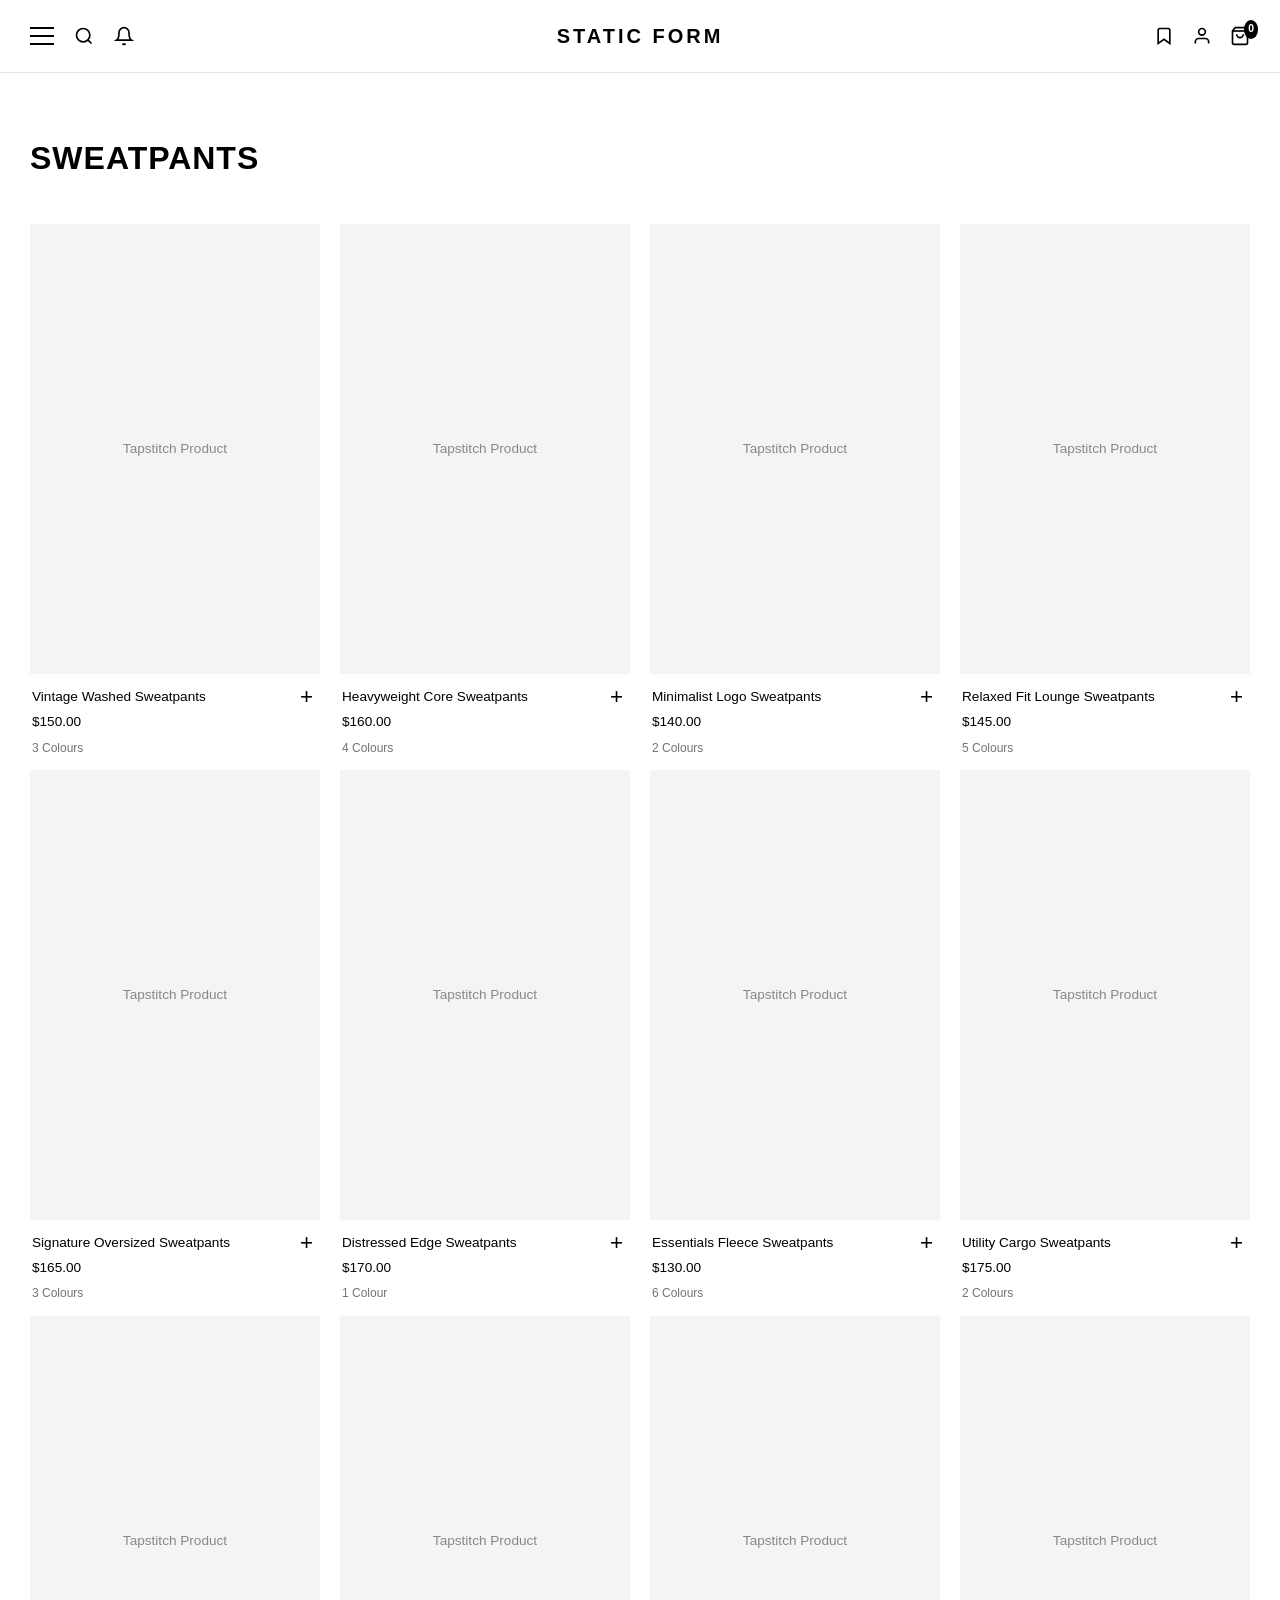
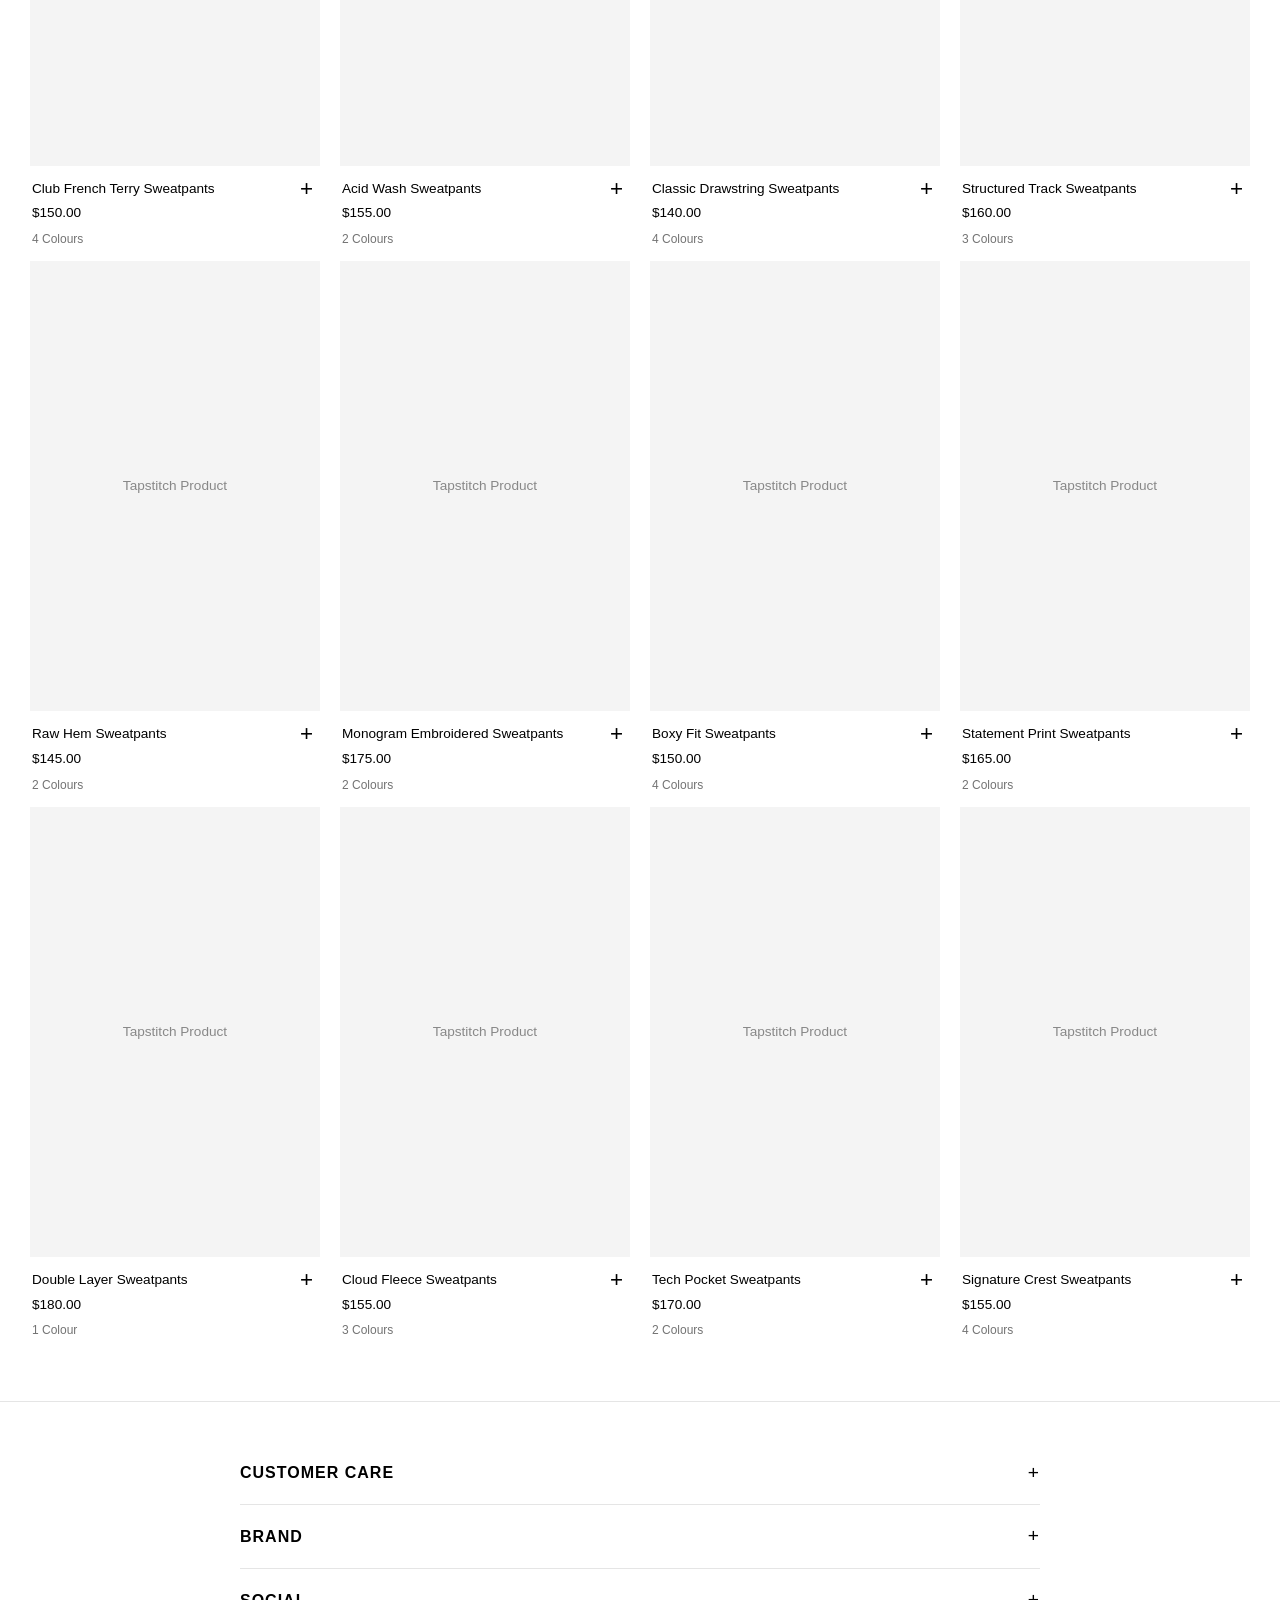
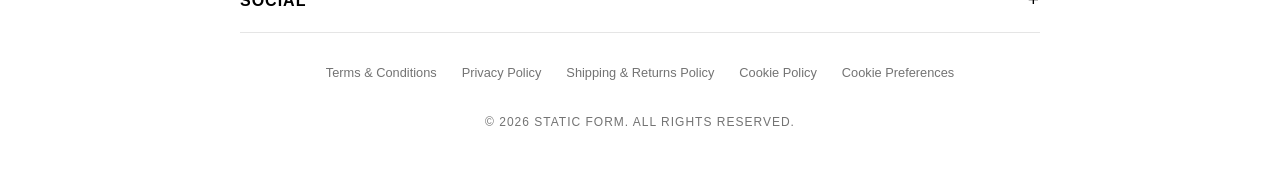
<file: sweatpants.html>
<!DOCTYPE html>
<html lang="en">
<head>
    <meta charset="UTF-8">
    <meta name="viewport" content="width=device-width, initial-scale=1.0">
    
    <!-- Dynamic SEO & Google Search Title -->
    <title id="pageTitle">Sweatpants – STATIC FORM</title>
    <meta name="description" content="Refined British Apparel | Sweatpants Collection">
    
    <!-- Open Graph / Google Snippet Customization -->
    <meta property="og:title" content="Sweatpants – STATIC FORM | Official Store">
    <meta property="og:site_name" content="STATIC FORM">

    <!-- Favicon -->
    <link rel="icon" href="favicon.ico" type="image/x-icon">

    <!-- Snipcart CSS and JavaScript -->
    <link rel="stylesheet" href="https://cdn.snipcart.com/themes/v3.3.1/default/snipcart.css" />
    <script async src="https://cdn.snipcart.com/themes/v3.3.1/default/snipcart.js"></script>

    <script>
        window.addEventListener('DOMContentLoaded', () => {
            const isMobile = window.innerWidth <= 768;
            const titleElement = document.getElementById('pageTitle');
            if (isMobile) {
                titleElement.textContent = "Sweatpants – STATIC FORM Clothing";
            } else {
                titleElement.textContent = "Sweatpants – Refined British Apparel | Official Store | STATIC FORM";
            }
        });
    </script>

    <style>
        :root {
            --bg-color: #ffffff;
            --card-bg: #ffffff;
            --text-color: #000000;
            --text-muted: #737373;
            --border-color: #e5e5e5;
        }

        * {
            margin: 0;
            padding: 0;
            box-sizing: border-box;
            font-family: -apple-system, BlinkMacSystemFont, "Segoe UI", Roboto, Helvetica, Arial, sans-serif;
        }

        body {
            background-color: var(--bg-color);
            color: var(--text-color);
            line-height: 1.6;
        }

        /* Header & Navigation Layout */
        header {
            display: grid;
            grid-template-columns: 1fr auto 1fr;
            align-items: center;
            padding: 20px 30px;
            border-bottom: 1px solid var(--border-color);
            background-color: var(--bg-color);
            position: sticky;
            top: 0;
            z-index: 1000;
        }

        .nav-left {
            display: flex;
            align-items: center;
            gap: 20px;
        }

        .hamburger {
            display: flex;
            flex-direction: column;
            cursor: pointer;
            gap: 6px;
            background: none;
            border: none;
        }

        .hamburger span {
            width: 24px;
            height: 2px;
            background-color: var(--text-color);
            transition: 0.3s;
        }
        .hamburger span:nth-child(3) {
            display: none;
        }

        @media (min-width: 768px) {
            .hamburger span:nth-child(3) {
                display: block;
            }
        }

        .logo-container {
            text-align: center;
            justify-self: center;
        }

        .logo {
            font-size: 1.25rem;
            font-weight: 900;
            color: #000000;
            letter-spacing: 3px;
            text-transform: uppercase;
            text-decoration: none;
            background: transparent;
        }

        .nav-right {
            display: flex;
            align-items: center;
            justify-self: end;
            gap: 18px;
        }

        .nav-icon {
            color: var(--text-color);
            text-decoration: none;
            background: none;
            border: none;
            cursor: pointer;
            display: flex;
            align-items: center;
            position: relative;
        }

        .nav-icon svg {
            width: 20px;
            height: 20px;
            stroke: currentColor;
            stroke-width: 2;
            fill: none;
        }

        .cart-badge {
            position: absolute;
            top: -6px;
            right: -8px;
            background-color: #000000;
            color: #ffffff;
            font-size: 0.65rem;
            font-weight: bold;
            padding: 1px 4px;
            border-radius: 50%;
        }

        /* Slide-Out Mobile Menu Overlay */
        .menu-overlay {
            position: fixed;
            top: 0;
            left: 0;
            width: 100%;
            height: 100%;
            background-color: #ffffff;
            z-index: 9999;
            display: none;
            overflow-y: auto;
            padding: 30px;
        }

        .menu-overlay.active {
            display: block;
        }

        .menu-content {
            max-width: 500px;
            margin: 0 auto;
        }

        .menu-panel {
            display: none;
        }

        .menu-panel.active {
            display: block;
        }

        .menu-header {
            display: flex;
            justify-content: space-between;
            align-items: center;
            margin-bottom: 25px;
            font-size: 1.1rem;
            font-weight: 600;
            color: #000000;
        }

        .close-btn {
            background: none;
            border: none;
            font-size: 24px;
            color: var(--text-color);
            cursor: pointer;
        }

        .back-btn {
            background: none;
            border: none;
            font-size: 1.1rem;
            font-weight: 600;
            color: var(--text-color);
            cursor: pointer;
            padding: 0;
            display: flex;
            align-items: center;
            gap: 8px;
        }

        .search-box {
            margin-bottom: 25px;
        }

        .search-box input {
            width: 100%;
            padding: 12px 0;
            background: transparent;
            border: none;
            border-bottom: 1px solid var(--border-color);
            color: var(--text-color);
            font-size: 1rem;
            outline: none;
        }

        .search-box input::placeholder {
            color: var(--text-muted);
        }

        .menu-list {
            list-style: none;
            padding: 0;
            margin: 0;
        }

        .menu-list li {
            display: flex;
            justify-content: space-between;
            align-items: center;
            padding: 16px 0;
            font-size: 1.1rem;
            font-weight: 600;
            border-bottom: 1px solid var(--border-color);
            cursor: pointer;
            color: var(--text-color);
            text-decoration: none;
        }

        .menu-list li span.arrow {
            font-size: 1rem;
            color: var(--text-muted);
        }

        .accordion-header {
            display: flex;
            justify-content: space-between;
            align-items: center;
            padding: 16px 0;
            font-size: 1.1rem;
            font-weight: 600;
            border-bottom: 1px solid var(--border-color);
            cursor: pointer;
            color: var(--text-color);
        }

        .accordion-header span.arrow {
            font-size: 1rem;
            color: var(--text-muted);
        }

        .accordion-content {
            display: none;
            padding-left: 0;
            list-style: none;
            border-bottom: 1px solid var(--border-color);
        }

        .accordion-content.active {
            display: block;
        }

        .accordion-content li {
            padding: 12px 0 12px 15px;
            font-size: 0.95rem;
            font-weight: 400;
            color: var(--text-muted);
            border-bottom: none;
            cursor: pointer;
        }

        .accordion-content li a {
            color: inherit;
            text-decoration: none;
            display: block;
            width: 100%;
        }

        .accordion-content li:hover {
            color: var(--text-color);
        }

        /* Category Grid Container Layout */
        .category-container {
            padding: 60px 30px;
            max-width: 1600px;
            margin: 0 auto;
        }

        .category-title {
            font-size: 2rem;
            font-weight: 800;
            text-transform: uppercase;
            letter-spacing: 1px;
            margin-bottom: 40px;
        }

        .category-grid {
            display: grid;
            grid-template-columns: repeat(1, 1fr);
            gap: 12px 20px;
        }

        @media (min-width: 576px) {
            .category-grid {
                grid-template-columns: repeat(2, 1fr);
            }
        }

        @media (min-width: 992px) {
            .category-grid {
                grid-template-columns: repeat(4, 1fr);
            }
        }

        .product-card {
            background-color: transparent;
            border: none;
            padding: 0;
            display: flex;
            flex-direction: column;
        }

        .product-image-container {
            width: 100%;
            height: 450px;
            background-color: #f4f4f4;
            margin-bottom: 12px;
            display: flex;
            align-items: center;
            justify-content: center;
            position: relative;
        }

        .product-placeholder {
            color: #888888;
            font-size: 0.85rem;
        }

        .product-details {
            display: flex;
            justify-content: space-between;
            align-items: flex-start;
            padding: 0 2px;
        }

        .product-info h3 {
            font-size: 0.85rem;
            font-weight: 400;
            color: #000000;
            margin-bottom: 3px;
        }

        .product-info .price {
            font-size: 0.85rem;
            color: #000000;
            font-weight: 500;
            margin-bottom: 6px;
        }

        .product-info .colors {
            font-size: 0.75rem;
            color: #737373;
        }

        .btn-quick-add {
            background: none;
            border: none;
            font-size: 1.4rem;
            font-weight: 300;
            cursor: pointer;
            color: #000000;
            padding: 0 5px;
            line-height: 1;
        }
        .btn-quick-add:hover {
            opacity: 0.6;
        }

        /* Footer Styles */
        .site-footer {
            border-top: 1px solid var(--border-color);
            padding: 40px 30px;
            background-color: #ffffff;
            color: var(--text-muted);
        }

        .footer-accordions {
            max-width: 800px;
            margin: 0 auto 30px auto;
        }

        .footer-section {
            border-bottom: 1px solid var(--border-color);
        }

        .footer-header {
            display: flex;
            justify-content: space-between;
            align-items: center;
            padding: 16px 0;
            font-size: 1rem;
            font-weight: 600;
            color: #000000;
            cursor: pointer;
            text-transform: uppercase;
            letter-spacing: 1px;
        }

        .footer-toggle {
            font-size: 1.2rem;
            font-weight: 400;
        }

        .footer-content {
            display: none;
            list-style: none;
            padding-bottom: 16px;
        }

        .footer-content.active {
            display: block;
        }

        .footer-content li {
            padding: 8px 0;
        }

        .footer-content li a {
            color: var(--text-muted);
            text-decoration: none;
            font-size: 0.95rem;
        }

        .footer-content li a:hover {
            color: #000000;
        }

        .footer-legal {
            display: flex;
            flex-wrap: wrap;
            justify-content: center;
            gap: 15px 25px;
            margin-bottom: 30px;
            font-size: 0.8rem;
        }

        .footer-legal a {
            color: var(--text-muted);
            text-decoration: none;
        }

        .footer-legal a:hover {
            color: #000000;
        }

        .footer-bottom {
            text-align: center;
            font-size: 0.75rem;
            letter-spacing: 1px;
            text-transform: uppercase;
            color: #737373;
        }
    </style>
</head>
<body>

    <!-- Required Snipcart Hidden Configuration Container with Live API Key -->
    <div hidden id="snipcart" data-api-key="OTE1Y2I5Y2YtMTcyOS00NTIyLThlNTQtNjAzY2NmNDUwZmQwNjM5MjA4Mjk4ODIwNTMwMzIy"></div>

    <header>
        <!-- Left Side: Menu, Search, Notifications -->
        <div class="nav-left">
            <button class="hamburger" onclick="toggleMenu()" aria-label="Menu">
                <span></span>
                <span></span>
                <span></span>
            </button>
            <button class="nav-icon" onclick="toggleMenu()" title="Search">
                <svg viewBox="0 0 24 24"><circle cx="11" cy="11" r="8"></circle><line x1="21" y1="21" x2="16.65" y2="16.65"></line></svg>
            </button>
            <a href="#notifications" class="nav-icon" title="Notifications">
                <svg viewBox="0 0 24 24"><path d="M18 8A6 6 0 0 0 6 8c0 7-3 9-3 9h18s-3-2-3-9"></path><path d="M13.73 21a2 2 0 0 1-3.46 0"></path></svg>
            </a>
        </div>

        <!-- Center: Logo -->
        <div class="logo-container">
            <a href="index.html" class="logo">STATIC FORM</a>
        </div>

        <!-- Right Side: Saved Items, Account, Cart -->
        <div class="nav-right">
            <a href="#saved" class="nav-icon" title="Saved Items">
                <svg viewBox="0 0 24 24"><path d="M19 21l-7-5-7 5V5a2 2 0 0 1 2-2h10a2 2 0 0 1 2 2z"></path></svg>
            </a>
            <a href="login.html" class="nav-icon" title="Account Login">
                <svg viewBox="0 0 24 24"><path d="M20 21v-2a4 4 0 0 0-4-4H8a4 4 0 0 0-4 4v2"></path><circle cx="12" cy="7" r="4"></circle></svg>
            </a>
            <!-- Connected to Snipcart Checkout & Counter -->
            <a href="#cart" class="nav-icon snipcart-checkout" title="Cart">
                <svg viewBox="0 0 24 24"><path d="M6 2L3 6v14a2 2 0 0 0 2 2h14a2 2 0 0 0 2-2V6l-3-4z"></path><line x1="3" y1="6" x2="21" y2="6"></line><path d="M16 10a4 4 0 0 1-8 0"></path></svg>
                <span class="cart-badge snipcart-items-count">0</span>
            </a>
        </div>
    </header>

    <!-- Slide-Out Mobile Menu Overlay -->
    <div class="menu-overlay" id="menuOverlay">
        <div class="menu-content">
            
            <!-- Root Main Menu Panel -->
            <div class="menu-panel active" id="mainPanel">
                <div class="menu-header">
                    <span>Menu</span>
                    <button class="close-btn" onclick="toggleMenu()">&times;</button>
                </div>
                <div class="search-box">
                    <input type="text" placeholder="Search for...">
                </div>
                <ul class="menu-list">
                    <li class="has-sub" data-target="shopStaticPanel">Shop STATIC FORM <span class="arrow">&gt;</span></li>
                    <li class="has-sub" data-target="shopActivewearPanel">Shop FORM87 ACTIVEWEAR <span class="arrow">&gt;</span></li>
                </ul>
            </div>

            <!-- Shop STATIC FORM Panel -->
            <div class="menu-panel" id="shopStaticPanel">
                <div class="menu-header">
                    <button class="back-btn" onclick="switchPanel('mainPanel')">&larr; Shop STATIC FORM</button>
                    <button class="close-btn" onclick="toggleMenu()">&times;</button>
                </div>
                
                <div class="accordion-header" onclick="toggleAccordion('staticClothing')">
                    <span>Clothing</span>
                    <span class="arrow" id="staticClothingArrow">&gt;</span>
                </div>
                <ul class="accordion-content" id="staticClothing">
                    <li><a href="index.html#shop">All</a></li>
                    <li><a href="hoodies.html">Hoodies</a></li>
                    <li><a href="pants.html">Pants</a></li>
                    <li><a href="t-shirts.html">T-Shirts</a></li>
                    <li><a href="shorts.html">Shorts</a></li>
                    <li><a href="sweatpants.html">Sweatpants</a></li>
                    <li><a href="denim.html">Denim</a></li>
                    <li><a href="sweatshirts.html">Sweatshirts</a></li>
                    <li><a href="shirts.html">Shirts</a></li>
                </ul>

                <div class="accordion-header" onclick="toggleAccordion('staticCollections')">
                    <span>Collections</span>
                    <span class="arrow" id="staticCollectionsArrow">&gt;</span>
                </div>
                <ul class="accordion-content" id="staticCollections">
                    <li>Legacy Club</li>
                    <li>Core Club</li>
                    <li>LonDon</li>
                    <li>Women’s</li>
                </ul>

                <div class="accordion-header" onclick="toggleAccordion('staticAccessories')">
                    <span>Accessories</span>
                    <span class="arrow" id="staticAccessoriesArrow">&gt;</span>
                </div>
                <ul class="accordion-content" id="staticAccessories">
                    <li>All</li>
                    <li>Caps</li>
                    <li>Belts</li>
                    <li>Socks</li>
                    <li>Sunglasses</li>
                </ul>

                <div class="accordion-header" onclick="toggleAccordion('staticFootwear')">
                    <span>Footwear</span>
                    <span class="arrow" id="staticFootwearArrow">&gt;</span>
                </div>
                <ul class="accordion-content" id="staticFootwear">
                    <li>All Footwear</li>
                    <li>Sneakers</li>
                    <li>Slides</li>
                </ul>

                <div class="accordion-header" onclick="toggleAccordion('staticOutfits')">
                    <span>Outfits</span>
                    <span class="arrow" id="staticOutfitsArrow">&gt;</span>
                </div>
                <ul class="accordion-content" id="staticOutfits">
                    <li>All Outfits</li>
                    <li>Curated Looks</li>
                </ul>
            </div>

            <!-- Shop FORM87 ACTIVEWEAR Panel -->
            <div class="menu-panel" id="shopActivewearPanel">
                <div class="menu-header">
                    <button class="back-btn" onclick="switchPanel('mainPanel')">&larr; Shop FORM87 ACTIVEWEAR</button>
                    <button class="close-btn" onclick="toggleMenu()">&times;</button>
                </div>
                
                <div class="accordion-header" onclick="toggleAccordion('activewearClothing')">
                    <span>Clothing</span>
                    <span class="arrow" id="activewearClothingArrow">&gt;</span>
                </div>
                <ul class="accordion-content" id="activewearClothing">
                    <li>All</li>
                    <li>T-Shirts</li>
                    <li>Hoodies</li>
                    <li>Shorts</li>
                    <li>Pants</li>
                    <li>Outerwear</li>
                </ul>

                <div class="accordion-header" onclick="toggleAccordion('activewearCollections')">
                    <span>Collections</span>
                    <span class="arrow" id="activewearCollectionsArrow">&gt;</span>
                </div>
                <ul class="accordion-content" id="activewearCollections">
                    <li>Team FORM87</li>
                    <li>FORM87 Winter ‘25</li>
                    <li>FORM87 Summer ‘26</li>
                    <li>FORM87 Spring ‘26</li>
                    <li>FORM87 Fall ‘25</li>
                    <li>Women’s</li>
                </ul>

                <div class="accordion-header" onclick="toggleAccordion('activewearAccessories')">
                    <span>Accessories</span>
                    <span class="arrow" id="activewearAccessoriesArrow">&gt;</span>
                </div>
                <ul class="accordion-content" id="activewearAccessories">
                    <li>All Accessories</li>
                </ul>

                <div class="accordion-header" onclick="toggleAccordion('activewearFootwear')">
                    <span>Footwear</span>
                    <span class="arrow" id="activewearFootwearArrow">&gt;</span>
                </div>
                <ul class="accordion-content" id="activewearFootwear">
                    <li>All Footwear</li>
                </ul>

                <div class="accordion-header" onclick="toggleAccordion('activewearOutfits')">
                    <span>Outfits</span>
                    <span class="arrow" id="activewearOutfitsArrow">&gt;</span>
                </div>
                <ul class="accordion-content" id="activewearOutfits">
                    <li>All Outfits</li>
                </ul>
            </div>

        </div>
    </div>

    <!-- Category Products Section (20 Sweatpants Grid matching layout) -->
    <main class="category-container">
        <h1 class="category-title">Sweatpants</h1>
        
        <div class="category-grid">
            <!-- Item 1 -->
            <div class="product-card">
                <div class="product-image-container">
                    <span class="product-placeholder">Tapstitch Product</span>
                </div>
                <div class="product-details">
                    <div class="product-info">
                        <h3>Vintage Washed Sweatpants</h3>
                        <p class="price">$150.00</p>
                        <p class="colors">3 Colours</p>
                    </div>
                    <button class="btn-quick-add snipcart-add-item" 
                        data-item-id="vintage-washed-sweatpants" 
                        data-item-price="150.00" 
                        data-item-name="Vintage Washed Sweatpants">+</button>
                </div>
            </div>

            <!-- Item 2 -->
            <div class="product-card">
                <div class="product-image-container">
                    <span class="product-placeholder">Tapstitch Product</span>
                </div>
                <div class="product-details">
                    <div class="product-info">
                        <h3>Heavyweight Core Sweatpants</h3>
                        <p class="price">$160.00</p>
                        <p class="colors">4 Colours</p>
                    </div>
                    <button class="btn-quick-add snipcart-add-item" 
                        data-item-id="heavyweight-core-sweatpants" 
                        data-item-price="160.00" 
                        data-item-name="Heavyweight Core Sweatpants">+</button>
                </div>
            </div>

            <!-- Item 3 -->
            <div class="product-card">
                <div class="product-image-container">
                    <span class="product-placeholder">Tapstitch Product</span>
                </div>
                <div class="product-details">
                    <div class="product-info">
                        <h3>Minimalist Logo Sweatpants</h3>
                        <p class="price">$140.00</p>
                        <p class="colors">2 Colours</p>
                    </div>
                    <button class="btn-quick-add snipcart-add-item" 
                        data-item-id="minimalist-logo-sweatpants" 
                        data-item-price="140.00" 
                        data-item-name="Minimalist Logo Sweatpants">+</button>
                </div>
            </div>

            <!-- Item 4 -->
            <div class="product-card">
                <div class="product-image-container">
                    <span class="product-placeholder">Tapstitch Product</span>
                </div>
                <div class="product-details">
                    <div class="product-info">
                        <h3>Relaxed Fit Lounge Sweatpants</h3>
                        <p class="price">$145.00</p>
                        <p class="colors">5 Colours</p>
                    </div>
                    <button class="btn-quick-add snipcart-add-item" 
                        data-item-id="relaxed-fit-lounge-sweatpants" 
                        data-item-price="145.00" 
                        data-item-name="Relaxed Fit Lounge Sweatpants">+</button>
                </div>
            </div>

            <!-- Item 5 -->
            <div class="product-card">
                <div class="product-image-container">
                    <span class="product-placeholder">Tapstitch Product</span>
                </div>
                <div class="product-details">
                    <div class="product-info">
                        <h3>Signature Oversized Sweatpants</h3>
                        <p class="price">$165.00</p>
                        <p class="colors">3 Colours</p>
                    </div>
                    <button class="btn-quick-add snipcart-add-item" 
                        data-item-id="signature-oversized-sweatpants" 
                        data-item-price="165.00" 
                        data-item-name="Signature Oversized Sweatpants">+</button>
                </div>
            </div>

            <!-- Item 6 -->
            <div class="product-card">
                <div class="product-image-container">
                    <span class="product-placeholder">Tapstitch Product</span>
                </div>
                <div class="product-details">
                    <div class="product-info">
                        <h3>Distressed Edge Sweatpants</h3>
                        <p class="price">$170.00</p>
                        <p class="colors">1 Colour</p>
                    </div>
                    <button class="btn-quick-add snipcart-add-item" 
                        data-item-id="distressed-edge-sweatpants" 
                        data-item-price="170.00" 
                        data-item-name="Distressed Edge Sweatpants">+</button>
                </div>
            </div>

            <!-- Item 7 -->
            <div class="product-card">
                <div class="product-image-container">
                    <span class="product-placeholder">Tapstitch Product</span>
                </div>
                <div class="product-details">
                    <div class="product-info">
                        <h3>Essentials Fleece Sweatpants</h3>
                        <p class="price">$130.00</p>
                        <p class="colors">6 Colours</p>
                    </div>
                    <button class="btn-quick-add snipcart-add-item" 
                        data-item-id="essentials-fleece-sweatpants" 
                        data-item-price="130.00" 
                        data-item-name="Essentials Fleece Sweatpants">+</button>
                </div>
            </div>

            <!-- Item 8 -->
            <div class="product-card">
                <div class="product-image-container">
                    <span class="product-placeholder">Tapstitch Product</span>
                </div>
                <div class="product-details">
                    <div class="product-info">
                        <h3>Utility Cargo Sweatpants</h3>
                        <p class="price">$175.00</p>
                        <p class="colors">2 Colours</p>
                    </div>
                    <button class="btn-quick-add snipcart-add-item" 
                        data-item-id="utility-cargo-sweatpants" 
                        data-item-price="175.00" 
                        data-item-name="Utility Cargo Sweatpants">+</button>
                </div>
            </div>

            <!-- Item 9 -->
            <div class="product-card">
                <div class="product-image-container">
                    <span class="product-placeholder">Tapstitch Product</span>
                </div>
                <div class="product-details">
                    <div class="product-info">
                        <h3>Club French Terry Sweatpants</h3>
                        <p class="price">$150.00</p>
                        <p class="colors">4 Colours</p>
                    </div>
                    <button class="btn-quick-add snipcart-add-item" 
                        data-item-id="club-french-terry-sweatpants" 
                        data-item-price="150.00" 
                        data-item-name="Club French Terry Sweatpants">+</button>
                </div>
            </div>

            <!-- Item 10 -->
            <div class="product-card">
                <div class="product-image-container">
                    <span class="product-placeholder">Tapstitch Product</span>
                </div>
                <div class="product-details">
                    <div class="product-info">
                        <h3>Acid Wash Sweatpants</h3>
                        <p class="price">$155.00</p>
                        <p class="colors">2 Colours</p>
                    </div>
                    <button class="btn-quick-add snipcart-add-item" 
                        data-item-id="acid-wash-sweatpants" 
                        data-item-price="155.00" 
                        data-item-name="Acid Wash Sweatpants">+</button>
                </div>
            </div>

            <!-- Item 11 -->
            <div class="product-card">
                <div class="product-image-container">
                    <span class="product-placeholder">Tapstitch Product</span>
                </div>
                <div class="product-details">
                    <div class="product-info">
                        <h3>Classic Drawstring Sweatpants</h3>
                        <p class="price">$140.00</p>
                        <p class="colors">4 Colours</p>
                    </div>
                    <button class="btn-quick-add snipcart-add-item" 
                        data-item-id="classic-drawstring-sweatpants" 
                        data-item-price="140.00" 
                        data-item-name="Classic Drawstring Sweatpants">+</button>
                </div>
            </div>

            <!-- Item 12 -->
            <div class="product-card">
                <div class="product-image-container">
                    <span class="product-placeholder">Tapstitch Product</span>
                </div>
                <div class="product-details">
                    <div class="product-info">
                        <h3>Structured Track Sweatpants</h3>
                        <p class="price">$160.00</p>
                        <p class="colors">3 Colours</p>
                    </div>
                    <button class="btn-quick-add snipcart-add-item" 
                        data-item-id="structured-track-sweatpants" 
                        data-item-price="160.00" 
                        data-item-name="Structured Track Sweatpants">+</button>
                </div>
            </div>

            <!-- Item 13 -->
            <div class="product-card">
                <div class="product-image-container">
                    <span class="product-placeholder">Tapstitch Product</span>
                </div>
                <div class="product-details">
                    <div class="product-info">
                        <h3>Raw Hem Sweatpants</h3>
                        <p class="price">$145.00</p>
                        <p class="colors">2 Colours</p>
                    </div>
                    <button class="btn-quick-add snipcart-add-item" 
                        data-item-id="raw-hem-sweatpants" 
                        data-item-price="145.00" 
                        data-item-name="Raw Hem Sweatpants">+</button>
                </div>
            </div>

            <!-- Item 14 -->
            <div class="product-card">
                <div class="product-image-container">
                    <span class="product-placeholder">Tapstitch Product</span>
                </div>
                <div class="product-details">
                    <div class="product-info">
                        <h3>Monogram Embroidered Sweatpants</h3>
                        <p class="price">$175.00</p>
                        <p class="colors">2 Colours</p>
                    </div>
                    <button class="btn-quick-add snipcart-add-item" 
                        data-item-id="monogram-embroidered-sweatpants" 
                        data-item-price="175.00" 
                        data-item-name="Monogram Embroidered Sweatpants">+</button>
                </div>
            </div>

            <!-- Item 15 -->
            <div class="product-card">
                <div class="product-image-container">
                    <span class="product-placeholder">Tapstitch Product</span>
                </div>
                <div class="product-details">
                    <div class="product-info">
                        <h3>Boxy Fit Sweatpants</h3>
                        <p class="price">$150.00</p>
                        <p class="colors">4 Colours</p>
                    </div>
                    <button class="btn-quick-add snipcart-add-item" 
                        data-item-id="boxy-fit-sweatpants" 
                        data-item-price="150.00" 
                        data-item-name="Boxy Fit Sweatpants">+</button>
                </div>
            </div>

            <!-- Item 16 -->
            <div class="product-card">
                <div class="product-image-container">
                    <span class="product-placeholder">Tapstitch Product</span>
                </div>
                <div class="product-details">
                    <div class="product-info">
                        <h3>Statement Print Sweatpants</h3>
                        <p class="price">$165.00</p>
                        <p class="colors">2 Colours</p>
                    </div>
                    <button class="btn-quick-add snipcart-add-item" 
                        data-item-id="statement-print-sweatpants" 
                        data-item-price="165.00" 
                        data-item-name="Statement Print Sweatpants">+</button>
                </div>
            </div>

            <!-- Item 17 -->
            <div class="product-card">
                <div class="product-image-container">
                    <span class="product-placeholder">Tapstitch Product</span>
                </div>
                <div class="product-details">
                    <div class="product-info">
                        <h3>Double Layer Sweatpants</h3>
                        <p class="price">$180.00</p>
                        <p class="colors">1 Colour</p>
                    </div>
                    <button class="btn-quick-add snipcart-add-item" 
                        data-item-id="double-layer-sweatpants" 
                        data-item-price="180.00" 
                        data-item-name="Double Layer Sweatpants">+</button>
                </div>
            </div>

            <!-- Item 18 -->
            <div class="product-card">
                <div class="product-image-container">
                    <span class="product-placeholder">Tapstitch Product</span>
                </div>
                <div class="product-details">
                    <div class="product-info">
                        <h3>Cloud Fleece Sweatpants</h3>
                        <p class="price">$155.00</p>
                        <p class="colors">3 Colours</p>
                    </div>
                    <button class="btn-quick-add snipcart-add-item" 
                        data-item-id="cloud-fleece-sweatpants" 
                        data-item-price="155.00" 
                        data-item-name="Cloud Fleece Sweatpants">+</button>
                </div>
            </div>

            <!-- Item 19 -->
            <div class="product-card">
                <div class="product-image-container">
                    <span class="product-placeholder">Tapstitch Product</span>
                </div>
                <div class="product-details">
                    <div class="product-info">
                        <h3>Tech Pocket Sweatpants</h3>
                        <p class="price">$170.00</p>
                        <p class="colors">2 Colours</p>
                    </div>
                    <button class="btn-quick-add snipcart-add-item" 
                        data-item-id="tech-pocket-sweatpants" 
                        data-item-price="170.00" 
                        data-item-name="Tech Pocket Sweatpants">+</button>
                </div>
            </div>

            <!-- Item 20 -->
            <div class="product-card">
                <div class="product-image-container">
                    <span class="product-placeholder">Tapstitch Product</span>
                </div>
                <div class="product-details">
                    <div class="product-info">
                        <h3>Signature Crest Sweatpants</h3>
                        <p class="price">$155.00</p>
                        <p class="colors">4 Colours</p>
                    </div>
                    <button class="btn-quick-add snipcart-add-item" 
                        data-item-id="signature-crest-sweatpants" 
                        data-item-price="155.00" 
                        data-item-name="Signature Crest Sweatpants">+</button>
                </div>
            </div>
        </div>
    </main>

    <!-- Footer Section -->
    <footer class="site-footer">
        <div class="footer-accordions">
            <div class="footer-section">
                <div class="footer-header" onclick="toggleFooterAccordion('customerCare', 'customerCareArrow')">
                    <span>Customer Care</span>
                    <span class="footer-toggle" id="customerCareArrow">+</span>
                </div>
                <ul class="footer-content" id="customerCare">
                    <li><a href="#track-order">Track Order</a></li>
                    <li><a href="#return">Make A Return</a></li>
                    <li><a href="#student-discount">Student Discount</a></li>
                </ul>
            </div>

            <div class="footer-section">
                <div class="footer-header" onclick="toggleFooterAccordion('brandSection', 'brandArrow')">
                    <span>Brand</span>
                    <span class="footer-toggle" id="brandArrow">+</span>
                </div>
                <ul class="footer-content" id="brandSection">
                    <li><a href="#about">About</a></li>
                    <li><a href="#reviews">Reviews</a></li>
                    <li><a href="#shipping">Shipping & Returns</a></li>
                </ul>
            </div>

            <div class="footer-section">
                <div class="footer-header" onclick="toggleFooterAccordion('socialSection', 'socialArrow')">
                    <span>Social</span>
                    <span class="footer-toggle" id="socialArrow">+</span>
                </div>
                <ul class="footer-content" id="socialSection">
                    <li><a href="#instagram">Instagram</a></li>
                    <li><a href="#tiktok">TikTok</a></li>
                    <li><a href="#youtube">YouTube</a></li>
                    <li><a href="#x">X</a></li>
                    <li><a href="#facebook">Facebook</a></li>
                </ul>
            </div>
        </div>

        <div class="footer-legal">
            <a href="#terms">Terms & Conditions</a>
            <a href="#privacy">Privacy Policy</a>
            <a href="#shipping-policy">Shipping & Returns Policy</a>
            <a href="#cookie-policy">Cookie Policy</a>
            <a href="#cookie-preferences">Cookie Preferences</a>
        </div>

        <div class="footer-bottom">
            <p>&copy; 2026 STATIC FORM. ALL RIGHTS RESERVED.</p>
        </div>
    </footer>

    <script>
        function toggleMenu() {
            const menu = document.getElementById('menuOverlay');
            menu.classList.toggle('active');
            if (menu.classList.contains('active')) {
                switchPanel('mainPanel');
            }
        }

        function switchPanel(panelId) {
            const panels = document.querySelectorAll('.menu-panel');
            panels.forEach(panel => panel.classList.remove('active'));
            document.getElementById(panelId).classList.add('active');
        }

        function toggleAccordion(id) {
            const content = document.getElementById(id);
            const arrow = document.getElementById(id + 'Arrow');
            content.classList.toggle('active');
            if (content.classList.contains('active')) {
                arrow.textContent = 'v';
            } else {
                arrow.textContent = '>';
            }
        }

        function toggleFooterAccordion(contentId, arrowId) {
            const content = document.getElementById(contentId);
            const arrow = document.getElementById(arrowId);
            content.classList.toggle('active');
            if (content.classList.contains('active')) {
                arrow.textContent = '-';
            } else {
                arrow.textContent = '+';
            }
        }

        document.querySelectorAll('.has-sub').forEach(item => {
            item.addEventListener('click', () => {
                const targetPanel = item.getAttribute('data-target');
                if (targetPanel) {
                    switchPanel(targetPanel);
                }
            });
        });
    </script>

</body>
</html>
</file>
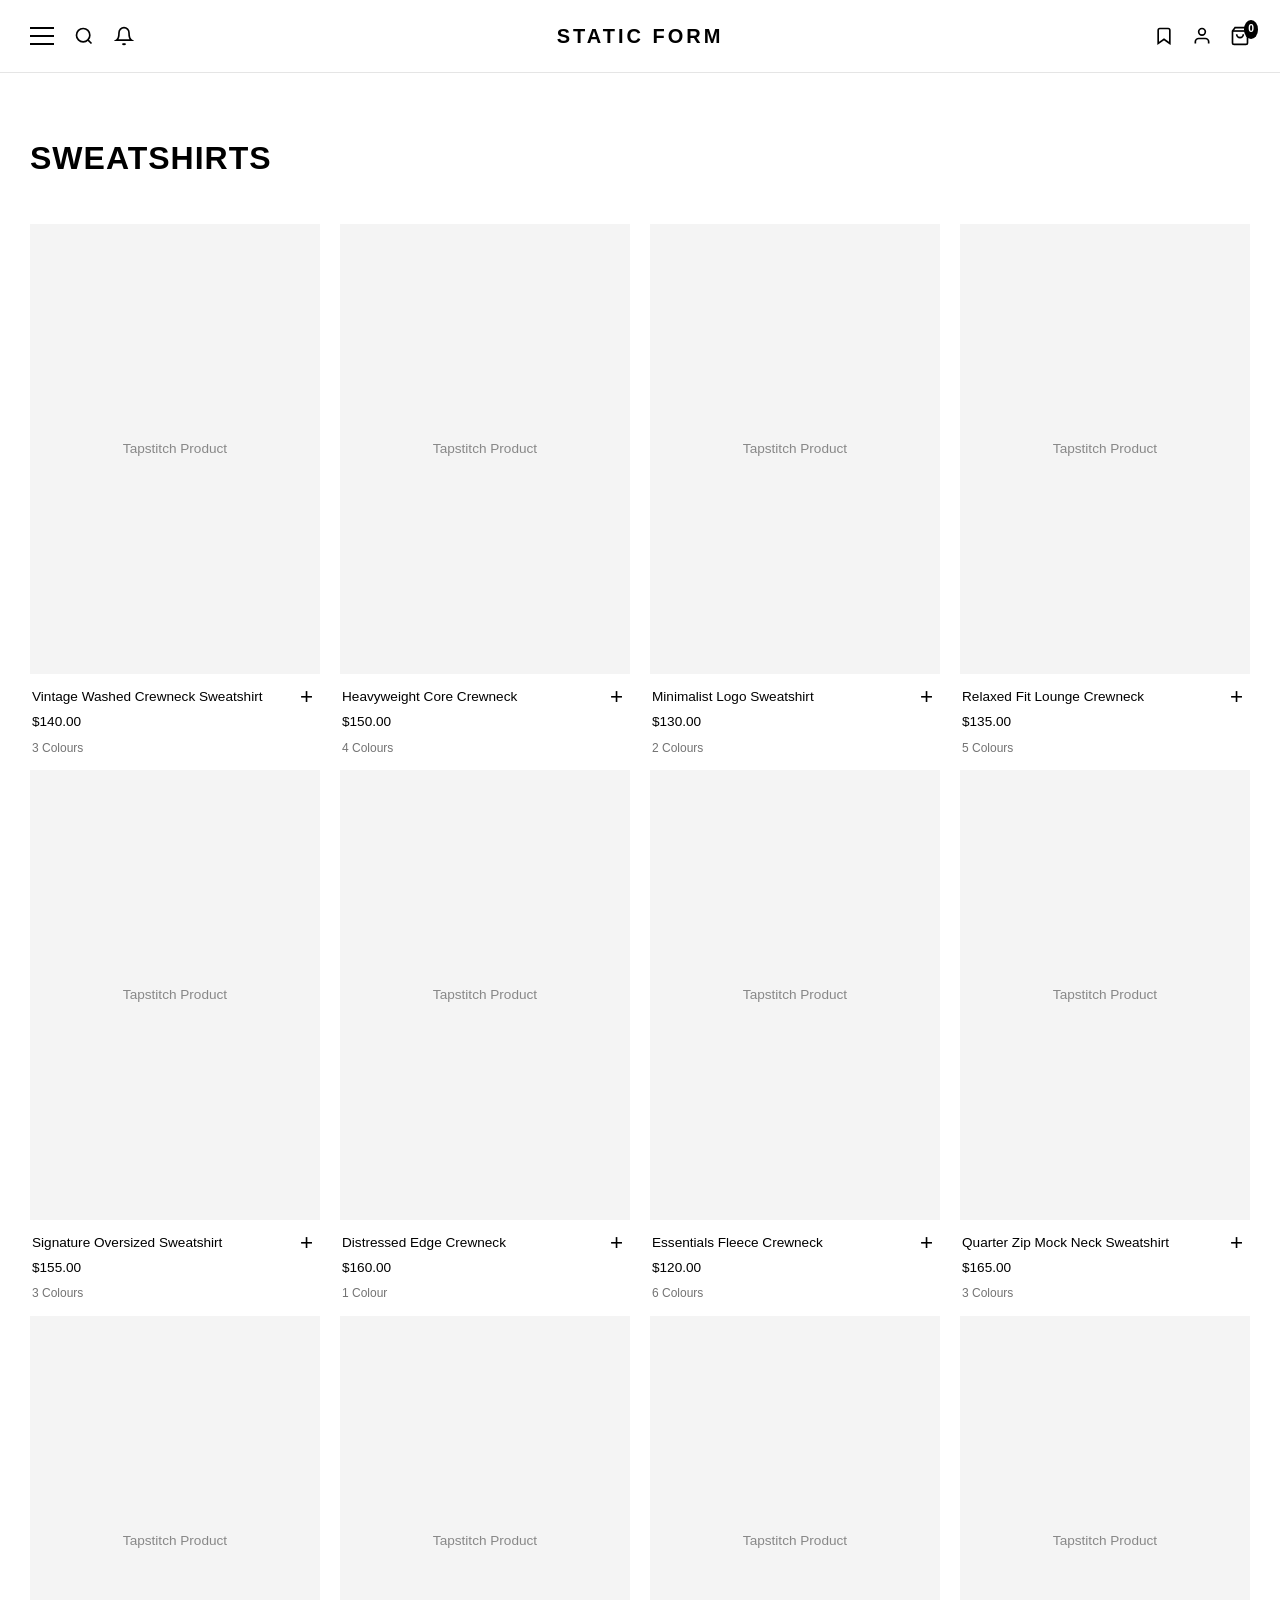
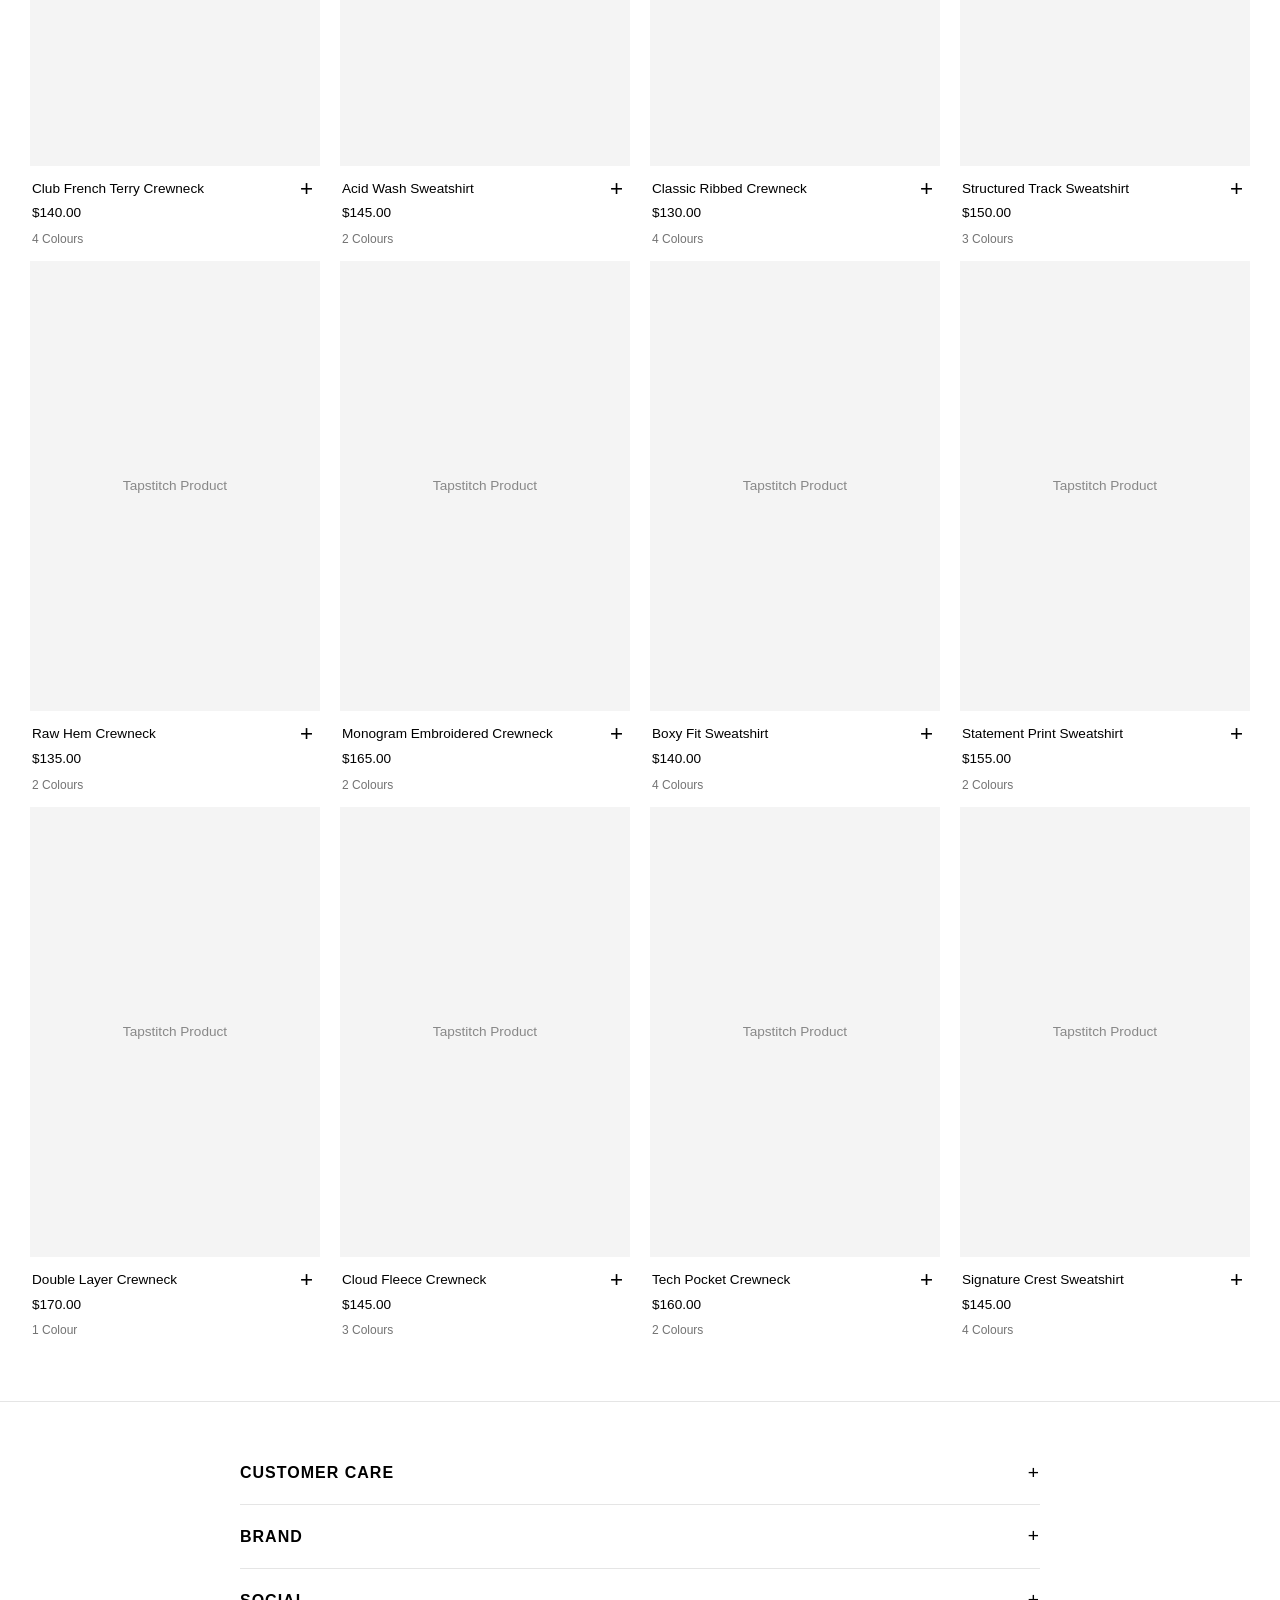
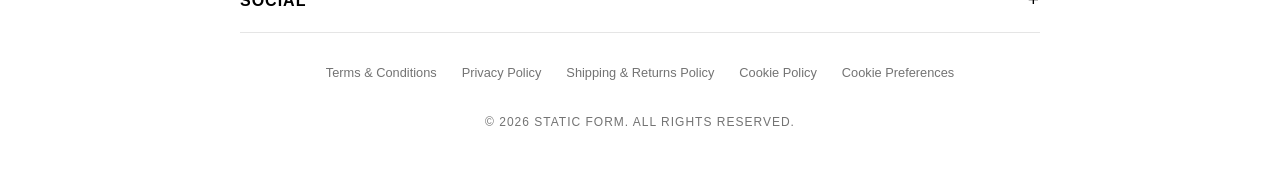
<file: sweatshirts.html>
<!DOCTYPE html>
<html lang="en">
<head>
    <meta charset="UTF-8">
    <meta name="viewport" content="width=device-width, initial-scale=1.0">
    
    <!-- Dynamic SEO & Google Search Title -->
    <title id="pageTitle">Sweatshirts – STATIC FORM</title>
    <meta name="description" content="Refined British Apparel | Sweatshirts Collection">
    
    <!-- Open Graph / Google Snippet Customization -->
    <meta property="og:title" content="Sweatshirts – STATIC FORM | Official Store">
    <meta property="og:site_name" content="STATIC FORM">

    <!-- Favicon -->
    <link rel="icon" href="favicon.ico" type="image/x-icon">

    <!-- Snipcart CSS and JavaScript -->
    <link rel="stylesheet" href="https://cdn.snipcart.com/themes/v3.3.1/default/snipcart.css" />
    <script async src="https://cdn.snipcart.com/themes/v3.3.1/default/snipcart.js"></script>

    <script>
        window.addEventListener('DOMContentLoaded', () => {
            const isMobile = window.innerWidth <= 768;
            const titleElement = document.getElementById('pageTitle');
            if (isMobile) {
                titleElement.textContent = "Sweatshirts – STATIC FORM Clothing";
            } else {
                titleElement.textContent = "Sweatshirts – Refined British Apparel | Official Store | STATIC FORM";
            }
        });
    </script>

    <style>
        :root {
            --bg-color: #ffffff;
            --card-bg: #ffffff;
            --text-color: #000000;
            --text-muted: #737373;
            --border-color: #e5e5e5;
        }

        * {
            margin: 0;
            padding: 0;
            box-sizing: border-box;
            font-family: -apple-system, BlinkMacSystemFont, "Segoe UI", Roboto, Helvetica, Arial, sans-serif;
        }

        body {
            background-color: var(--bg-color);
            color: var(--text-color);
            line-height: 1.6;
        }

        /* Header & Navigation Layout */
        header {
            display: grid;
            grid-template-columns: 1fr auto 1fr;
            align-items: center;
            padding: 20px 30px;
            border-bottom: 1px solid var(--border-color);
            background-color: var(--bg-color);
            position: sticky;
            top: 0;
            z-index: 1000;
        }

        .nav-left {
            display: flex;
            align-items: center;
            gap: 20px;
        }

        .hamburger {
            display: flex;
            flex-direction: column;
            cursor: pointer;
            gap: 6px;
            background: none;
            border: none;
        }

        .hamburger span {
            width: 24px;
            height: 2px;
            background-color: var(--text-color);
            transition: 0.3s;
        }
        .hamburger span:nth-child(3) {
            display: none;
        }

        @media (min-width: 768px) {
            .hamburger span:nth-child(3) {
                display: block;
            }
        }

        .logo-container {
            text-align: center;
            justify-self: center;
        }

        .logo {
            font-size: 1.25rem;
            font-weight: 900;
            color: #000000;
            letter-spacing: 3px;
            text-transform: uppercase;
            text-decoration: none;
            background: transparent;
        }

        .nav-right {
            display: flex;
            align-items: center;
            justify-self: end;
            gap: 18px;
        }

        .nav-icon {
            color: var(--text-color);
            text-decoration: none;
            background: none;
            border: none;
            cursor: pointer;
            display: flex;
            align-items: center;
            position: relative;
        }

        .nav-icon svg {
            width: 20px;
            height: 20px;
            stroke: currentColor;
            stroke-width: 2;
            fill: none;
        }

        .cart-badge {
            position: absolute;
            top: -6px;
            right: -8px;
            background-color: #000000;
            color: #ffffff;
            font-size: 0.65rem;
            font-weight: bold;
            padding: 1px 4px;
            border-radius: 50%;
        }

        /* Slide-Out Mobile Menu Overlay */
        .menu-overlay {
            position: fixed;
            top: 0;
            left: 0;
            width: 100%;
            height: 100%;
            background-color: #ffffff;
            z-index: 9999;
            display: none;
            overflow-y: auto;
            padding: 30px;
        }

        .menu-overlay.active {
            display: block;
        }

        .menu-content {
            max-width: 500px;
            margin: 0 auto;
        }

        .menu-panel {
            display: none;
        }

        .menu-panel.active {
            display: block;
        }

        .menu-header {
            display: flex;
            justify-content: space-between;
            align-items: center;
            margin-bottom: 25px;
            font-size: 1.1rem;
            font-weight: 600;
            color: #000000;
        }

        .close-btn {
            background: none;
            border: none;
            font-size: 24px;
            color: var(--text-color);
            cursor: pointer;
        }

        .back-btn {
            background: none;
            border: none;
            font-size: 1.1rem;
            font-weight: 600;
            color: var(--text-color);
            cursor: pointer;
            padding: 0;
            display: flex;
            align-items: center;
            gap: 8px;
        }

        .search-box {
            margin-bottom: 25px;
        }

        .search-box input {
            width: 100%;
            padding: 12px 0;
            background: transparent;
            border: none;
            border-bottom: 1px solid var(--border-color);
            color: var(--text-color);
            font-size: 1rem;
            outline: none;
        }

        .search-box input::placeholder {
            color: var(--text-muted);
        }

        .menu-list {
            list-style: none;
            padding: 0;
            margin: 0;
        }

        .menu-list li {
            display: flex;
            justify-content: space-between;
            align-items: center;
            padding: 16px 0;
            font-size: 1.1rem;
            font-weight: 600;
            border-bottom: 1px solid var(--border-color);
            cursor: pointer;
            color: var(--text-color);
            text-decoration: none;
        }

        .menu-list li span.arrow {
            font-size: 1rem;
            color: var(--text-muted);
        }

        .accordion-header {
            display: flex;
            justify-content: space-between;
            align-items: center;
            padding: 16px 0;
            font-size: 1.1rem;
            font-weight: 600;
            border-bottom: 1px solid var(--border-color);
            cursor: pointer;
            color: var(--text-color);
        }

        .accordion-header span.arrow {
            font-size: 1rem;
            color: var(--text-muted);
        }

        .accordion-content {
            display: none;
            padding-left: 0;
            list-style: none;
            border-bottom: 1px solid var(--border-color);
        }

        .accordion-content.active {
            display: block;
        }

        .accordion-content li {
            padding: 12px 0 12px 15px;
            font-size: 0.95rem;
            font-weight: 400;
            color: var(--text-muted);
            border-bottom: none;
            cursor: pointer;
        }

        .accordion-content li a {
            color: inherit;
            text-decoration: none;
            display: block;
            width: 100%;
        }

        .accordion-content li:hover {
            color: var(--text-color);
        }

        /* Category Grid Container Layout */
        .category-container {
            padding: 60px 30px;
            max-width: 1600px;
            margin: 0 auto;
        }

        .category-title {
            font-size: 2rem;
            font-weight: 800;
            text-transform: uppercase;
            letter-spacing: 1px;
            margin-bottom: 40px;
        }

        .category-grid {
            display: grid;
            grid-template-columns: repeat(1, 1fr);
            gap: 12px 20px;
        }

        @media (min-width: 576px) {
            .category-grid {
                grid-template-columns: repeat(2, 1fr);
            }
        }

        @media (min-width: 992px) {
            .category-grid {
                grid-template-columns: repeat(4, 1fr);
            }
        }

        .product-card {
            background-color: transparent;
            border: none;
            padding: 0;
            display: flex;
            flex-direction: column;
        }

        .product-image-container {
            width: 100%;
            height: 450px;
            background-color: #f4f4f4;
            margin-bottom: 12px;
            display: flex;
            align-items: center;
            justify-content: center;
            position: relative;
        }

        .product-placeholder {
            color: #888888;
            font-size: 0.85rem;
        }

        .product-details {
            display: flex;
            justify-content: space-between;
            align-items: flex-start;
            padding: 0 2px;
        }

        .product-info h3 {
            font-size: 0.85rem;
            font-weight: 400;
            color: #000000;
            margin-bottom: 3px;
        }

        .product-info .price {
            font-size: 0.85rem;
            color: #000000;
            font-weight: 500;
            margin-bottom: 6px;
        }

        .product-info .colors {
            font-size: 0.75rem;
            color: #737373;
        }

        .btn-quick-add {
            background: none;
            border: none;
            font-size: 1.4rem;
            font-weight: 300;
            cursor: pointer;
            color: #000000;
            padding: 0 5px;
            line-height: 1;
        }
        .btn-quick-add:hover {
            opacity: 0.6;
        }

        /* Footer Styles */
        .site-footer {
            border-top: 1px solid var(--border-color);
            padding: 40px 30px;
            background-color: #ffffff;
            color: var(--text-muted);
        }

        .footer-accordions {
            max-width: 800px;
            margin: 0 auto 30px auto;
        }

        .footer-section {
            border-bottom: 1px solid var(--border-color);
        }

        .footer-header {
            display: flex;
            justify-content: space-between;
            align-items: center;
            padding: 16px 0;
            font-size: 1rem;
            font-weight: 600;
            color: #000000;
            cursor: pointer;
            text-transform: uppercase;
            letter-spacing: 1px;
        }

        .footer-toggle {
            font-size: 1.2rem;
            font-weight: 400;
        }

        .footer-content {
            display: none;
            list-style: none;
            padding-bottom: 16px;
        }

        .footer-content.active {
            display: block;
        }

        .footer-content li {
            padding: 8px 0;
        }

        .footer-content li a {
            color: var(--text-muted);
            text-decoration: none;
            font-size: 0.95rem;
        }

        .footer-content li a:hover {
            color: #000000;
        }

        .footer-legal {
            display: flex;
            flex-wrap: wrap;
            justify-content: center;
            gap: 15px 25px;
            margin-bottom: 30px;
            font-size: 0.8rem;
        }

        .footer-legal a {
            color: var(--text-muted);
            text-decoration: none;
        }

        .footer-legal a:hover {
            color: #000000;
        }

        .footer-bottom {
            text-align: center;
            font-size: 0.75rem;
            letter-spacing: 1px;
            text-transform: uppercase;
            color: #737373;
        }
    </style>
</head>
<body>

    <!-- Required Snipcart Hidden Configuration Container with Live API Key -->
    <div hidden id="snipcart" data-api-key="OTE1Y2I5Y2YtMTcyOS00NTIyLThlNTQtNjAzY2NmNDUwZmQwNjM5MjA4Mjk4ODIwNTMwMzIy"></div>

    <header>
        <!-- Left Side: Menu, Search, Notifications -->
        <div class="nav-left">
            <button class="hamburger" onclick="toggleMenu()" aria-label="Menu">
                <span></span>
                <span></span>
                <span></span>
            </button>
            <button class="nav-icon" onclick="toggleMenu()" title="Search">
                <svg viewBox="0 0 24 24"><circle cx="11" cy="11" r="8"></circle><line x1="21" y1="21" x2="16.65" y2="16.65"></line></svg>
            </button>
            <a href="#notifications" class="nav-icon" title="Notifications">
                <svg viewBox="0 0 24 24"><path d="M18 8A6 6 0 0 0 6 8c0 7-3 9-3 9h18s-3-2-3-9"></path><path d="M13.73 21a2 2 0 0 1-3.46 0"></path></svg>
            </a>
        </div>

        <!-- Center: Logo -->
        <div class="logo-container">
            <a href="index.html" class="logo">STATIC FORM</a>
        </div>

        <!-- Right Side: Saved Items, Account, Cart -->
        <div class="nav-right">
            <a href="#saved" class="nav-icon" title="Saved Items">
                <svg viewBox="0 0 24 24"><path d="M19 21l-7-5-7 5V5a2 2 0 0 1 2-2h10a2 2 0 0 1 2 2z"></path></svg>
            </a>
            <a href="login.html" class="nav-icon" title="Account Login">
                <svg viewBox="0 0 24 24"><path d="M20 21v-2a4 4 0 0 0-4-4H8a4 4 0 0 0-4 4v2"></path><circle cx="12" cy="7" r="4"></circle></svg>
            </a>
            <!-- Connected to Snipcart Checkout & Counter -->
            <a href="#cart" class="nav-icon snipcart-checkout" title="Cart">
                <svg viewBox="0 0 24 24"><path d="M6 2L3 6v14a2 2 0 0 0 2 2h14a2 2 0 0 0 2-2V6l-3-4z"></path><line x1="3" y1="6" x2="21" y2="6"></line><path d="M16 10a4 4 0 0 1-8 0"></path></svg>
                <span class="cart-badge snipcart-items-count">0</span>
            </a>
        </div>
    </header>

    <!-- Slide-Out Mobile Menu Overlay -->
    <div class="menu-overlay" id="menuOverlay">
        <div class="menu-content">
            
            <!-- Root Main Menu Panel -->
            <div class="menu-panel active" id="mainPanel">
                <div class="menu-header">
                    <span>Menu</span>
                    <button class="close-btn" onclick="toggleMenu()">&times;</button>
                </div>
                <div class="search-box">
                    <input type="text" placeholder="Search for...">
                </div>
                <ul class="menu-list">
                    <li class="has-sub" data-target="shopStaticPanel">Shop STATIC FORM <span class="arrow">&gt;</span></li>
                    <li class="has-sub" data-target="shopActivewearPanel">Shop FORM87 ACTIVEWEAR <span class="arrow">&gt;</span></li>
                </ul>
            </div>

            <!-- Shop STATIC FORM Panel -->
            <div class="menu-panel" id="shopStaticPanel">
                <div class="menu-header">
                    <button class="back-btn" onclick="switchPanel('mainPanel')">&larr; Shop STATIC FORM</button>
                    <button class="close-btn" onclick="toggleMenu()">&times;</button>
                </div>
                
                <div class="accordion-header" onclick="toggleAccordion('staticClothing')">
                    <span>Clothing</span>
                    <span class="arrow" id="staticClothingArrow">&gt;</span>
                </div>
                <ul class="accordion-content" id="staticClothing">
                    <li><a href="index.html#shop">All</a></li>
                    <li><a href="hoodies.html">Hoodies</a></li>
                    <li><a href="pants.html">Pants</a></li>
                    <li><a href="t-shirts.html">T-Shirts</a></li>
                    <li><a href="shorts.html">Shorts</a></li>
                    <li><a href="sweatpants.html">Sweatpants</a></li>
                    <li><a href="denim.html">Denim</a></li>
                    <li><a href="sweatshirts.html">Sweatshirts</a></li>
                    <li><a href="shirts.html">Shirts</a></li>
                </ul>

                <div class="accordion-header" onclick="toggleAccordion('staticCollections')">
                    <span>Collections</span>
                    <span class="arrow" id="staticCollectionsArrow">&gt;</span>
                </div>
                <ul class="accordion-content" id="staticCollections">
                    <li>Legacy Club</li>
                    <li>Core Club</li>
                    <li>LonDon</li>
                    <li>Women’s</li>
                </ul>

                <div class="accordion-header" onclick="toggleAccordion('staticAccessories')">
                    <span>Accessories</span>
                    <span class="arrow" id="staticAccessoriesArrow">&gt;</span>
                </div>
                <ul class="accordion-content" id="staticAccessories">
                    <li>All</li>
                    <li>Caps</li>
                    <li>Belts</li>
                    <li>Socks</li>
                    <li>Sunglasses</li>
                </ul>

                <div class="accordion-header" onclick="toggleAccordion('staticFootwear')">
                    <span>Footwear</span>
                    <span class="arrow" id="staticFootwearArrow">&gt;</span>
                </div>
                <ul class="accordion-content" id="staticFootwear">
                    <li>All Footwear</li>
                    <li>Sneakers</li>
                    <li>Slides</li>
                </ul>

                <div class="accordion-header" onclick="toggleAccordion('staticOutfits')">
                    <span>Outfits</span>
                    <span class="arrow" id="staticOutfitsArrow">&gt;</span>
                </div>
                <ul class="accordion-content" id="staticOutfits">
                    <li>All Outfits</li>
                    <li>Curated Looks</li>
                </ul>
            </div>

            <!-- Shop FORM87 ACTIVEWEAR Panel -->
            <div class="menu-panel" id="shopActivewearPanel">
                <div class="menu-header">
                    <button class="back-btn" onclick="switchPanel('mainPanel')">&larr; Shop FORM87 ACTIVEWEAR</button>
                    <button class="close-btn" onclick="toggleMenu()">&times;</button>
                </div>
                
                <div class="accordion-header" onclick="toggleAccordion('activewearClothing')">
                    <span>Clothing</span>
                    <span class="arrow" id="activewearClothingArrow">&gt;</span>
                </div>
                <ul class="accordion-content" id="activewearClothing">
                    <li>All</li>
                    <li>T-Shirts</li>
                    <li>Hoodies</li>
                    <li>Shorts</li>
                    <li>Pants</li>
                    <li>Outerwear</li>
                </ul>

                <div class="accordion-header" onclick="toggleAccordion('activewearCollections')">
                    <span>Collections</span>
                    <span class="arrow" id="activewearCollectionsArrow">&gt;</span>
                </div>
                <ul class="accordion-content" id="activewearCollections">
                    <li>Team FORM87</li>
                    <li>FORM87 Winter ‘25</li>
                    <li>FORM87 Summer ‘26</li>
                    <li>FORM87 Spring ‘26</li>
                    <li>FORM87 Fall ‘25</li>
                    <li>Women’s</li>
                </ul>

                <div class="accordion-header" onclick="toggleAccordion('activewearAccessories')">
                    <span>Accessories</span>
                    <span class="arrow" id="activewearAccessoriesArrow">&gt;</span>
                </div>
                <ul class="accordion-content" id="activewearAccessories">
                    <li>All Accessories</li>
                </ul>

                <div class="accordion-header" onclick="toggleAccordion('activewearFootwear')">
                    <span>Footwear</span>
                    <span class="arrow" id="activewearFootwearArrow">&gt;</span>
                </div>
                <ul class="accordion-content" id="activewearFootwear">
                    <li>All Footwear</li>
                </ul>

                <div class="accordion-header" onclick="toggleAccordion('activewearOutfits')">
                    <span>Outfits</span>
                    <span class="arrow" id="activewearOutfitsArrow">&gt;</span>
                </div>
                <ul class="accordion-content" id="activewearOutfits">
                    <li>All Outfits</li>
                </ul>
            </div>

        </div>
    </div>

    <!-- Category Products Section (20 Sweatshirts Grid matching layout) -->
    <main class="category-container">
        <h1 class="category-title">Sweatshirts</h1>
        
        <div class="category-grid">
            <!-- Item 1 -->
            <div class="product-card">
                <div class="product-image-container">
                    <span class="product-placeholder">Tapstitch Product</span>
                </div>
                <div class="product-details">
                    <div class="product-info">
                        <h3>Vintage Washed Crewneck Sweatshirt</h3>
                        <p class="price">$140.00</p>
                        <p class="colors">3 Colours</p>
                    </div>
                    <button class="btn-quick-add snipcart-add-item" 
                        data-item-id="vintage-washed-crewneck-sweatshirt" 
                        data-item-price="140.00" 
                        data-item-name="Vintage Washed Crewneck Sweatshirt">+</button>
                </div>
            </div>

            <!-- Item 2 -->
            <div class="product-card">
                <div class="product-image-container">
                    <span class="product-placeholder">Tapstitch Product</span>
                </div>
                <div class="product-details">
                    <div class="product-info">
                        <h3>Heavyweight Core Crewneck</h3>
                        <p class="price">$150.00</p>
                        <p class="colors">4 Colours</p>
                    </div>
                    <button class="btn-quick-add snipcart-add-item" 
                        data-item-id="heavyweight-core-crewneck" 
                        data-item-price="150.00" 
                        data-item-name="Heavyweight Core Crewneck">+</button>
                </div>
            </div>

            <!-- Item 3 -->
            <div class="product-card">
                <div class="product-image-container">
                    <span class="product-placeholder">Tapstitch Product</span>
                </div>
                <div class="product-details">
                    <div class="product-info">
                        <h3>Minimalist Logo Sweatshirt</h3>
                        <p class="price">$130.00</p>
                        <p class="colors">2 Colours</p>
                    </div>
                    <button class="btn-quick-add snipcart-add-item" 
                        data-item-id="minimalist-logo-sweatshirt" 
                        data-item-price="130.00" 
                        data-item-name="Minimalist Logo Sweatshirt">+</button>
                </div>
            </div>

            <!-- Item 4 -->
            <div class="product-card">
                <div class="product-image-container">
                    <span class="product-placeholder">Tapstitch Product</span>
                </div>
                <div class="product-details">
                    <div class="product-info">
                        <h3>Relaxed Fit Lounge Crewneck</h3>
                        <p class="price">$135.00</p>
                        <p class="colors">5 Colours</p>
                    </div>
                    <button class="btn-quick-add snipcart-add-item" 
                        data-item-id="relaxed-fit-lounge-crewneck" 
                        data-item-price="135.00" 
                        data-item-name="Relaxed Fit Lounge Crewneck">+</button>
                </div>
            </div>

            <!-- Item 5 -->
            <div class="product-card">
                <div class="product-image-container">
                    <span class="product-placeholder">Tapstitch Product</span>
                </div>
                <div class="product-details">
                    <div class="product-info">
                        <h3>Signature Oversized Sweatshirt</h3>
                        <p class="price">$155.00</p>
                        <p class="colors">3 Colours</p>
                    </div>
                    <button class="btn-quick-add snipcart-add-item" 
                        data-item-id="signature-oversized-sweatshirt" 
                        data-item-price="155.00" 
                        data-item-name="Signature Oversized Sweatshirt">+</button>
                </div>
            </div>

            <!-- Item 6 -->
            <div class="product-card">
                <div class="product-image-container">
                    <span class="product-placeholder">Tapstitch Product</span>
                </div>
                <div class="product-details">
                    <div class="product-info">
                        <h3>Distressed Edge Crewneck</h3>
                        <p class="price">$160.00</p>
                        <p class="colors">1 Colour</p>
                    </div>
                    <button class="btn-quick-add snipcart-add-item" 
                        data-item-id="distressed-edge-crewneck" 
                        data-item-price="160.00" 
                        data-item-name="Distressed Edge Crewneck">+</button>
                </div>
            </div>

            <!-- Item 7 -->
            <div class="product-card">
                <div class="product-image-container">
                    <span class="product-placeholder">Tapstitch Product</span>
                </div>
                <div class="product-details">
                    <div class="product-info">
                        <h3>Essentials Fleece Crewneck</h3>
                        <p class="price">$120.00</p>
                        <p class="colors">6 Colours</p>
                    </div>
                    <button class="btn-quick-add snipcart-add-item" 
                        data-item-id="essentials-fleece-crewneck" 
                        data-item-price="120.00" 
                        data-item-name="Essentials Fleece Crewneck">+</button>
                </div>
            </div>

            <!-- Item 8 -->
            <div class="product-card">
                <div class="product-image-container">
                    <span class="product-placeholder">Tapstitch Product</span>
                </div>
                <div class="product-details">
                    <div class="product-info">
                        <h3>Quarter Zip Mock Neck Sweatshirt</h3>
                        <p class="price">$165.00</p>
                        <p class="colors">3 Colours</p>
                    </div>
                    <button class="btn-quick-add snipcart-add-item" 
                        data-item-id="quarter-zip-mock-neck-sweatshirt" 
                        data-item-price="165.00" 
                        data-item-name="Quarter Zip Mock Neck Sweatshirt">+</button>
                </div>
            </div>

            <!-- Item 9 -->
            <div class="product-card">
                <div class="product-image-container">
                    <span class="product-placeholder">Tapstitch Product</span>
                </div>
                <div class="product-details">
                    <div class="product-info">
                        <h3>Club French Terry Crewneck</h3>
                        <p class="price">$140.00</p>
                        <p class="colors">4 Colours</p>
                    </div>
                    <button class="btn-quick-add snipcart-add-item" 
                        data-item-id="club-french-terry-crewneck" 
                        data-item-price="140.00" 
                        data-item-name="Club French Terry Crewneck">+</button>
                </div>
            </div>

            <!-- Item 10 -->
            <div class="product-card">
                <div class="product-image-container">
                    <span class="product-placeholder">Tapstitch Product</span>
                </div>
                <div class="product-details">
                    <div class="product-info">
                        <h3>Acid Wash Sweatshirt</h3>
                        <p class="price">$145.00</p>
                        <p class="colors">2 Colours</p>
                    </div>
                    <button class="btn-quick-add snipcart-add-item" 
                        data-item-id="acid-wash-sweatshirt" 
                        data-item-price="145.00" 
                        data-item-name="Acid Wash Sweatshirt">+</button>
                </div>
            </div>

            <!-- Item 11 -->
            <div class="product-card">
                <div class="product-image-container">
                    <span class="product-placeholder">Tapstitch Product</span>
                </div>
                <div class="product-details">
                    <div class="product-info">
                        <h3>Classic Ribbed Crewneck</h3>
                        <p class="price">$130.00</p>
                        <p class="colors">4 Colours</p>
                    </div>
                    <button class="btn-quick-add snipcart-add-item" 
                        data-item-id="classic-ribbed-crewneck" 
                        data-item-price="130.00" 
                        data-item-name="Classic Ribbed Crewneck">+</button>
                </div>
            </div>

            <!-- Item 12 -->
            <div class="product-card">
                <div class="product-image-container">
                    <span class="product-placeholder">Tapstitch Product</span>
                </div>
                <div class="product-details">
                    <div class="product-info">
                        <h3>Structured Track Sweatshirt</h3>
                        <p class="price">$150.00</p>
                        <p class="colors">3 Colours</p>
                    </div>
                    <button class="btn-quick-add snipcart-add-item" 
                        data-item-id="structured-track-sweatshirt" 
                        data-item-price="150.00" 
                        data-item-name="Structured Track Sweatshirt">+</button>
                </div>
            </div>

            <!-- Item 13 -->
            <div class="product-card">
                <div class="product-image-container">
                    <span class="product-placeholder">Tapstitch Product</span>
                </div>
                <div class="product-details">
                    <div class="product-info">
                        <h3>Raw Hem Crewneck</h3>
                        <p class="price">$135.00</p>
                        <p class="colors">2 Colours</p>
                    </div>
                    <button class="btn-quick-add snipcart-add-item" 
                        data-item-id="raw-hem-crewneck" 
                        data-item-price="135.00" 
                        data-item-name="Raw Hem Crewneck">+</button>
                </div>
            </div>

            <!-- Item 14 -->
            <div class="product-card">
                <div class="product-image-container">
                    <span class="product-placeholder">Tapstitch Product</span>
                </div>
                <div class="product-details">
                    <div class="product-info">
                        <h3>Monogram Embroidered Crewneck</h3>
                        <p class="price">$165.00</p>
                        <p class="colors">2 Colours</p>
                    </div>
                    <button class="btn-quick-add snipcart-add-item" 
                        data-item-id="monogram-embroidered-crewneck" 
                        data-item-price="165.00" 
                        data-item-name="Monogram Embroidered Crewneck">+</button>
                </div>
            </div>

            <!-- Item 15 -->
            <div class="product-card">
                <div class="product-image-container">
                    <span class="product-placeholder">Tapstitch Product</span>
                </div>
                <div class="product-details">
                    <div class="product-info">
                        <h3>Boxy Fit Sweatshirt</h3>
                        <p class="price">$140.00</p>
                        <p class="colors">4 Colours</p>
                    </div>
                    <button class="btn-quick-add snipcart-add-item" 
                        data-item-id="boxy-fit-sweatshirt" 
                        data-item-price="140.00" 
                        data-item-name="Boxy Fit Sweatshirt">+</button>
                </div>
            </div>

            <!-- Item 16 -->
            <div class="product-card">
                <div class="product-image-container">
                    <span class="product-placeholder">Tapstitch Product</span>
                </div>
                <div class="product-details">
                    <div class="product-info">
                        <h3>Statement Print Sweatshirt</h3>
                        <p class="price">$155.00</p>
                        <p class="colors">2 Colours</p>
                    </div>
                    <button class="btn-quick-add snipcart-add-item" 
                        data-item-id="statement-print-sweatshirt" 
                        data-item-price="155.00" 
                        data-item-name="Statement Print Sweatshirt">+</button>
                </div>
            </div>

            <!-- Item 17 -->
            <div class="product-card">
                <div class="product-image-container">
                    <span class="product-placeholder">Tapstitch Product</span>
                </div>
                <div class="product-details">
                    <div class="product-info">
                        <h3>Double Layer Crewneck</h3>
                        <p class="price">$170.00</p>
                        <p class="colors">1 Colour</p>
                    </div>
                    <button class="btn-quick-add snipcart-add-item" 
                        data-item-id="double-layer-crewneck" 
                        data-item-price="170.00" 
                        data-item-name="Double Layer Crewneck">+</button>
                </div>
            </div>

            <!-- Item 18 -->
            <div class="product-card">
                <div class="product-image-container">
                    <span class="product-placeholder">Tapstitch Product</span>
                </div>
                <div class="product-details">
                    <div class="product-info">
                        <h3>Cloud Fleece Crewneck</h3>
                        <p class="price">$145.00</p>
                        <p class="colors">3 Colours</p>
                    </div>
                    <button class="btn-quick-add snipcart-add-item" 
                        data-item-id="cloud-fleece-crewneck" 
                        data-item-price="145.00" 
                        data-item-name="Cloud Fleece Crewneck">+</button>
                </div>
            </div>

            <!-- Item 19 -->
            <div class="product-card">
                <div class="product-image-container">
                    <span class="product-placeholder">Tapstitch Product</span>
                </div>
                <div class="product-details">
                    <div class="product-info">
                        <h3>Tech Pocket Crewneck</h3>
                        <p class="price">$160.00</p>
                        <p class="colors">2 Colours</p>
                    </div>
                    <button class="btn-quick-add snipcart-add-item" 
                        data-item-id="tech-pocket-crewneck" 
                        data-item-price="160.00" 
                        data-item-name="Tech Pocket Crewneck">+</button>
                </div>
            </div>

            <!-- Item 20 -->
            <div class="product-card">
                <div class="product-image-container">
                    <span class="product-placeholder">Tapstitch Product</span>
                </div>
                <div class="product-details">
                    <div class="product-info">
                        <h3>Signature Crest Sweatshirt</h3>
                        <p class="price">$145.00</p>
                        <p class="colors">4 Colours</p>
                    </div>
                    <button class="btn-quick-add snipcart-add-item" 
                        data-item-id="signature-crest-sweatshirt" 
                        data-item-price="145.00" 
                        data-item-name="Signature Crest Sweatshirt">+</button>
                </div>
            </div>
        </div>
    </main>

    <!-- Footer Section -->
    <footer class="site-footer">
        <div class="footer-accordions">
            <div class="footer-section">
                <div class="footer-header" onclick="toggleFooterAccordion('customerCare', 'customerCareArrow')">
                    <span>Customer Care</span>
                    <span class="footer-toggle" id="customerCareArrow">+</span>
                </div>
                <ul class="footer-content" id="customerCare">
                    <li><a href="#track-order">Track Order</a></li>
                    <li><a href="#return">Make A Return</a></li>
                    <li><a href="#student-discount">Student Discount</a></li>
                </ul>
            </div>

            <div class="footer-section">
                <div class="footer-header" onclick="toggleFooterAccordion('brandSection', 'brandArrow')">
                    <span>Brand</span>
                    <span class="footer-toggle" id="brandArrow">+</span>
                </div>
                <ul class="footer-content" id="brandSection">
                    <li><a href="#about">About</a></li>
                    <li><a href="#reviews">Reviews</a></li>
                    <li><a href="#shipping">Shipping & Returns</a></li>
                </ul>
            </div>

            <div class="footer-section">
                <div class="footer-header" onclick="toggleFooterAccordion('socialSection', 'socialArrow')">
                    <span>Social</span>
                    <span class="footer-toggle" id="socialArrow">+</span>
                </div>
                <ul class="footer-content" id="socialSection">
                    <li><a href="#instagram">Instagram</a></li>
                    <li><a href="#tiktok">TikTok</a></li>
                    <li><a href="#youtube">YouTube</a></li>
                    <li><a href="#x">X</a></li>
                    <li><a href="#facebook">Facebook</a></li>
                </ul>
            </div>
        </div>

        <div class="footer-legal">
            <a href="#terms">Terms & Conditions</a>
            <a href="#privacy">Privacy Policy</a>
            <a href="#shipping-policy">Shipping & Returns Policy</a>
            <a href="#cookie-policy">Cookie Policy</a>
            <a href="#cookie-preferences">Cookie Preferences</a>
        </div>

        <div class="footer-bottom">
            <p>&copy; 2026 STATIC FORM. ALL RIGHTS RESERVED.</p>
        </div>
    </footer>

    <script>
        function toggleMenu() {
            const menu = document.getElementById('menuOverlay');
            menu.classList.toggle('active');
            if (menu.classList.contains('active')) {
                switchPanel('mainPanel');
            }
        }

        function switchPanel(panelId) {
            const panels = document.querySelectorAll('.menu-panel');
            panels.forEach(panel => panel.classList.remove('active'));
            document.getElementById(panelId).classList.add('active');
        }

        function toggleAccordion(id) {
            const content = document.getElementById(id);
            const arrow = document.getElementById(id + 'Arrow');
            content.classList.toggle('active');
            if (content.classList.contains('active')) {
                arrow.textContent = 'v';
            } else {
                arrow.textContent = '>';
            }
        }

        function toggleFooterAccordion(contentId, arrowId) {
            const content = document.getElementById(contentId);
            const arrow = document.getElementById(arrowId);
            content.classList.toggle('active');
            if (content.classList.contains('active')) {
                arrow.textContent = '-';
            } else {
                arrow.textContent = '+';
            }
        }

        document.querySelectorAll('.has-sub').forEach(item => {
            item.addEventListener('click', () => {
                const targetPanel = item.getAttribute('data-target');
                if (targetPanel) {
                    switchPanel(targetPanel);
                }
            });
        });
    </script>

</body>
</html>
</file>
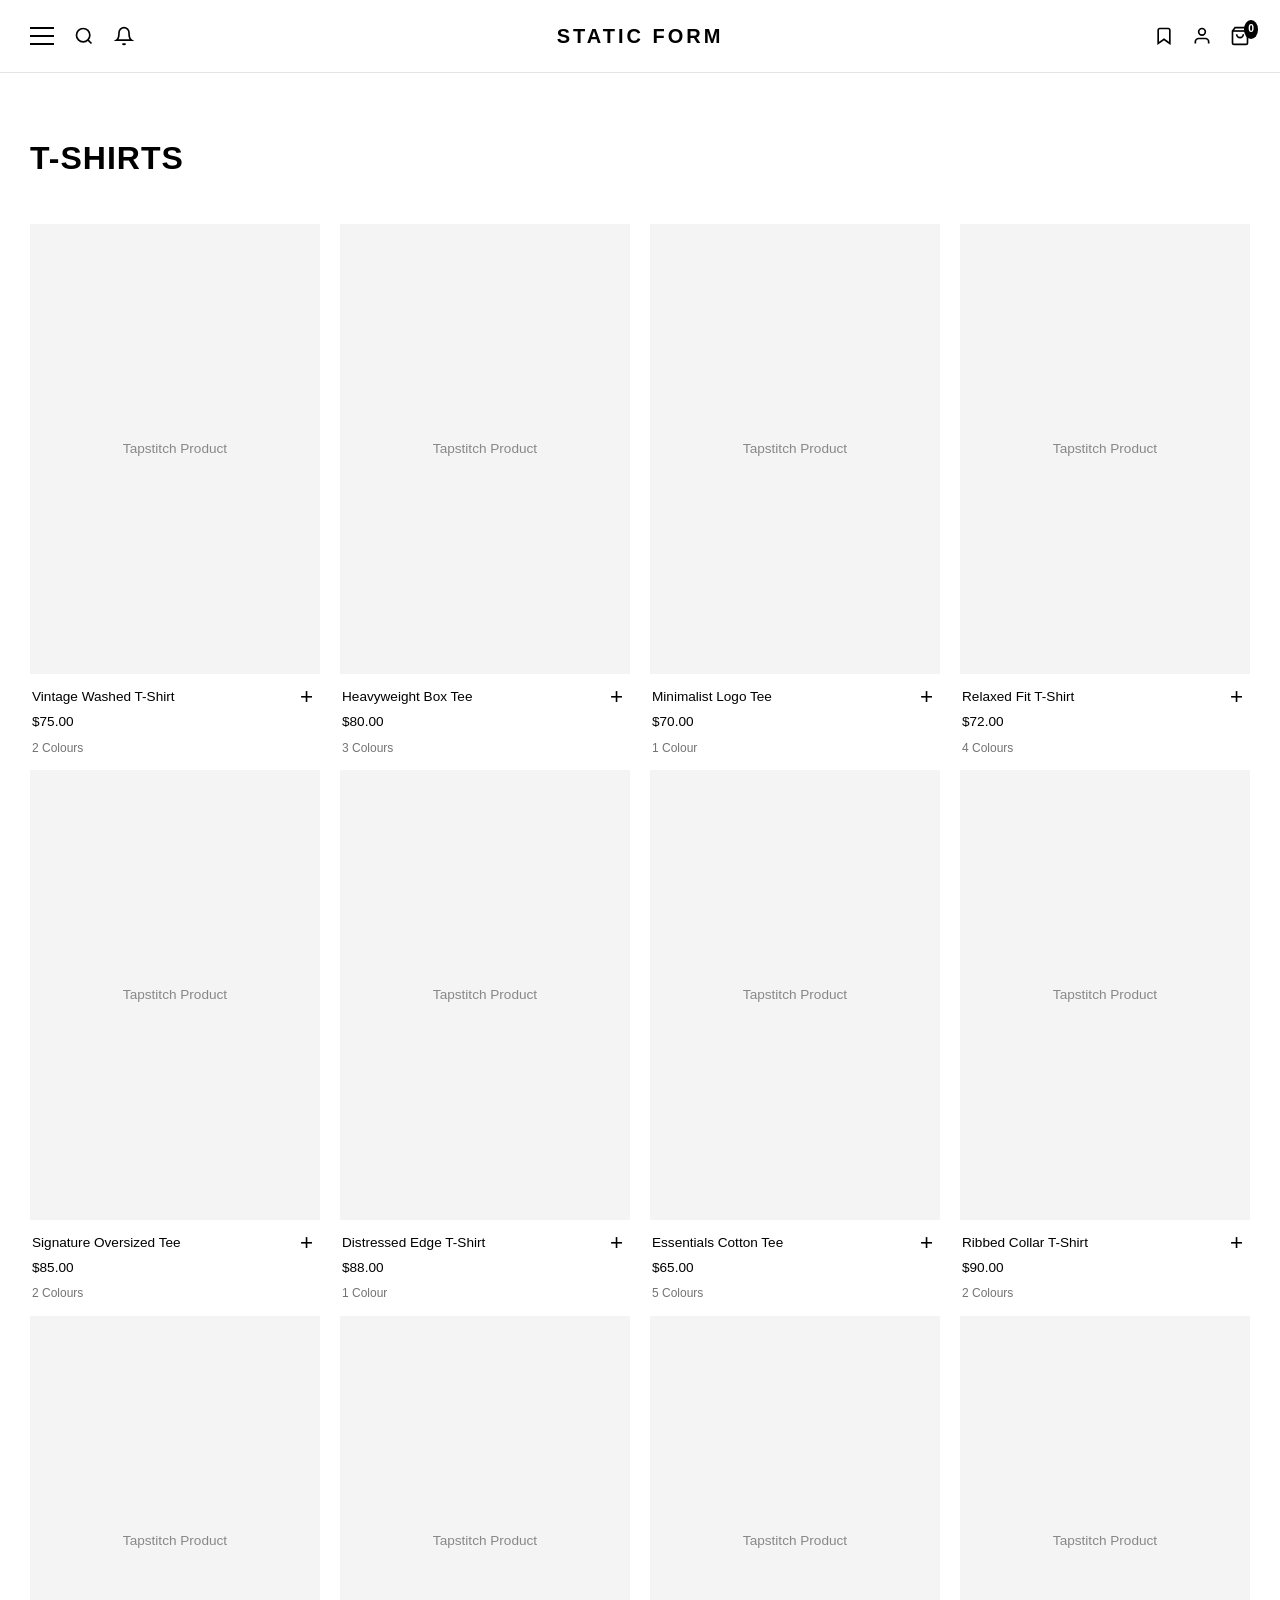
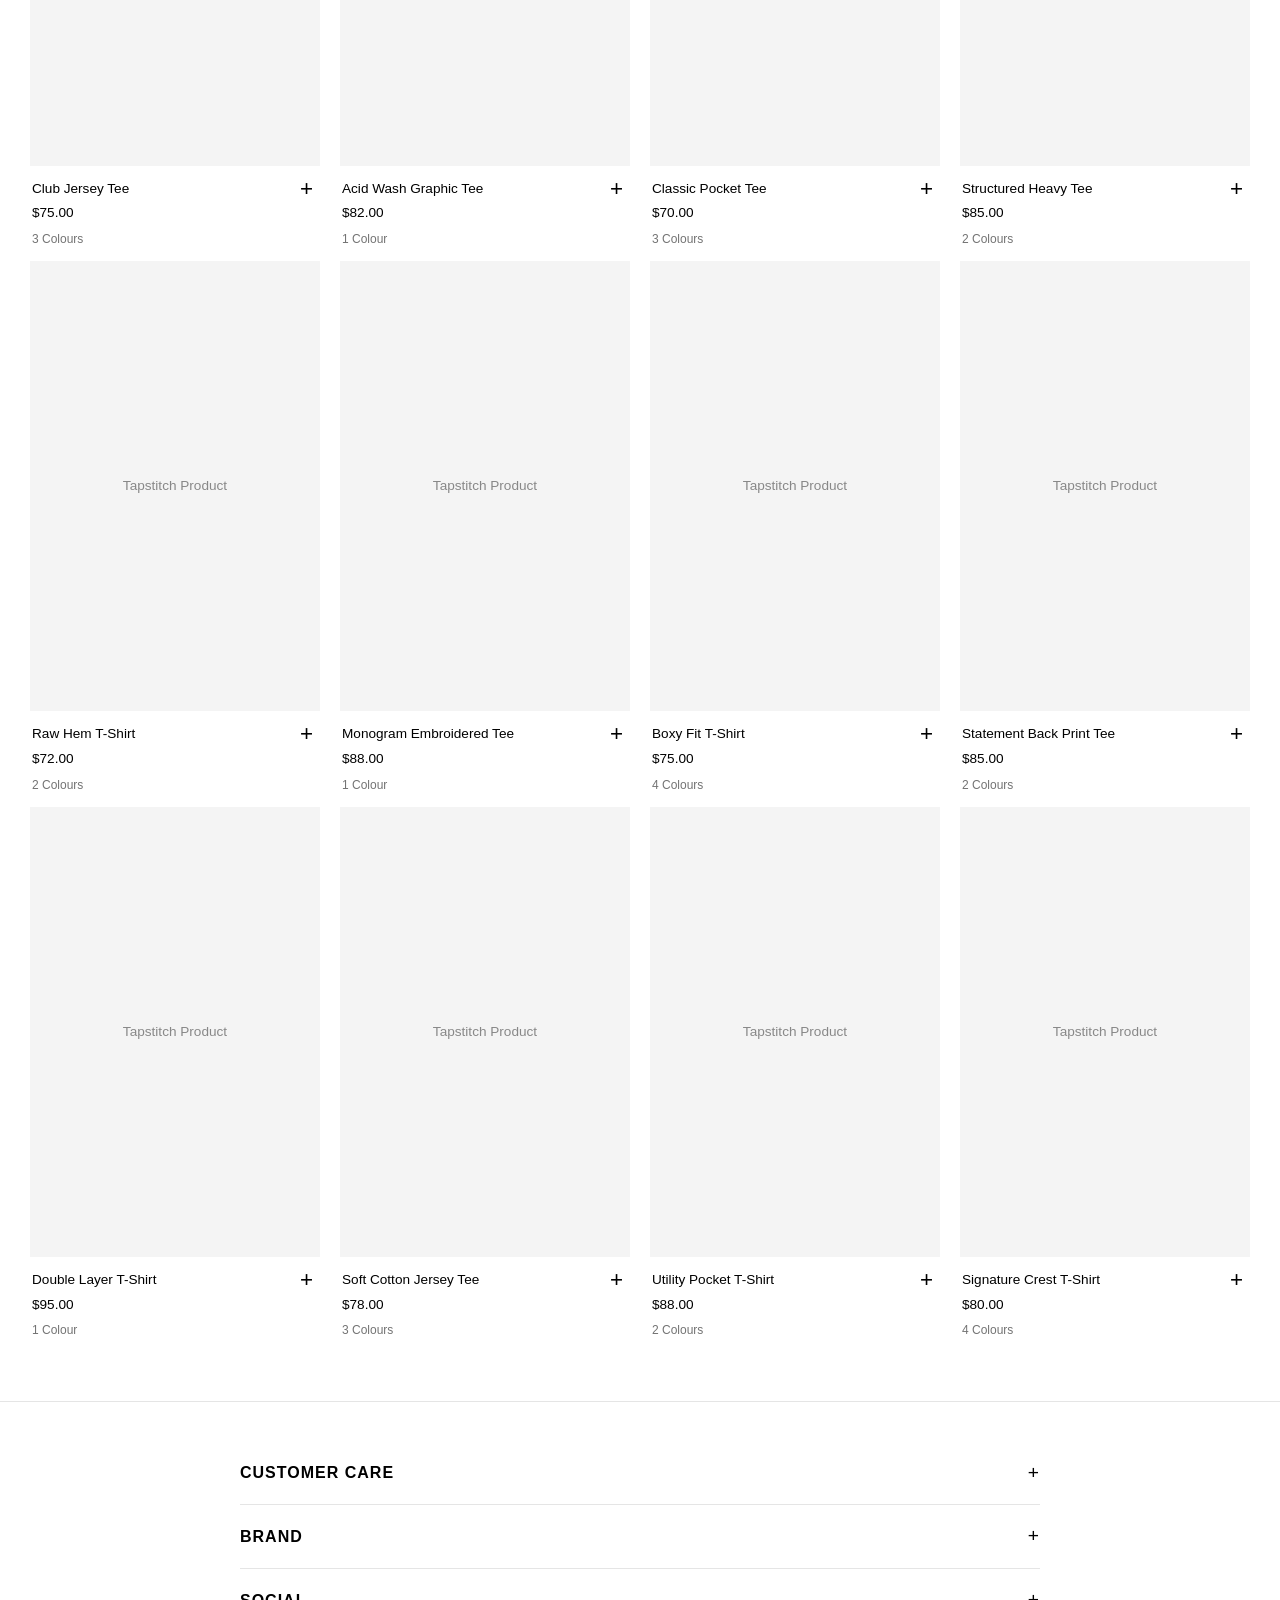
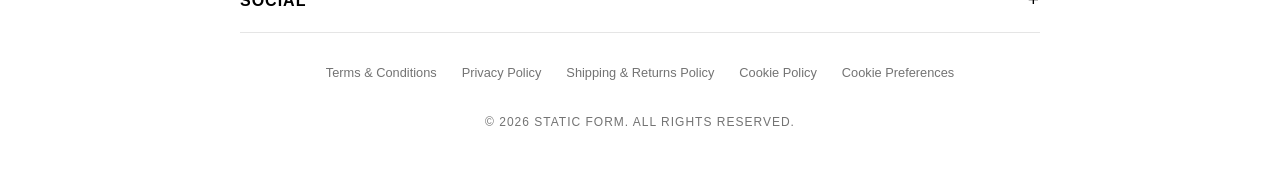
<file: t-shirts.html>
<!DOCTYPE html>
<html lang="en">
<head>
    <meta charset="UTF-8">
    <meta name="viewport" content="width=device-width, initial-scale=1.0">
    
    <!-- Dynamic SEO & Google Search Title -->
    <title id="pageTitle">T-Shirts – STATIC FORM</title>
    <meta name="description" content="Refined British Apparel | T-Shirts Collection">
    
    <!-- Open Graph / Google Snippet Customization -->
    <meta property="og:title" content="T-Shirts – STATIC FORM | Official Store">
    <meta property="og:site_name" content="STATIC FORM">

    <!-- Favicon -->
    <link rel="icon" href="favicon.ico" type="image/x-icon">

    <!-- Snipcart CSS and JavaScript -->
    <link rel="stylesheet" href="https://cdn.snipcart.com/themes/v3.3.1/default/snipcart.css" />
    <script async src="https://cdn.snipcart.com/themes/v3.3.1/default/snipcart.js"></script>

    <script>
        window.addEventListener('DOMContentLoaded', () => {
            const isMobile = window.innerWidth <= 768;
            const titleElement = document.getElementById('pageTitle');
            if (isMobile) {
                titleElement.textContent = "T-Shirts – STATIC FORM Clothing";
            } else {
                titleElement.textContent = "T-Shirts – Refined British Apparel | Official Store | STATIC FORM";
            }
        });
    </script>

    <style>
        :root {
            --bg-color: #ffffff;
            --card-bg: #ffffff;
            --text-color: #000000;
            --text-muted: #737373;
            --border-color: #e5e5e5;
        }

        * {
            margin: 0;
            padding: 0;
            box-sizing: border-box;
            font-family: -apple-system, BlinkMacSystemFont, "Segoe UI", Roboto, Helvetica, Arial, sans-serif;
        }

        body {
            background-color: var(--bg-color);
            color: var(--text-color);
            line-height: 1.6;
        }

        /* Header & Navigation Layout */
        header {
            display: grid;
            grid-template-columns: 1fr auto 1fr;
            align-items: center;
            padding: 20px 30px;
            border-bottom: 1px solid var(--border-color);
            background-color: var(--bg-color);
            position: sticky;
            top: 0;
            z-index: 1000;
        }

        .nav-left {
            display: flex;
            align-items: center;
            gap: 20px;
        }

        .hamburger {
            display: flex;
            flex-direction: column;
            cursor: pointer;
            gap: 6px;
            background: none;
            border: none;
        }

        .hamburger span {
            width: 24px;
            height: 2px;
            background-color: var(--text-color);
            transition: 0.3s;
        }
        .hamburger span:nth-child(3) {
            display: none;
        }

        @media (min-width: 768px) {
            .hamburger span:nth-child(3) {
                display: block;
            }
        }

        .logo-container {
            text-align: center;
            justify-self: center;
        }

        .logo {
            font-size: 1.25rem;
            font-weight: 900;
            color: #000000;
            letter-spacing: 3px;
            text-transform: uppercase;
            text-decoration: none;
            background: transparent;
        }

        .nav-right {
            display: flex;
            align-items: center;
            justify-self: end;
            gap: 18px;
        }

        .nav-icon {
            color: var(--text-color);
            text-decoration: none;
            background: none;
            border: none;
            cursor: pointer;
            display: flex;
            align-items: center;
            position: relative;
        }

        .nav-icon svg {
            width: 20px;
            height: 20px;
            stroke: currentColor;
            stroke-width: 2;
            fill: none;
        }

        .cart-badge {
            position: absolute;
            top: -6px;
            right: -8px;
            background-color: #000000;
            color: #ffffff;
            font-size: 0.65rem;
            font-weight: bold;
            padding: 1px 4px;
            border-radius: 50%;
        }

        /* Slide-Out Mobile Menu Overlay */
        .menu-overlay {
            position: fixed;
            top: 0;
            left: 0;
            width: 100%;
            height: 100%;
            background-color: #ffffff;
            z-index: 9999;
            display: none;
            overflow-y: auto;
            padding: 30px;
        }

        .menu-overlay.active {
            display: block;
        }

        .menu-content {
            max-width: 500px;
            margin: 0 auto;
        }

        .menu-panel {
            display: none;
        }

        .menu-panel.active {
            display: block;
        }

        .menu-header {
            display: flex;
            justify-content: space-between;
            align-items: center;
            margin-bottom: 25px;
            font-size: 1.1rem;
            font-weight: 600;
            color: #000000;
        }

        .close-btn {
            background: none;
            border: none;
            font-size: 24px;
            color: var(--text-color);
            cursor: pointer;
        }

        .back-btn {
            background: none;
            border: none;
            font-size: 1.1rem;
            font-weight: 600;
            color: var(--text-color);
            cursor: pointer;
            padding: 0;
            display: flex;
            align-items: center;
            gap: 8px;
        }

        .search-box {
            margin-bottom: 25px;
        }

        .search-box input {
            width: 100%;
            padding: 12px 0;
            background: transparent;
            border: none;
            border-bottom: 1px solid var(--border-color);
            color: var(--text-color);
            font-size: 1rem;
            outline: none;
        }

        .search-box input::placeholder {
            color: var(--text-muted);
        }

        .menu-list {
            list-style: none;
            padding: 0;
            margin: 0;
        }

        .menu-list li {
            display: flex;
            justify-content: space-between;
            align-items: center;
            padding: 16px 0;
            font-size: 1.1rem;
            font-weight: 600;
            border-bottom: 1px solid var(--border-color);
            cursor: pointer;
            color: var(--text-color);
            text-decoration: none;
        }

        .menu-list li span.arrow {
            font-size: 1rem;
            color: var(--text-muted);
        }

        .accordion-header {
            display: flex;
            justify-content: space-between;
            align-items: center;
            padding: 16px 0;
            font-size: 1.1rem;
            font-weight: 600;
            border-bottom: 1px solid var(--border-color);
            cursor: pointer;
            color: var(--text-color);
        }

        .accordion-header span.arrow {
            font-size: 1rem;
            color: var(--text-muted);
        }

        .accordion-content {
            display: none;
            padding-left: 0;
            list-style: none;
            border-bottom: 1px solid var(--border-color);
        }

        .accordion-content.active {
            display: block;
        }

        .accordion-content li {
            padding: 12px 0 12px 15px;
            font-size: 0.95rem;
            font-weight: 400;
            color: var(--text-muted);
            border-bottom: none;
            cursor: pointer;
        }

        .accordion-content li a {
            color: inherit;
            text-decoration: none;
            display: block;
            width: 100%;
        }

        .accordion-content li:hover {
            color: var(--text-color);
        }

        /* Category Grid Container Layout */
        .category-container {
            padding: 60px 30px;
            max-width: 1600px;
            margin: 0 auto;
        }

        .category-title {
            font-size: 2rem;
            font-weight: 800;
            text-transform: uppercase;
            letter-spacing: 1px;
            margin-bottom: 40px;
        }

        .category-grid {
            display: grid;
            grid-template-columns: repeat(1, 1fr);
            gap: 12px 20px;
        }

        @media (min-width: 576px) {
            .category-grid {
                grid-template-columns: repeat(2, 1fr);
            }
        }

        @media (min-width: 992px) {
            .category-grid {
                grid-template-columns: repeat(4, 1fr);
            }
        }

        .product-card {
            background-color: transparent;
            border: none;
            padding: 0;
            display: flex;
            flex-direction: column;
        }

        .product-image-container {
            width: 100%;
            height: 450px;
            background-color: #f4f4f4;
            margin-bottom: 12px;
            display: flex;
            align-items: center;
            justify-content: center;
            position: relative;
        }

        .product-placeholder {
            color: #888888;
            font-size: 0.85rem;
        }

        .product-details {
            display: flex;
            justify-content: space-between;
            align-items: flex-start;
            padding: 0 2px;
        }

        .product-info h3 {
            font-size: 0.85rem;
            font-weight: 400;
            color: #000000;
            margin-bottom: 3px;
        }

        .product-info .price {
            font-size: 0.85rem;
            color: #000000;
            font-weight: 500;
            margin-bottom: 6px;
        }

        .product-info .colors {
            font-size: 0.75rem;
            color: #737373;
        }

        .btn-quick-add {
            background: none;
            border: none;
            font-size: 1.4rem;
            font-weight: 300;
            cursor: pointer;
            color: #000000;
            padding: 0 5px;
            line-height: 1;
        }
        .btn-quick-add:hover {
            opacity: 0.6;
        }

        /* Footer Styles */
        .site-footer {
            border-top: 1px solid var(--border-color);
            padding: 40px 30px;
            background-color: #ffffff;
            color: var(--text-muted);
        }

        .footer-accordions {
            max-width: 800px;
            margin: 0 auto 30px auto;
        }

        .footer-section {
            border-bottom: 1px solid var(--border-color);
        }

        .footer-header {
            display: flex;
            justify-content: space-between;
            align-items: center;
            padding: 16px 0;
            font-size: 1rem;
            font-weight: 600;
            color: #000000;
            cursor: pointer;
            text-transform: uppercase;
            letter-spacing: 1px;
        }

        .footer-toggle {
            font-size: 1.2rem;
            font-weight: 400;
        }

        .footer-content {
            display: none;
            list-style: none;
            padding-bottom: 16px;
        }

        .footer-content.active {
            display: block;
        }

        .footer-content li {
            padding: 8px 0;
        }

        .footer-content li a {
            color: var(--text-muted);
            text-decoration: none;
            font-size: 0.95rem;
        }

        .footer-content li a:hover {
            color: #000000;
        }

        .footer-legal {
            display: flex;
            flex-wrap: wrap;
            justify-content: center;
            gap: 15px 25px;
            margin-bottom: 30px;
            font-size: 0.8rem;
        }

        .footer-legal a {
            color: var(--text-muted);
            text-decoration: none;
        }

        .footer-legal a:hover {
            color: #000000;
        }

        .footer-bottom {
            text-align: center;
            font-size: 0.75rem;
            letter-spacing: 1px;
            text-transform: uppercase;
            color: #737373;
        }
    </style>
</head>
<body>

    <!-- Required Snipcart Hidden Configuration Container with Live API Key -->
    <div hidden id="snipcart" data-api-key="OTE1Y2I5Y2YtMTcyOS00NTIyLThlNTQtNjAzY2NmNDUwZmQwNjM5MjA4Mjk4ODIwNTMwMzIy"></div>

    <header>
        <!-- Left Side: Menu, Search, Notifications -->
        <div class="nav-left">
            <button class="hamburger" onclick="toggleMenu()" aria-label="Menu">
                <span></span>
                <span></span>
                <span></span>
            </button>
            <button class="nav-icon" onclick="toggleMenu()" title="Search">
                <svg viewBox="0 0 24 24"><circle cx="11" cy="11" r="8"></circle><line x1="21" y1="21" x2="16.65" y2="16.65"></line></svg>
            </button>
            <a href="#notifications" class="nav-icon" title="Notifications">
                <svg viewBox="0 0 24 24"><path d="M18 8A6 6 0 0 0 6 8c0 7-3 9-3 9h18s-3-2-3-9"></path><path d="M13.73 21a2 2 0 0 1-3.46 0"></path></svg>
            </a>
        </div>

        <!-- Center: Logo -->
        <div class="logo-container">
            <a href="index.html" class="logo">STATIC FORM</a>
        </div>

        <!-- Right Side: Saved Items, Account, Cart -->
        <div class="nav-right">
            <a href="#saved" class="nav-icon" title="Saved Items">
                <svg viewBox="0 0 24 24"><path d="M19 21l-7-5-7 5V5a2 2 0 0 1 2-2h10a2 2 0 0 1 2 2z"></path></svg>
            </a>
            <a href="login.html" class="nav-icon" title="Account Login">
                <svg viewBox="0 0 24 24"><path d="M20 21v-2a4 4 0 0 0-4-4H8a4 4 0 0 0-4 4v2"></path><circle cx="12" cy="7" r="4"></circle></svg>
            </a>
            <!-- Connected to Snipcart Checkout & Counter -->
            <a href="#cart" class="nav-icon snipcart-checkout" title="Cart">
                <svg viewBox="0 0 24 24"><path d="M6 2L3 6v14a2 2 0 0 0 2 2h14a2 2 0 0 0 2-2V6l-3-4z"></path><line x1="3" y1="6" x2="21" y2="6"></line><path d="M16 10a4 4 0 0 1-8 0"></path></svg>
                <span class="cart-badge snipcart-items-count">0</span>
            </a>
        </div>
    </header>

    <!-- Slide-Out Mobile Menu Overlay -->
    <div class="menu-overlay" id="menuOverlay">
        <div class="menu-content">
            
            <!-- Root Main Menu Panel -->
            <div class="menu-panel active" id="mainPanel">
                <div class="menu-header">
                    <span>Menu</span>
                    <button class="close-btn" onclick="toggleMenu()">&times;</button>
                </div>
                <div class="search-box">
                    <input type="text" placeholder="Search for...">
                </div>
                <ul class="menu-list">
                    <li class="has-sub" data-target="shopStaticPanel">Shop STATIC FORM <span class="arrow">&gt;</span></li>
                    <li class="has-sub" data-target="shopActivewearPanel">Shop FORM87 ACTIVEWEAR <span class="arrow">&gt;</span></li>
                </ul>
            </div>

            <!-- Shop STATIC FORM Panel -->
            <div class="menu-panel" id="shopStaticPanel">
                <div class="menu-header">
                    <button class="back-btn" onclick="switchPanel('mainPanel')">&larr; Shop STATIC FORM</button>
                    <button class="close-btn" onclick="toggleMenu()">&times;</button>
                </div>
                
                <div class="accordion-header" onclick="toggleAccordion('staticClothing')">
                    <span>Clothing</span>
                    <span class="arrow" id="staticClothingArrow">&gt;</span>
                </div>
                <ul class="accordion-content" id="staticClothing">
                    <li><a href="index.html#shop">All</a></li>
                    <li><a href="hoodies.html">Hoodies</a></li>
                    <li><a href="pants.html">Pants</a></li>
                    <li><a href="t-shirts.html">T-Shirts</a></li>
                    <li><a href="shorts.html">Shorts</a></li>
                    <li><a href="sweatpants.html">Sweatpants</a></li>
                    <li><a href="denim.html">Denim</a></li>
                    <li><a href="sweatshirts.html">Sweatshirts</a></li>
                    <li><a href="shirts.html">Shirts</a></li>
                </ul>

                <div class="accordion-header" onclick="toggleAccordion('staticCollections')">
                    <span>Collections</span>
                    <span class="arrow" id="staticCollectionsArrow">&gt;</span>
                </div>
                <ul class="accordion-content" id="staticCollections">
                    <li>Legacy Club</li>
                    <li>Core Club</li>
                    <li>LonDon</li>
                    <li>Women’s</li>
                </ul>

                <div class="accordion-header" onclick="toggleAccordion('staticAccessories')">
                    <span>Accessories</span>
                    <span class="arrow" id="staticAccessoriesArrow">&gt;</span>
                </div>
                <ul class="accordion-content" id="staticAccessories">
                    <li>All</li>
                    <li>Caps</li>
                    <li>Belts</li>
                    <li>Socks</li>
                    <li>Sunglasses</li>
                </ul>

                <div class="accordion-header" onclick="toggleAccordion('staticFootwear')">
                    <span>Footwear</span>
                    <span class="arrow" id="staticFootwearArrow">&gt;</span>
                </div>
                <ul class="accordion-content" id="staticFootwear">
                    <li>All Footwear</li>
                    <li>Sneakers</li>
                    <li>Slides</li>
                </ul>

                <div class="accordion-header" onclick="toggleAccordion('staticOutfits')">
                    <span>Outfits</span>
                    <span class="arrow" id="staticOutfitsArrow">&gt;</span>
                </div>
                <ul class="accordion-content" id="staticOutfits">
                    <li>All Outfits</li>
                    <li>Curated Looks</li>
                </ul>
            </div>

            <!-- Shop FORM87 ACTIVEWEAR Panel -->
            <div class="menu-panel" id="shopActivewearPanel">
                <div class="menu-header">
                    <button class="back-btn" onclick="switchPanel('mainPanel')">&larr; Shop FORM87 ACTIVEWEAR</button>
                    <button class="close-btn" onclick="toggleMenu()">&times;</button>
                </div>
                
                <div class="accordion-header" onclick="toggleAccordion('activewearClothing')">
                    <span>Clothing</span>
                    <span class="arrow" id="activewearClothingArrow">&gt;</span>
                </div>
                <ul class="accordion-content" id="activewearClothing">
                    <li>All</li>
                    <li>T-Shirts</li>
                    <li>Hoodies</li>
                    <li>Shorts</li>
                    <li>Pants</li>
                    <li>Outerwear</li>
                </ul>

                <div class="accordion-header" onclick="toggleAccordion('activewearCollections')">
                    <span>Collections</span>
                    <span class="arrow" id="activewearCollectionsArrow">&gt;</span>
                </div>
                <ul class="accordion-content" id="activewearCollections">
                    <li>Team FORM87</li>
                    <li>FORM87 Winter ‘25</li>
                    <li>FORM87 Summer ‘26</li>
                    <li>FORM87 Spring ‘26</li>
                    <li>FORM87 Fall ‘25</li>
                    <li>Women’s</li>
                </ul>

                <div class="accordion-header" onclick="toggleAccordion('activewearAccessories')">
                    <span>Accessories</span>
                    <span class="arrow" id="activewearAccessoriesArrow">&gt;</span>
                </div>
                <ul class="accordion-content" id="activewearAccessories">
                    <li>All Accessories</li>
                </ul>

                <div class="accordion-header" onclick="toggleAccordion('activewearFootwear')">
                    <span>Footwear</span>
                    <span class="arrow" id="activewearFootwearArrow">&gt;</span>
                </div>
                <ul class="accordion-content" id="activewearFootwear">
                    <li>All Footwear</li>
                </ul>

                <div class="accordion-header" onclick="toggleAccordion('activewearOutfits')">
                    <span>Outfits</span>
                    <span class="arrow" id="activewearOutfitsArrow">&gt;</span>
                </div>
                <ul class="accordion-content" id="activewearOutfits">
                    <li>All Outfits</li>
                </ul>
            </div>

        </div>
    </div>

    <!-- Category Products Section (20 T-Shirts Grid matching Hoodies layout) -->
    <main class="category-container">
        <h1 class="category-title">T-Shirts</h1>
        
        <div class="category-grid">
            <!-- Item 1 -->
            <div class="product-card">
                <div class="product-image-container">
                    <span class="product-placeholder">Tapstitch Product</span>
                </div>
                <div class="product-details">
                    <div class="product-info">
                        <h3>Vintage Washed T-Shirt</h3>
                        <p class="price">$75.00</p>
                        <p class="colors">2 Colours</p>
                    </div>
                    <button class="btn-quick-add snipcart-add-item" 
                        data-item-id="vintage-washed-t-shirt" 
                        data-item-price="75.00" 
                        data-item-name="Vintage Washed T-Shirt">+</button>
                </div>
            </div>

            <!-- Item 2 -->
            <div class="product-card">
                <div class="product-image-container">
                    <span class="product-placeholder">Tapstitch Product</span>
                </div>
                <div class="product-details">
                    <div class="product-info">
                        <h3>Heavyweight Box Tee</h3>
                        <p class="price">$80.00</p>
                        <p class="colors">3 Colours</p>
                    </div>
                    <button class="btn-quick-add snipcart-add-item" 
                        data-item-id="heavyweight-box-tee" 
                        data-item-price="80.00" 
                        data-item-name="Heavyweight Box Tee">+</button>
                </div>
            </div>

            <!-- Item 3 -->
            <div class="product-card">
                <div class="product-image-container">
                    <span class="product-placeholder">Tapstitch Product</span>
                </div>
                <div class="product-details">
                    <div class="product-info">
                        <h3>Minimalist Logo Tee</h3>
                        <p class="price">$70.00</p>
                        <p class="colors">1 Colour</p>
                    </div>
                    <button class="btn-quick-add snipcart-add-item" 
                        data-item-id="minimalist-logo-tee" 
                        data-item-price="70.00" 
                        data-item-name="Minimalist Logo Tee">+</button>
                </div>
            </div>

            <!-- Item 4 -->
            <div class="product-card">
                <div class="product-image-container">
                    <span class="product-placeholder">Tapstitch Product</span>
                </div>
                <div class="product-details">
                    <div class="product-info">
                        <h3>Relaxed Fit T-Shirt</h3>
                        <p class="price">$72.00</p>
                        <p class="colors">4 Colours</p>
                    </div>
                    <button class="btn-quick-add snipcart-add-item" 
                        data-item-id="relaxed-fit-t-shirt" 
                        data-item-price="72.00" 
                        data-item-name="Relaxed Fit T-Shirt">+</button>
                </div>
            </div>

            <!-- Item 5 -->
            <div class="product-card">
                <div class="product-image-container">
                    <span class="product-placeholder">Tapstitch Product</span>
                </div>
                <div class="product-details">
                    <div class="product-info">
                        <h3>Signature Oversized Tee</h3>
                        <p class="price">$85.00</p>
                        <p class="colors">2 Colours</p>
                    </div>
                    <button class="btn-quick-add snipcart-add-item" 
                        data-item-id="signature-oversized-tee" 
                        data-item-price="85.00" 
                        data-item-name="Signature Oversized Tee">+</button>
                </div>
            </div>

            <!-- Item 6 -->
            <div class="product-card">
                <div class="product-image-container">
                    <span class="product-placeholder">Tapstitch Product</span>
                </div>
                <div class="product-details">
                    <div class="product-info">
                        <h3>Distressed Edge T-Shirt</h3>
                        <p class="price">$88.00</p>
                        <p class="colors">1 Colour</p>
                    </div>
                    <button class="btn-quick-add snipcart-add-item" 
                        data-item-id="distressed-edge-t-shirt" 
                        data-item-price="88.00" 
                        data-item-name="Distressed Edge T-Shirt">+</button>
                </div>
            </div>

            <!-- Item 7 -->
            <div class="product-card">
                <div class="product-image-container">
                    <span class="product-placeholder">Tapstitch Product</span>
                </div>
                <div class="product-details">
                    <div class="product-info">
                        <h3>Essentials Cotton Tee</h3>
                        <p class="price">$65.00</p>
                        <p class="colors">5 Colours</p>
                    </div>
                    <button class="btn-quick-add snipcart-add-item" 
                        data-item-id="essentials-cotton-tee" 
                        data-item-price="65.00" 
                        data-item-name="Essentials Cotton Tee">+</button>
                </div>
            </div>

            <!-- Item 8 -->
            <div class="product-card">
                <div class="product-image-container">
                    <span class="product-placeholder">Tapstitch Product</span>
                </div>
                <div class="product-details">
                    <div class="product-info">
                        <h3>Ribbed Collar T-Shirt</h3>
                        <p class="price">$90.00</p>
                        <p class="colors">2 Colours</p>
                    </div>
                    <button class="btn-quick-add snipcart-add-item" 
                        data-item-id="ribbed-collar-t-shirt" 
                        data-item-price="90.00" 
                        data-item-name="Ribbed Collar T-Shirt">+</button>
                </div>
            </div>

            <!-- Item 9 -->
            <div class="product-card">
                <div class="product-image-container">
                    <span class="product-placeholder">Tapstitch Product</span>
                </div>
                <div class="product-details">
                    <div class="product-info">
                        <h3>Club Jersey Tee</h3>
                        <p class="price">$75.00</p>
                        <p class="colors">3 Colours</p>
                    </div>
                    <button class="btn-quick-add snipcart-add-item" 
                        data-item-id="club-jersey-tee" 
                        data-item-price="75.00" 
                        data-item-name="Club Jersey Tee">+</button>
                </div>
            </div>

            <!-- Item 10 -->
            <div class="product-card">
                <div class="product-image-container">
                    <span class="product-placeholder">Tapstitch Product</span>
                </div>
                <div class="product-details">
                    <div class="product-info">
                        <h3>Acid Wash Graphic Tee</h3>
                        <p class="price">$82.00</p>
                        <p class="colors">1 Colour</p>
                    </div>
                    <button class="btn-quick-add snipcart-add-item" 
                        data-item-id="acid-wash-graphic-tee" 
                        data-item-price="82.00" 
                        data-item-name="Acid Wash Graphic Tee">+</button>
                </div>
            </div>

            <!-- Item 11 -->
            <div class="product-card">
                <div class="product-image-container">
                    <span class="product-placeholder">Tapstitch Product</span>
                </div>
                <div class="product-details">
                    <div class="product-info">
                        <h3>Classic Pocket Tee</h3>
                        <p class="price">$70.00</p>
                        <p class="colors">3 Colours</p>
                    </div>
                    <button class="btn-quick-add snipcart-add-item" 
                        data-item-id="classic-pocket-tee" 
                        data-item-price="70.00" 
                        data-item-name="Classic Pocket Tee">+</button>
                </div>
            </div>

            <!-- Item 12 -->
            <div class="product-card">
                <div class="product-image-container">
                    <span class="product-placeholder">Tapstitch Product</span>
                </div>
                <div class="product-details">
                    <div class="product-info">
                        <h3>Structured Heavy Tee</h3>
                        <p class="price">$85.00</p>
                        <p class="colors">2 Colours</p>
                    </div>
                    <button class="btn-quick-add snipcart-add-item" 
                        data-item-id="structured-heavy-tee" 
                        data-item-price="85.00" 
                        data-item-name="Structured Heavy Tee">+</button>
                </div>
            </div>

            <!-- Item 13 -->
            <div class="product-card">
                <div class="product-image-container">
                    <span class="product-placeholder">Tapstitch Product</span>
                </div>
                <div class="product-details">
                    <div class="product-info">
                        <h3>Raw Hem T-Shirt</h3>
                        <p class="price">$72.00</p>
                        <p class="colors">2 Colours</p>
                    </div>
                    <button class="btn-quick-add snipcart-add-item" 
                        data-item-id="raw-hem-t-shirt" 
                        data-item-price="72.00" 
                        data-item-name="Raw Hem T-Shirt">+</button>
                </div>
            </div>

            <!-- Item 14 -->
            <div class="product-card">
                <div class="product-image-container">
                    <span class="product-placeholder">Tapstitch Product</span>
                </div>
                <div class="product-details">
                    <div class="product-info">
                        <h3>Monogram Embroidered Tee</h3>
                        <p class="price">$88.00</p>
                        <p class="colors">1 Colour</p>
                    </div>
                    <button class="btn-quick-add snipcart-add-item" 
                        data-item-id="monogram-embroidered-tee" 
                        data-item-price="88.00" 
                        data-item-name="Monogram Embroidered Tee">+</button>
                </div>
            </div>

            <!-- Item 15 -->
            <div class="product-card">
                <div class="product-image-container">
                    <span class="product-placeholder">Tapstitch Product</span>
                </div>
                <div class="product-details">
                    <div class="product-info">
                        <h3>Boxy Fit T-Shirt</h3>
                        <p class="price">$75.00</p>
                        <p class="colors">4 Colours</p>
                    </div>
                    <button class="btn-quick-add snipcart-add-item" 
                        data-item-id="boxy-fit-t-shirt" 
                        data-item-price="75.00" 
                        data-item-name="Boxy Fit T-Shirt">+</button>
                </div>
            </div>

            <!-- Item 16 -->
            <div class="product-card">
                <div class="product-image-container">
                    <span class="product-placeholder">Tapstitch Product</span>
                </div>
                <div class="product-details">
                    <div class="product-info">
                        <h3>Statement Back Print Tee</h3>
                        <p class="price">$85.00</p>
                        <p class="colors">2 Colours</p>
                    </div>
                    <button class="btn-quick-add snipcart-add-item" 
                        data-item-id="statement-back-print-tee" 
                        data-item-price="85.00" 
                        data-item-name="Statement Back Print Tee">+</button>
                </div>
            </div>

            <!-- Item 17 -->
            <div class="product-card">
                <div class="product-image-container">
                    <span class="product-placeholder">Tapstitch Product</span>
                </div>
                <div class="product-details">
                    <div class="product-info">
                        <h3>Double Layer T-Shirt</h3>
                        <p class="price">$95.00</p>
                        <p class="colors">1 Colour</p>
                    </div>
                    <button class="btn-quick-add snipcart-add-item" 
                        data-item-id="double-layer-t-shirt" 
                        data-item-price="95.00" 
                        data-item-name="Double Layer T-Shirt">+</button>
                </div>
            </div>

            <!-- Item 18 -->
            <div class="product-card">
                <div class="product-image-container">
                    <span class="product-placeholder">Tapstitch Product</span>
                </div>
                <div class="product-details">
                    <div class="product-info">
                        <h3>Soft Cotton Jersey Tee</h3>
                        <p class="price">$78.00</p>
                        <p class="colors">3 Colours</p>
                    </div>
                    <button class="btn-quick-add snipcart-add-item" 
                        data-item-id="soft-cotton-jersey-tee" 
                        data-item-price="78.00" 
                        data-item-name="Soft Cotton Jersey Tee">+</button>
                </div>
            </div>

            <!-- Item 19 -->
            <div class="product-card">
                <div class="product-image-container">
                    <span class="product-placeholder">Tapstitch Product</span>
                </div>
                <div class="product-details">
                    <div class="product-info">
                        <h3>Utility Pocket T-Shirt</h3>
                        <p class="price">$88.00</p>
                        <p class="colors">2 Colours</p>
                    </div>
                    <button class="btn-quick-add snipcart-add-item" 
                        data-item-id="utility-pocket-t-shirt" 
                        data-item-price="88.00" 
                        data-item-name="Utility Pocket T-Shirt">+</button>
                </div>
            </div>

            <!-- Item 20 -->
            <div class="product-card">
                <div class="product-image-container">
                    <span class="product-placeholder">Tapstitch Product</span>
                </div>
                <div class="product-details">
                    <div class="product-info">
                        <h3>Signature Crest T-Shirt</h3>
                        <p class="price">$80.00</p>
                        <p class="colors">4 Colours</p>
                    </div>
                    <button class="btn-quick-add snipcart-add-item" 
                        data-item-id="signature-crest-t-shirt" 
                        data-item-price="80.00" 
                        data-item-name="Signature Crest T-Shirt">+</button>
                </div>
            </div>
        </div>
    </main>

    <!-- Footer Section -->
    <footer class="site-footer">
        <div class="footer-accordions">
            <div class="footer-section">
                <div class="footer-header" onclick="toggleFooterAccordion('customerCare', 'customerCareArrow')">
                    <span>Customer Care</span>
                    <span class="footer-toggle" id="customerCareArrow">+</span>
                </div>
                <ul class="footer-content" id="customerCare">
                    <li><a href="#track-order">Track Order</a></li>
                    <li><a href="#return">Make A Return</a></li>
                    <li><a href="#student-discount">Student Discount</a></li>
                </ul>
            </div>

            <div class="footer-section">
                <div class="footer-header" onclick="toggleFooterAccordion('brandSection', 'brandArrow')">
                    <span>Brand</span>
                    <span class="footer-toggle" id="brandArrow">+</span>
                </div>
                <ul class="footer-content" id="brandSection">
                    <li><a href="#about">About</a></li>
                    <li><a href="#reviews">Reviews</a></li>
                    <li><a href="#shipping">Shipping & Returns</a></li>
                </ul>
            </div>

            <div class="footer-section">
                <div class="footer-header" onclick="toggleFooterAccordion('socialSection', 'socialArrow')">
                    <span>Social</span>
                    <span class="footer-toggle" id="socialArrow">+</span>
                </div>
                <ul class="footer-content" id="socialSection">
                    <li><a href="#instagram">Instagram</a></li>
                    <li><a href="#tiktok">TikTok</a></li>
                    <li><a href="#youtube">YouTube</a></li>
                    <li><a href="#x">X</a></li>
                    <li><a href="#facebook">Facebook</a></li>
                </ul>
            </div>
        </div>

        <div class="footer-legal">
            <a href="#terms">Terms & Conditions</a>
            <a href="#privacy">Privacy Policy</a>
            <a href="#shipping-policy">Shipping & Returns Policy</a>
            <a href="#cookie-policy">Cookie Policy</a>
            <a href="#cookie-preferences">Cookie Preferences</a>
        </div>

        <div class="footer-bottom">
            <p>&copy; 2026 STATIC FORM. ALL RIGHTS RESERVED.</p>
        </div>
    </footer>

    <script>
        function toggleMenu() {
            const menu = document.getElementById('menuOverlay');
            menu.classList.toggle('active');
            if (menu.classList.contains('active')) {
                switchPanel('mainPanel');
            }
        }

        function switchPanel(panelId) {
            const panels = document.querySelectorAll('.menu-panel');
            panels.forEach(panel => panel.classList.remove('active'));
            document.getElementById(panelId).classList.add('active');
        }

        function toggleAccordion(id) {
            const content = document.getElementById(id);
            const arrow = document.getElementById(id + 'Arrow');
            content.classList.toggle('active');
            if (content.classList.contains('active')) {
                arrow.textContent = 'v';
            } else {
                arrow.textContent = '>';
            }
        }

        function toggleFooterAccordion(contentId, arrowId) {
            const content = document.getElementById(contentId);
            const arrow = document.getElementById(arrowId);
            content.classList.toggle('active');
            if (content.classList.contains('active')) {
                arrow.textContent = '-';
            } else {
                arrow.textContent = '+';
            }
        }

        document.querySelectorAll('.has-sub').forEach(item => {
            item.addEventListener('click', () => {
                const targetPanel = item.getAttribute('data-target');
                if (targetPanel) {
                    switchPanel(targetPanel);
                }
            });
        });
    </script>

</body>
</html>
</file>
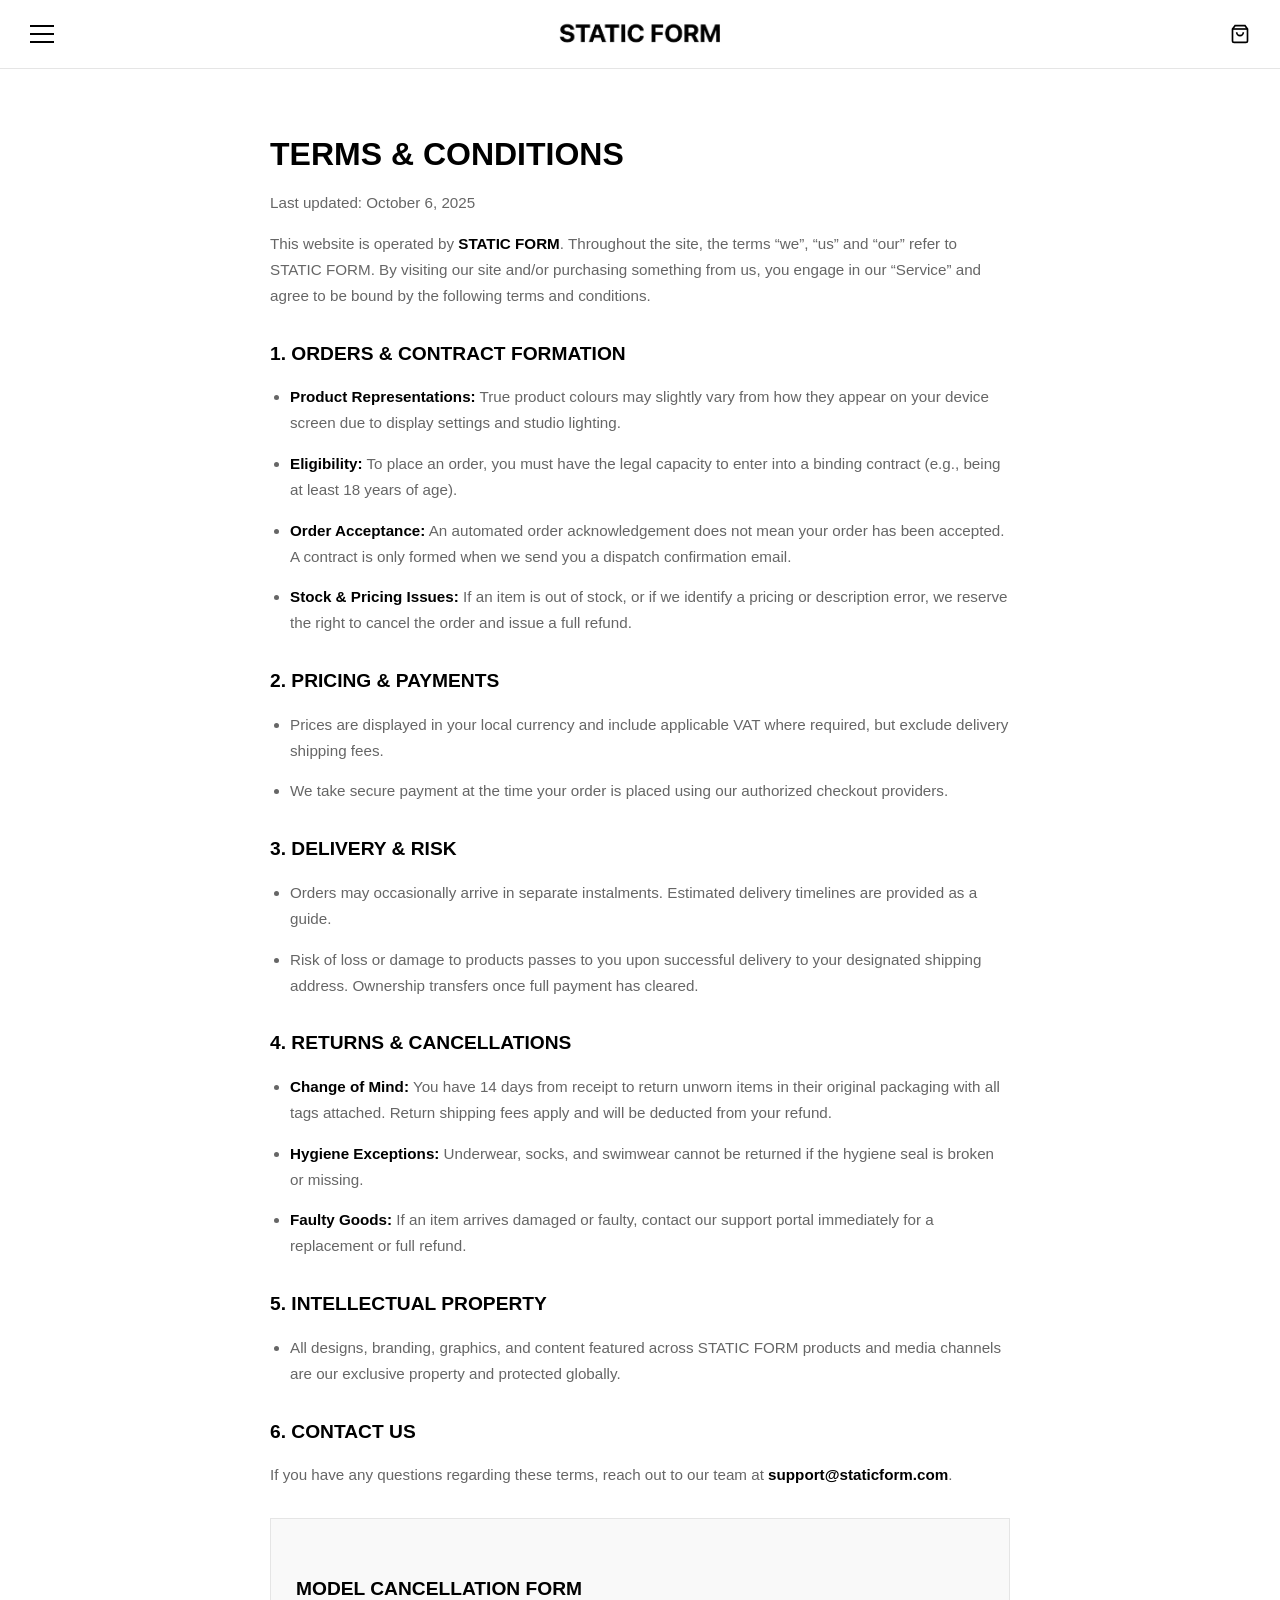
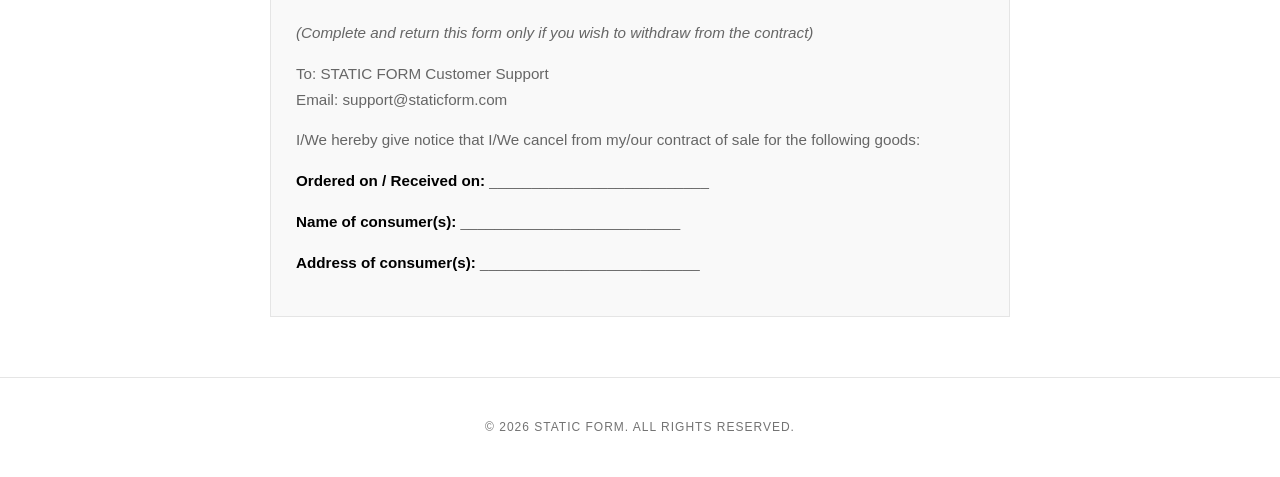
<file: Terms & Conditions.html>
<!DOCTYPE html>
<html lang="en">
<head>
    <meta charset="UTF-8">
    <meta name="viewport" content="width=device-width, initial-scale=1.0">
    <title>Terms & Conditions | STATIC FORM</title>
    <meta name="description" content="Terms and Conditions of Sale for STATIC FORM.">
    <link rel="stylesheet" href="style.css">
    <style>
        .legal-container {
            max-width: 800px;
            margin: 0 auto;
            padding: 60px 30px;
            color: var(--text-color);
        }
        .legal-container h1 {
            font-size: 2rem;
            font-weight: 800;
            margin-bottom: 10px;
            text-transform: uppercase;
        }
        .legal-date {
            font-size: 0.85rem;
            color: var(--text-muted);
            margin-bottom: 40px;
        }
        .legal-container h2 {
            font-size: 1.2rem;
            font-weight: 700;
            margin-top: 30px;
            margin-bottom: 15px;
            text-transform: uppercase;
        }
        .legal-container p, .legal-container li {
            font-size: 0.95rem;
            line-height: 1.7;
            margin-bottom: 15px;
            color: var(--text-muted);
        }
        .legal-container ul {
            padding-left: 20px;
            margin-bottom: 20px;
        }
        .legal-container strong {
            color: var(--text-color);
        }
        .form-box {
            background-color: #f9f9f9;
            border: 1px solid var(--border-color);
            padding: 25px;
            margin-top: 30px;
        }
    </style>
</head>
<body>

    <!-- Header Section (Uses your existing styles) -->
    <header>
        <div class="nav-left">
            <button class="hamburger" onclick="toggleMenu()" aria-label="Menu">
                <span></span>
                <span></span>
                <span></span>
            </button>
        </div>
        <div class="logo-container">
            <a href="index.html" class="logo">
                <img src="IMG_0184.jpeg" alt="STATIC FORM" class="logo-img">
            </a>
        </div>
        <div class="nav-right">
            <a href="index.html#cart" class="nav-icon" title="Cart">
                <svg viewBox="0 0 24 24"><path d="M6 2L3 6v14a2 2 0 0 0 2 2h14a2 2 0 0 0 2-2V6l-3-4z"></path><line x1="3" y1="6" x2="21" y2="6"></line><path d="M16 10a4 4 0 0 1-8 0"></path></svg>
            </a>
        </div>
    </header>

    <!-- Main Terms Content -->
    <main class="legal-container">
        <h1>Terms & Conditions</h1>
        <p class="legal-date">Last updated: October 6, 2025</p>

        <p>This website is operated by <strong>STATIC FORM</strong>. Throughout the site, the terms “we”, “us” and “our” refer to STATIC FORM. By visiting our site and/or purchasing something from us, you engage in our “Service” and agree to be bound by the following terms and conditions.</p>

        <h2>1. Orders & Contract Formation</h2>
        <ul>
            <li><strong>Product Representations:</strong> True product colours may slightly vary from how they appear on your device screen due to display settings and studio lighting.</li>
            <li><strong>Eligibility:</strong> To place an order, you must have the legal capacity to enter into a binding contract (e.g., being at least 18 years of age).</li>
            <li><strong>Order Acceptance:</strong> An automated order acknowledgement does not mean your order has been accepted. A contract is only formed when we send you a dispatch confirmation email.</li>
            <li><strong>Stock & Pricing Issues:</strong> If an item is out of stock, or if we identify a pricing or description error, we reserve the right to cancel the order and issue a full refund.</li>
        </ul>

        <h2>2. Pricing & Payments</h2>
        <ul>
            <li>Prices are displayed in your local currency and include applicable VAT where required, but exclude delivery shipping fees.</li>
            <li>We take secure payment at the time your order is placed using our authorized checkout providers.</li>
        </ul>

        <h2>3. Delivery & Risk</h2>
        <ul>
            <li>Orders may occasionally arrive in separate instalments. Estimated delivery timelines are provided as a guide.</li>
            <li>Risk of loss or damage to products passes to you upon successful delivery to your designated shipping address. Ownership transfers once full payment has cleared.</li>
        </ul>

        <h2>4. Returns & Cancellations</h2>
        <ul>
            <li><strong>Change of Mind:</strong> You have 14 days from receipt to return unworn items in their original packaging with all tags attached. Return shipping fees apply and will be deducted from your refund.</li>
            <li><strong>Hygiene Exceptions:</strong> Underwear, socks, and swimwear cannot be returned if the hygiene seal is broken or missing.</li>
            <li><strong>Faulty Goods:</strong> If an item arrives damaged or faulty, contact our support portal immediately for a replacement or full refund.</li>
        </ul>

        <h2>5. Intellectual Property</h2>
        <ul>
            <li>All designs, branding, graphics, and content featured across STATIC FORM products and media channels are our exclusive property and protected globally.</li>
        </ul>

        <h2>6. Contact Us</h2>
        <p>If you have any questions regarding these terms, reach out to our team at <strong>support@staticform.com</strong>.</p>

        <div class="form-box">
            <h2>Model Cancellation Form</h2>
            <p><em>(Complete and return this form only if you wish to withdraw from the contract)</em></p>
            <p>
                To: STATIC FORM Customer Support<br>
                Email: support@staticform.com
            </p>
            <p>I/We hereby give notice that I/We cancel from my/our contract of sale for the following goods:</p>
            <p><strong>Ordered on / Received on:</strong> __________________________</p>
            <p><strong>Name of consumer(s):</strong> __________________________</p>
            <p><strong>Address of consumer(s):</strong> __________________________</p>
        </div>
    </main>

    <!-- Footer -->
    <footer class="site-footer">
        <div class="footer-bottom">
            <p>&copy; 2026 STATIC FORM. ALL RIGHTS RESERVED.</p>
        </div>
    </footer>

    <script>
        function toggleMenu() {
            // Placeholder menu toggle functionality
            console.log("Menu toggled");
        }
    </script>
</body>
</html>
</file>
<file: style.css>
:root {
    --bg-color: #ffffff;
    --card-bg: #ffffff;
    --text-color: #000000;
    --text-muted: #666666;
    --accent-color: #000000;
    --border-color: #e5e5e5;
}

* {
    margin: 0;
    padding: 0;
    box-sizing: border-box;
    font-family: -apple-system, BlinkMacSystemFont, "Segoe UI", Roboto, Helvetica, Arial, sans-serif;
}

body {
    background-color: var(--bg-color);
    color: var(--text-color);
    line-height: 1.6;
}

/* Header & Navigation Layout */
header {
    display: grid;
    grid-template-columns: 1fr auto 1fr;
    align-items: center;
    padding: 20px 30px;
    border-bottom: 1px solid var(--border-color);
    background-color: var(--bg-color);
    position: sticky;
    top: 0;
    z-index: 1000;
}

.nav-left {
    display: flex;
    align-items: center;
    gap: 20px;
}

.hamburger {
    display: flex;
    flex-direction: column;
    cursor: pointer;
    gap: 6px;
    background: none;
    border: none;
}

.hamburger span {
    width: 24px;
    height: 2px;
    background-color: var(--text-color);
    transition: 0.3s;
}
.hamburger span:nth-child(3) {
    display: none;
}

@media (min-width: 768px) {
    .hamburger span:nth-child(3) {
        display: block;
    }
}

.desktop-nav {
    display: none;
    gap: 20px;
}
@media (min-width: 1024px) {
    .desktop-nav {
        display: flex;
    }
}

.desktop-nav a {
    color: var(--text-color);
    text-decoration: none;
    font-size: 0.9rem;
    font-weight: 500;
}
.desktop-nav a:hover {
    color: var(--text-muted);
}

.logo-container {
    text-align: center;
    justify-self: center;
    display: flex;
    align-items: center;
    justify-content: center;
}

.logo {
    display: inline-block;
    background: transparent;
    text-decoration: none;
}

.logo-img {
    height: 28px;
    width: auto;
    display: block;
}

.nav-right {
    display: flex;
    align-items: center;
    justify-self: end;
    gap: 18px;
}

.nav-icon {
    color: var(--text-color);
    text-decoration: none;
    background: none;
    border: none;
    cursor: pointer;
    display: flex;
    align-items: center;
    position: relative;
}

.nav-icon svg {
    width: 20px;
    height: 20px;
    stroke: currentColor;
    stroke-width: 2;
    fill: none;
}

.cart-badge {
    position: absolute;
    top: -6px;
    right: -8px;
    background-color: #000000;
    color: #ffffff;
    font-size: 0.65rem;
    font-weight: bold;
    padding: 1px 4px;
    border-radius: 50%;
}

/* Slide-Out Mobile Menu Overlay */
.menu-overlay {
    position: fixed;
    top: 0;
    left: 0;
    width: 100%;
    height: 100%;
    background-color: #ffffff;
    z-index: 9999;
    display: none;
    overflow-y: auto;
    padding: 30px;
}

.menu-overlay.active {
    display: block;
}

.menu-content {
    max-width: 500px;
    margin: 0 auto;
}

.menu-panel {
    display: none;
}

.menu-panel.active {
    display: block;
}

.menu-header {
    display: flex;
    justify-content: space-between;
    align-items: center;
    margin-bottom: 25px;
    font-size: 1.1rem;
    font-weight: 600;
    color: #000000;
}

.close-btn {
    background: none;
    border: none;
    font-size: 24px;
    color: #000000;
    cursor: pointer;
}

.back-btn {
    background: none;
    border: none;
    font-size: 1.1rem;
    font-weight: 600;
    color: #000000;
    cursor: pointer;
    padding: 0;
    display: flex;
    align-items: center;
    gap: 8px;
}

.search-box {
    margin-bottom: 25px;
}

.search-box input {
    width: 100%;
    padding: 12px 0;
    background: transparent;
    border: none;
    border-bottom: 1px solid var(--border-color);
    color: #000000;
    font-size: 1rem;
    outline: none;
}

.search-box input::placeholder {
    color: var(--text-muted);
}

.menu-list {
    list-style: none;
    padding: 0;
    margin: 0;
}

.menu-list li {
    display: flex;
    justify-content: space-between;
    align-items: center;
    padding: 16px 0;
    font-size: 1.1rem;
    font-weight: 600;
    border-bottom: 1px solid var(--border-color);
    cursor: pointer;
    color: #000000;
    text-decoration: none;
}

.menu-list li span.arrow {
    font-size: 1rem;
    color: var(--text-muted);
}

/* Accordion Submenus inside panels */
.accordion-header {
    display: flex;
    justify-content: space-between;
    align-items: center;
    padding: 16px 0;
    font-size: 1.1rem;
    font-weight: 600;
    border-bottom: 1px solid var(--border-color);
    cursor: pointer;
    color: #000000;
}

.accordion-header span.arrow {
    font-size: 1rem;
    color: var(--text-muted);
}

.accordion-content {
    display: none;
    padding-left: 0;
    list-style: none;
    border-bottom: 1px solid var(--border-color);
}

.accordion-content.active {
    display: block;
}

.accordion-content li {
    padding: 12px 0 12px 15px;
    font-size: 0.95rem;
    font-weight: 400;
    color: var(--text-muted);
    border-bottom: none;
    cursor: pointer;
}

.accordion-content li:hover {
    color: #000000;
}

/* Hero Section */
.hero {
    position: relative;
    height: 100vh;
    display: flex;
    align-items: flex-end;
    padding: 60px 30px;
    background: linear-gradient(rgba(0,0,0,0.1), rgba(0,0,0,0.6)), url('71DEEC17-D91D-4BCD-9920-1263A9C59037.png') center/cover no-repeat;
    background-color: #f0f0f0;
}

.hero-content {
    max-width: 600px;
}

.hero-subtitle {
    font-size: 0.9rem;
    letter-spacing: 2px;
    text-transform: uppercase;
    color: #ffffff;
    margin-bottom: 10px;
    opacity: 0.9;
}

.hero h1 {
    font-size: 2.5rem;
    color: #ffffff;
    margin-bottom: 20px;
    font-weight: 800;
    line-height: 1.1;
}

.hero-btns {
    display: flex;
    gap: 15px;
}

.hero .btn {
    background-color: #ffffff;
    color: #000000;
}

.hero .btn-outline {
    background-color: transparent;
    border: 1px solid #ffffff;
    color: #ffffff;
}

.btn {
    display: inline-block;
    background-color: #000000;
    color: #ffffff;
    padding: 12px 28px;
    border-radius: 0;
    text-decoration: none;
    font-weight: 600;
    font-size: 0.9rem;
    transition: opacity 0.2s;
    border: none;
    cursor: pointer;
}

.btn-outline {
    background-color: transparent;
    border: 1px solid #000000;
    color: #000000;
}

.btn:hover {
    opacity: 0.85;
}

/* Horizontal Scrolling Product Carousel */
.products-section {
    padding: 50px 0 80px 0;
    width: 100%;
    background-color: #ffffff;
}

.product-carousel {
    display: flex;
    overflow-x: auto;
    gap: 16px;
    padding: 0 30px;
    scroll-snap-type: x mandatory;
    scrollbar-width: none;
}

.product-carousel::-webkit-scrollbar {
    display: none;
}

.product-card {
    flex: 0 0 300px;
    scroll-snap-align: start;
    background-color: transparent;
    border: none;
    padding: 0;
    display: flex;
    flex-direction: column;
}

.product-image-container {
    width: 100%;
    height: 400px;
    background-color: #f4f4f4;
    margin-bottom: 12px;
    display: flex;
    align-items: center;
    justify-content: center;
    position: relative;
}

.product-placeholder {
    color: #888888;
    font-size: 0.85rem;
}

.product-details {
    display: flex;
    justify-content: space-between;
    align-items: flex-start;
    padding: 0 2px;
}

.product-info h3 {
    font-size: 0.85rem;
    font-weight: 400;
    color: #000000;
    margin-bottom: 3px;
}

.product-info .price {
    font-size: 0.85rem;
    color: #000000;
    font-weight: 500;
    margin-bottom: 6px;
}

.product-info .colors {
    font-size: 0.75rem;
    color: #737373;
}

.btn-quick-add {
    background: none;
    border: none;
    font-size: 1.4rem;
    font-weight: 300;
    cursor: pointer;
    color: #000000;
    padding: 0 5px;
    line-height: 1;
}

.btn-quick-add:hover {
    opacity: 0.6;
}

/* Category Page Grid Layout */
.category-container {
    max-width: 1400px;
    margin: 0 auto;
    padding: 40px 20px;
    background-color: #ffffff;
}

.category-title {
    font-size: 1.5rem;
    text-transform: uppercase;
    letter-spacing: 1px;
    margin-bottom: 30px;
    font-weight: 700;
}

.category-grid {
    display: grid;
    grid-template-columns: repeat(2, 1fr);
    gap: 16px 8px;
}

@media (min-width: 768px) {
    .category-grid {
        grid-template-columns: repeat(4, 1fr);
    }
}

/* Footer Styles */
.site-footer {
    border-top: 1px solid var(--border-color);
    padding: 40px 30px;
    background-color: #ffffff;
    color: var(--text-muted);
}

.footer-accordions {
    max-width: 800px;
    margin: 0 auto 30px auto;
}

.footer-section {
    border-bottom: 1px solid var(--border-color);
}

.footer-header {
    display: flex;
    justify-content: space-between;
    align-items: center;
    padding: 16px 0;
    font-size: 1rem;
    font-weight: 600;
    color: #000000;
    cursor: pointer;
    text-transform: uppercase;
    letter-spacing: 1px;
}

.footer-toggle {
    font-size: 1.2rem;
    font-weight: 400;
}

.footer-content {
    display: none;
    list-style: none;
    padding-bottom: 16px;
}

.footer-content.active {
    display: block;
}

.footer-content li {
    padding: 8px 0;
}

.footer-content li a {
    color: var(--text-muted);
    text-decoration: none;
    font-size: 0.95rem;
}

.footer-content li a:hover {
    color: #000000;
}

.footer-legal {
    display: flex;
    flex-wrap: wrap;
    justify-content: center;
    gap: 15px 25px;
    margin-bottom: 30px;
    font-size: 0.8rem;
}

.footer-legal a {
    color: var(--text-muted);
    text-decoration: none;
}

.footer-legal a:hover {
    color: #000000;
}

.footer-bottom {
    text-align: center;
    font-size: 0.75rem;
    letter-spacing: 1px;
    text-transform: uppercase;
    color: #737373;
}

/* Snipcart & Dynamic Page Additions */
.category-grid .product-card {
    flex: unset;
    width: 100%;
}

.category-grid .product-image-container {
    height: 350px;
}
</file>
